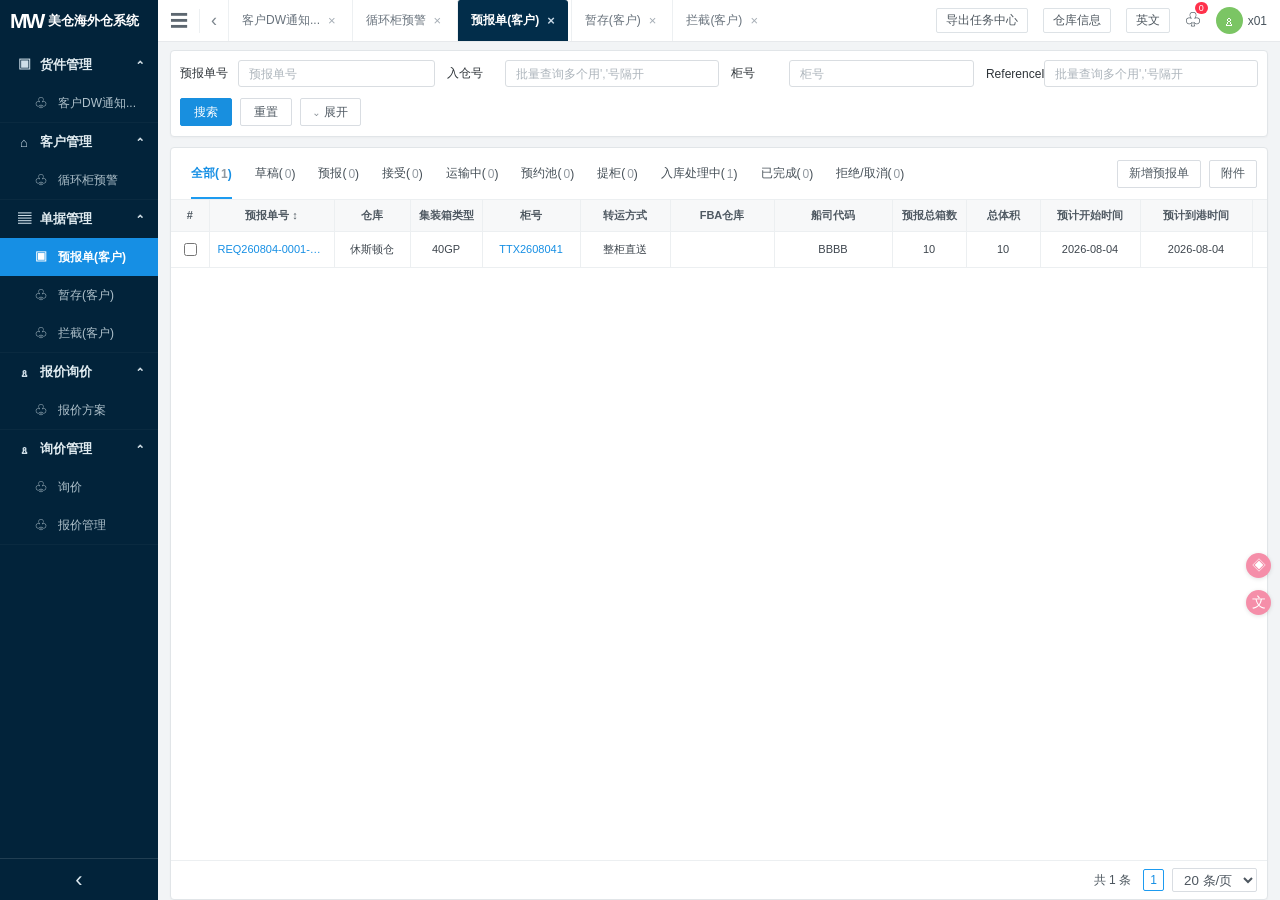
<file: index.html>
<!DOCTYPE html>
<html lang="zh-CN">
<head>
  <meta charset="UTF-8" />
  <meta name="viewport" content="width=device-width, initial-scale=1.0" />
  <title>MW 美仓海外仓系统 - 预报单(客户)</title>
  <style>
    :root{--navy:#02233a;--navy2:#032c47;--blue:#1c9bf0;--line:#e6e9ed;--muted:#85909b;--bg:#f2f4f6;--text:#3d454d}
    *{box-sizing:border-box} html,body{height:100%;margin:0;font-family:"Microsoft YaHei","PingFang SC",Arial,sans-serif;color:var(--text);font-size:12px;overflow:hidden}
    body{background:var(--bg)} button,input{font:inherit}
    .app{height:100vh;display:flex;flex-direction:column}
    .topbar{height:42px;background:#fff;border-bottom:1px solid #e7e9ec;display:flex;align-items:center;white-space:nowrap}
    .brand{height:42px;width:158px;background:var(--navy);color:#fff;display:flex;align-items:center;padding-left:10px;font-weight:700;font-size:15px;letter-spacing:.2px}
    .brand .mw{font-size:21px;margin-right:5px;letter-spacing:-2px}.brand .cn{font-size:13px;letter-spacing:0}
    .collapse{width:42px;text-align:center;font-size:18px;color:#5d6770;border-right:1px solid #edf0f2;cursor:pointer}
    .back{color:#7b848c;font-size:18px;padding:0 11px}
    .tabs{display:flex;align-items:stretch;height:100%;gap:3px}.tab{display:flex;align-items:center;padding:0 13px;border-left:1px solid #edf0f2;color:#68727c;background:#fff;position:relative;cursor:pointer}.tab .x{font-size:13px;margin-left:8px;color:#a5adb5}.tab.active{background:#022d4a;color:#fff;border-radius:3px 3px 0 0;font-weight:600}.tab.active .x{color:#c9d9e7}
    .top-actions{margin-left:auto;display:flex;align-items:center;gap:15px;color:#48535c;padding-right:13px}.top-actions .outline{border:1px solid #dde2e6;background:#fff;border-radius:2px;height:25px;padding:0 9px;color:#4f5860}.notify{font-size:16px;position:relative}.notify:after{content:"0";position:absolute;right:-7px;top:-8px;background:#ff314b;color:#fff;border-radius:9px;font-size:9px;padding:1px 4px}.avatar{width:27px;height:27px;border-radius:50%;background:#7bc564;color:#fff;display:flex;align-items:center;justify-content:center;font-size:16px}.user{display:flex;align-items:center;gap:5px}
    .body{display:flex;min-height:0;flex:1}.sidebar{width:158px;background:var(--navy);color:#d7e4eb;display:flex;flex-direction:column;transition:width .2s}.sidebar.collapsed{width:48px}.sidebar.collapsed .nav-label,.sidebar.collapsed .brand-text{display:none}.nav{padding-top:4px;overflow:hidden}.nav-group{border-bottom:1px solid rgba(255,255,255,.03)}.nav-title{height:38px;display:flex;align-items:center;padding:0 15px;font-weight:700;font-size:13px;color:#e0ebf0;cursor:pointer}.nav-title .ico{width:18px;margin-right:7px;color:#cedee8;text-align:center}.nav-title .chev{margin-left:auto;font-size:14px}.nav-item{height:38px;display:flex;align-items:center;padding-left:35px;color:#afc1cb;cursor:pointer}.nav-item .ico{width:17px;margin-right:6px;font-size:12px}.nav-item.active{background:#168fe4;color:#fff;font-weight:700}.nav-item:hover,.nav-title:hover{background:rgba(29,142,218,.2)}.sidebar-foot{margin-top:auto;height:42px;border-top:1px solid rgba(255,255,255,.12);display:flex;align-items:center;justify-content:center;font-size:22px;color:#dce8ef;cursor:pointer}
    .main{flex:1;min-width:0;display:flex;flex-direction:column;overflow:hidden}.workspace{padding:8px 12px 0;min-height:0;flex:1;display:flex;flex-direction:column;gap:10px}.workspace[hidden]{display:none}.filter{background:#fff;border:1px solid #e1e5e8;border-radius:4px;box-shadow:0 1px 2px rgba(0,0,0,.03);padding:9px 9px 10px}.fields{display:grid;grid-template-columns:1.05fr 1.12fr 1fr 1.12fr;gap:12px}.field{display:flex;align-items:center;min-width:0}.field label{width:58px;color:#2e3439;font-weight:500}.field input{height:27px;border:1px solid #d9dde1;border-radius:3px;flex:1;padding:0 10px;color:#5e6870;outline:none}.field input::placeholder{color:#adb5bc}.field input:focus{border-color:#55ace8;box-shadow:0 0 0 2px rgba(40,150,220,.12)}.filter-actions{display:flex;gap:8px;margin-top:11px}.btn{height:28px;min-width:52px;border:1px solid #d9dde2;background:#fff;border-radius:2px;color:#4f5962;cursor:pointer}.btn.primary{background:#188fdf;border-color:#188fdf;color:#fff}.btn.expand{display:flex;align-items:center;gap:5px;padding:0 12px}.btn:hover{filter:brightness(.97)}
    .content{background:#fff;border:1px solid #e1e5e8;border-radius:4px;box-shadow:0 1px 2px rgba(0,0,0,.03);display:flex;flex-direction:column;min-height:0;flex:1}.content-head{height:52px;border-bottom:1px solid #eceff1;display:flex;align-items:center;padding:0 10px;gap:2px}.status-tabs{display:flex;align-items:stretch;height:100%;gap:3px}.status{padding:0 10px;display:flex;align-items:center;position:relative;color:#444e56;cursor:pointer}.status span{color:#9299a0;margin-left:2px}.status.active{color:#168fe4;font-weight:600}.status.active:after{content:"";position:absolute;left:10px;right:10px;bottom:0;height:2px;background:#1d9bf0}.head-actions{margin-left:auto;display:flex;gap:8px}.small-btn{height:28px;padding:0 11px;background:#fff;border:1px solid #d9dde2;border-radius:2px;color:#4e5860;cursor:pointer}.small-btn:hover{border-color:#58aee6;color:#148ad5}.table-wrap{overflow:auto;flex:1}.data-table{border-collapse:collapse;width:100%;min-width:1760px;table-layout:fixed;font-size:11px}.data-table th,.data-table td{border-right:1px solid #eceff1;border-bottom:1px solid #eceff1;height:36px;padding:0 8px;text-align:center;white-space:nowrap;overflow:hidden;text-overflow:ellipsis}.data-table th{height:31px;background:#f7f8f9;color:#4f5962;font-weight:600}.data-table th:first-child,.data-table td:first-child{width:38px}.data-table th:nth-child(2){width:125px}.data-table th:nth-child(3){width:76px}.data-table th:nth-child(4){width:72px}.data-table th:nth-child(5){width:98px}.data-table th:nth-child(6){width:90px}.data-table th:nth-child(7){width:104px}.data-table th:nth-child(8){width:118px}.data-table th:nth-child(9){width:74px}.data-table th:nth-child(10){width:74px}.data-table th:nth-child(11){width:100px}.data-table th:nth-child(12){width:112px}.data-table th:nth-child(13){width:112px}.data-table th:nth-child(14){width:86px}.data-table th:nth-child(15){width:88px}.data-table th:nth-child(16){width:115px}.data-table th:nth-child(17){width:115px}.data-table th:nth-child(18){width:110px}.data-table th:nth-child(19){width:110px}.data-table th:nth-child(20){width:95px}.data-table th:nth-child(21){width:130px}.data-table tbody tr:hover{background:#f8fbfd}.link{color:#168fe4;cursor:pointer}.tag{display:inline-block;background:#1598e9;color:#fff;border-radius:2px;padding:3px 8px;font-size:11px}.ops{color:#178fdc}.footer{height:39px;display:flex;align-items:center;justify-content:flex-end;gap:12px;padding:0 10px;color:#4b555d;border-top:1px solid #eceff1}.pager{display:flex;align-items:center;gap:8px}.page-num{width:21px;height:22px;border:1px solid #1d9bf0;color:#168fe4;border-radius:2px;text-align:center;line-height:20px}.size{height:24px;border:1px solid #d9dde2;background:#fff;border-radius:2px;padding:0 7px;color:#4d565f}.float-tools{position:fixed;right:9px;bottom:285px;display:flex;flex-direction:column;gap:12px}.float-tools div{width:25px;height:25px;border-radius:50%;background:#f58ea9;color:#fff;display:flex;align-items:center;justify-content:center;font-size:14px;box-shadow:0 1px 4px rgba(0,0,0,.12)}
    .intercept-workspace{overflow:hidden}.intercept-filter .fields{grid-template-columns:repeat(4,1fr)}.intercept-filter .field label{width:68px}.intercept-filter select{height:27px;border:1px solid #d9dde1;border-radius:3px;flex:1;padding:0 8px;color:#5e6870;background:#fff;outline:none}.intercept-content .content-head{height:52px}.intercept-status{padding:0 11px;display:flex;align-items:center;position:relative;color:#444e56;cursor:pointer}.intercept-status.active{color:#168fe4;font-weight:600}.intercept-status.active:after{content:"";position:absolute;left:10px;right:10px;bottom:0;height:2px;background:#1d9bf0}.intercept-summary{height:38px;display:flex;align-items:center;justify-content:space-between;padding:0 12px;border-bottom:1px solid #eceff1;color:#69747c}.intercept-table-wrap{overflow:auto;flex:1}.intercept-table{border-collapse:collapse;width:100%;min-width:1375px;table-layout:fixed;font-size:11px}.intercept-table th,.intercept-table td{border-right:1px solid #eceff1;border-bottom:1px solid #eceff1;height:36px;padding:0 8px;text-align:center;white-space:nowrap;overflow:hidden;text-overflow:ellipsis}.intercept-table th{height:32px;background:#f7f8f9;color:#4f5962;font-weight:600}.intercept-table th:nth-child(1){width:38px}.intercept-table th:nth-child(2){width:140px}.intercept-table th:nth-child(3){width:140px}.intercept-table th:nth-child(4){width:145px}.intercept-table th:nth-child(5){width:120px}.intercept-table th:nth-child(6){width:120px}.intercept-table th:nth-child(7){width:200px}.intercept-table th:nth-child(8){width:100px}.intercept-table th:nth-child(9){width:100px}.intercept-table th:nth-child(10){width:80px}.intercept-table th:nth-child(11){width:190px}.intercept-table th:nth-child(12){width:150px}.intercept-table th:nth-child(13){width:125px}.intercept-table tbody tr:hover{background:#f8fbfd}.intercept-table input[type=checkbox]{accent-color:#168ff5}.intercept-tag{display:inline-block;padding:3px 8px;border-radius:10px;background:#eef6ff;color:#2584d7}.intercept-tag.success{background:#eaf8f0;color:#16824d}.intercept-tag.failed{background:#fff0f0;color:#d64b4b}.intercept-tag.rejected{background:#f1f3f5;color:#717b84}.intercept-op{border:0;background:none;color:#168fe4;cursor:pointer;padding:0 4px}.intercept-op+.intercept-op{margin-left:6px}.intercept-op.danger{color:#d64b4b}.intercept-op:hover{text-decoration:underline}.remark-overlay{position:fixed;inset:0;background:rgba(13,29,42,.36);display:flex;align-items:center;justify-content:center;z-index:30}.remark-overlay[hidden]{display:none}.remark-modal{width:420px;background:#fff;border-radius:5px;box-shadow:0 10px 35px rgba(0,0,0,.22)}.remark-modal header{height:46px;display:flex;align-items:center;justify-content:space-between;padding:0 16px;border-bottom:1px solid #eceff1;font-size:14px;font-weight:600}.remark-modal header button{border:0;background:none;font-size:20px;color:#87919a;cursor:pointer}.remark-modal .remark-body{padding:16px}.remark-modal textarea{width:100%;height:110px;border:1px solid #d9dde1;border-radius:3px;padding:9px;resize:vertical}.remark-modal footer{display:flex;justify-content:flex-end;gap:8px;padding:0 16px 15px}
    .intercept-form{display:grid;gap:14px}.intercept-form-row{display:flex;align-items:flex-start;gap:10px}.intercept-form-row label{width:86px;line-height:28px;text-align:right;color:#4f5962}.intercept-form-row .required:before{content:"*";color:#e34d4d;margin-right:4px}.intercept-form-row input,.intercept-form-row textarea{flex:1;min-width:0;border:1px solid #d9dde1;border-radius:3px;padding:6px 9px;outline:none}.intercept-form-row input{height:28px;background:#f7f8f9;color:#69747c}.intercept-form-row textarea{height:94px;resize:vertical}.waybill-field{display:flex;align-items:center;gap:8px;flex:1;min-width:0}.waybill-count{white-space:nowrap;color:#8d97a1}.upload-control{display:flex;align-items:center;gap:8px;flex:1;min-width:0}.upload-control input{display:none}.upload-control label{width:auto;line-height:26px;text-align:center;padding:0 10px;border:1px solid #d9dde1;border-radius:2px;background:#fff;color:#4f5962;cursor:pointer}.file-name{overflow:hidden;text-overflow:ellipsis;white-space:nowrap;color:#85909b}
    #createInterceptOverlay .remark-modal{width:496px;max-width:calc(100vw - 32px)}#createInterceptOverlay .remark-body{padding:22px 26px 20px}#createInterceptOverlay .intercept-form{gap:18px}#createInterceptOverlay .intercept-form-row{gap:12px}#createInterceptOverlay .intercept-form-row label{width:74px;line-height:30px}#createInterceptOverlay .intercept-form-row textarea{height:98px;padding:8px 10px;line-height:1.5}#createInterceptOverlay .intercept-form-row input[readonly]{height:30px;background:#f7f9fb;color:#3d78c8;font-weight:600}#createInterceptOverlay footer{padding:0 26px 18px}#createInterceptOverlay .btn.primary{min-width:52px}.intercept-notice{margin:0 26px 12px;padding:7px 10px;border:1px solid #f3dfa8;border-radius:3px;background:#fffaf0;color:#80682f;line-height:18px;font-size:11px}.intercept-notice strong{display:block;margin-bottom:2px;color:#705313;font-weight:600}.intercept-notice span{display:block}.detail-modal{width:496px;max-width:calc(100vw - 32px)}.detail-context{color:#78838c;margin-bottom:12px}.detail-grid{display:grid;grid-template-columns:1fr 1fr;gap:10px 18px;color:#4f5962;line-height:20px}.detail-grid div{min-width:0;overflow-wrap:anywhere}.detail-grid strong{color:#303940;font-weight:600}.detail-modal footer{padding:8px 16px 15px}.detail-overlay{justify-content:flex-end}.detail-drawer{display:flex;flex-direction:column;width:min(760px,90vw);height:100vh;background:#fff;box-shadow:-8px 0 28px rgba(0,0,0,.18);color:#35404a}.detail-drawer-header{height:56px;flex:0 0 56px;display:flex;align-items:center;justify-content:space-between;padding:0 24px;border-bottom:1px solid #e8edf1}.detail-drawer-header h2{margin:0;color:#17212b;font-size:14px}.detail-drawer-header p{margin:4px 0 0;color:#929aa2;font-size:11px}.detail-drawer-header button{border:0;background:none;font-size:20px;color:#87919a;cursor:pointer}.detail-drawer-content{min-height:0;flex:1;overflow:auto;background:#f6f8fa}.detail-flow-section{padding:22px 30px 18px;border-bottom:1px solid #e8edf1;background:#fff}.detail-flow{display:grid;grid-template-columns:repeat(3,1fr)}.detail-flow-step{position:relative;display:grid;justify-items:center;gap:8px;color:#a1a8af;font-size:12px}.detail-flow-step:before{content:"";position:absolute;top:10px;left:calc(-50% + 16px);width:calc(100% - 32px);height:2px;background:#dce2e7}.detail-flow-step:first-child:before{display:none}.detail-flow-step i{position:relative;z-index:1;display:grid;place-items:center;width:22px;height:22px;border-radius:50%;color:#fff;background:#c4cbd2;font-style:normal}.detail-flow-step.active{color:#168ff5;font-weight:700}.detail-flow-step.active i{background:#168ff5;box-shadow:0 0 0 4px #e8f4ff}.detail-section{margin:12px 14px 0;padding:20px 22px;border:1px solid #e6ebef;border-radius:4px;background:#fff;box-shadow:0 1px 3px rgba(0,0,0,.04)}.detail-section h3{margin:0 0 18px;color:#26323d;font-size:13px}.detail-grid{display:grid;grid-template-columns:repeat(3,minmax(0,1fr));gap:15px 24px;color:#3c4853}.detail-grid div{display:grid;grid-template-columns:70px minmax(0,1fr);gap:8px;min-width:0;line-height:18px}.detail-grid strong{color:#8a949d;font-weight:400;white-space:nowrap}.detail-tabs{display:flex;align-items:stretch;min-height:42px;margin-top:12px;padding:0 14px;border-bottom:1px solid #e8edf1;background:#fff}.detail-tabs button{position:relative;height:42px;padding:0 16px;border:0;background:transparent;color:#697680;font-weight:600;cursor:pointer}.detail-tabs button.active{color:#168ff5}.detail-tabs button.active:after{content:"";position:absolute;right:8px;bottom:0;left:8px;height:2px;background:#168ff5}.detail-cargo-section{margin-top:0;border-top:0;border-radius:0}.detail-cargo-table{width:100%;border-collapse:collapse;color:#4f5962}.detail-cargo-table th,.detail-cargo-table td{height:34px;padding:0 8px;border:1px solid #e8edf1;text-align:left}.detail-cargo-table th{background:#f7f8f9;font-weight:600}.detail-drawer-footer{display:flex;flex:0 0 56px;align-items:center;justify-content:center;border-top:1px solid #e8edf1;background:#fff}.detail-drawer-footer .btn{min-width:90px}@media (max-width:700px){.detail-drawer{width:100vw}.detail-grid{grid-template-columns:1fr}.detail-flow-section{padding-left:16px;padding-right:16px}}
    .container-detail-overlay{position:fixed;inset:0;z-index:45;background:rgba(16,27,36,.46);display:flex;justify-content:flex-end}.container-detail-overlay[hidden]{display:none}.container-detail-drawer{position:relative;display:flex;flex-direction:column;width:min(1080px,calc(100vw - 160px));height:100vh;background:#fff;box-shadow:-8px 0 28px rgba(0,0,0,.18)}.container-detail-header{height:48px;flex:0 0 48px;display:flex;align-items:center;gap:9px;padding:0 20px;border-bottom:1px solid #e7ebef;color:#303940;font-size:13px;font-weight:700}.container-detail-close{border:0;background:none;color:#8a949d;font-size:20px;line-height:1;cursor:pointer}.container-detail-toolbar{display:flex;align-items:center;gap:9px;padding:10px 12px}.container-detail-search{width:358px;height:30px;padding:0 10px;border:1px solid #dce1e5;border-radius:2px;outline:none}.container-detail-search:focus{border-color:#168fe4}.container-detail-toolbar .btn{height:30px}.container-detail-toolbar .export{background:#168fe4;border-color:#168fe4;color:#fff}.container-detail-table-wrap{min-height:0;flex:1;overflow:auto;padding:0 12px 12px;background:#fff;isolation:isolate}.container-detail-table{width:100%;min-width:1060px;border-collapse:separate;border-spacing:0;table-layout:fixed;color:#59636c;font-size:11px}.container-detail-table th,.container-detail-table td{height:39px;padding:0 8px;border-right:1px solid #e5e9ec;border-bottom:1px solid #e5e9ec;text-align:left;white-space:nowrap;overflow:hidden;text-overflow:ellipsis}.container-detail-table th{height:32px;background:#fafbfc;color:#414b54;font-weight:600;border-top:1px solid #e5e9ec}.container-detail-table th:first-child,.container-detail-table td:first-child{position:sticky;left:0;z-index:3;width:40px;background:#fff;border-left:1px solid #e5e9ec}.container-detail-table th:first-child{z-index:5;background:#fafbfc}.container-detail-table th:nth-child(2){width:115px}.container-detail-table th:nth-child(3){width:125px}.container-detail-table th:nth-child(4){width:60px}.container-detail-table th:nth-child(5){width:72px}.container-detail-table th:nth-child(6){width:72px}.container-detail-table th:nth-child(7){width:82px}.container-detail-table th:nth-child(8){width:122px}.container-detail-table th:nth-child(9),.container-detail-table th:nth-child(10){width:150px}.container-detail-table th:nth-child(11){width:128px}.container-detail-table th:last-child,.container-detail-table td:last-child{position:sticky;right:-1px;z-index:6;width:100px;min-width:100px;max-width:100px;background:#fff!important;background-clip:border-box;isolation:isolate;box-shadow:-1px 0 #e5e9ec,-8px 0 10px -10px rgba(31,47,61,.28)}.container-detail-table th:last-child{z-index:8;background:#fafbfc!important}.container-detail-table tbody tr:hover td:last-child{background:#f8fbfd!important}.container-route,.container-intercept{border:0;background:none;color:#168fe4;cursor:pointer;padding:0}.container-intercept{margin-left:10px}.container-detail-empty{text-align:center!important;color:#9aa3aa}.container-detail-toast{position:absolute;right:24px;bottom:24px;padding:9px 14px;border-radius:3px;background:rgba(34,43,51,.9);color:#fff;box-shadow:0 4px 14px rgba(0,0,0,.18)}
    @media (max-width:1100px){.fields{grid-template-columns:1fr 1fr}.top-actions{gap:7px}.data-table{min-width:1600px}.container-detail-drawer{width:calc(100vw - 48px)}}
    .intercept-table th.closure-status{width:120px}.intercept-table th.closure-reason{width:240px}.intercept-tag.cancelled{background:#fff5e6;color:#a46110}
    #cancelInterceptOverlay .remark-modal{width:460px;max-width:calc(100vw - 32px)}#cancelInterceptOverlay{z-index:65}
    #cancelInterceptSummary{margin:0 0 16px;color:#687680;line-height:1.7}#cancelInterceptOverlay label{display:block;margin-bottom:8px}#cancelInterceptOverlay label::before{content:"* ";color:#d64b4b}
    #cancelInterceptError{min-height:18px;margin:6px 0 0;color:#d64b4b}#cancelInterceptReason[aria-invalid="true"]{border-color:#d64b4b}
    #detailText .closure-detail{grid-column:1/-1;white-space:pre-wrap}
  </style>
</head>
<body>
  <div class="app">
    <header class="topbar">
      <div class="brand"><span class="mw">MW</span><span class="cn brand-text">美仓海外仓系统</span></div>
      <div class="collapse" id="collapseBtn">☰</div><div class="back">‹</div>
      <div class="tabs">
        <div class="tab">客户DW通知... <span class="x">×</span></div>
        <div class="tab">循环柜预警 <span class="x">×</span></div>
        <div class="tab active">预报单(客户) <span class="x">×</span></div>
        <div class="tab">暂存(客户) <span class="x">×</span></div>
        <div class="tab" id="interceptTopTab">拦截(客户) <span class="x">×</span></div>
      </div>
      <div class="top-actions"><button class="outline">导出任务中心</button><button class="outline">仓库信息</button><button class="outline">英文</button><span class="notify">♧</span><span class="user"><span class="avatar">♙</span><span>x01</span></span></div>
    </header>
    <div class="body">
      <aside class="sidebar" id="sidebar">
        <nav class="nav">
          <div class="nav-group"><div class="nav-title"><span class="ico">▣</span><span class="nav-label">货件管理</span><span class="chev">⌃</span></div><div class="nav-item"><span class="ico">♧</span><span class="nav-label">客户DW通知...</span></div></div>
          <div class="nav-group"><div class="nav-title"><span class="ico">⌂</span><span class="nav-label">客户管理</span><span class="chev">⌃</span></div><div class="nav-item"><span class="ico">♧</span><span class="nav-label">循环柜预警</span></div></div>
          <div class="nav-group"><div class="nav-title"><span class="ico">▤</span><span class="nav-label">单据管理</span><span class="chev">⌃</span></div><div class="nav-item active" id="forecastNav"><span class="ico">▣</span><span class="nav-label">预报单(客户)</span></div><div class="nav-item"><span class="ico">♧</span><span class="nav-label">暂存(客户)</span></div><div class="nav-item" id="interceptCustomerNav"><span class="ico">♧</span><span class="nav-label">拦截(客户)</span></div></div>
          <div class="nav-group"><div class="nav-title"><span class="ico">♙</span><span class="nav-label">报价询价</span><span class="chev">⌃</span></div><div class="nav-item"><span class="ico">♧</span><span class="nav-label">报价方案</span></div></div>
          <div class="nav-group"><div class="nav-title"><span class="ico">♙</span><span class="nav-label">询价管理</span><span class="chev">⌃</span></div><div class="nav-item"><span class="ico">♧</span><span class="nav-label">询价</span></div><div class="nav-item"><span class="ico">♧</span><span class="nav-label">报价管理</span></div></div>
        </nav>
        <div class="sidebar-foot" id="footCollapse">‹</div>
      </aside>
      <main class="main">
        <div class="workspace" id="forecastWorkspace">
          <section class="filter">
            <div class="fields">
              <div class="field"><label>预报单号</label><input id="fNo" placeholder="预报单号" /></div>
              <div class="field"><label>入仓号</label><input placeholder="批量查询多个用','号隔开" /></div>
              <div class="field"><label>柜号</label><input placeholder="柜号" /></div>
              <div class="field"><label>ReferenceID</label><input placeholder="批量查询多个用','号隔开" /></div>
            </div>
            <div class="filter-actions"><button class="btn primary" id="searchBtn">搜索</button><button class="btn" id="resetBtn">重置</button><button class="btn expand" id="expandBtn"><span>⌄</span>展开</button></div>
          </section>
          <section class="content">
            <div class="content-head"><div class="status-tabs" id="statusTabs"><div class="status active" data-status="全部">全部(<span>1</span>)</div><div class="status" data-status="草稿">草稿(<span>0</span>)</div><div class="status" data-status="预报">预报(<span>0</span>)</div><div class="status" data-status="接受">接受(<span>0</span>)</div><div class="status" data-status="运输中">运输中(<span>0</span>)</div><div class="status" data-status="预约池">预约池(<span>0</span>)</div><div class="status" data-status="提柜">提柜(<span>0</span>)</div><div class="status" data-status="入库处理中">入库处理中(<span>1</span>)</div><div class="status" data-status="已完成">已完成(<span>0</span>)</div><div class="status" data-status="拒绝/取消">拒绝/取消(<span>0</span>)</div></div><div class="head-actions"><button class="small-btn" id="newBtn">新增预报单</button><button class="small-btn">附件</button></div></div>
            <div class="table-wrap"><table class="data-table"><thead><tr><th>#</th><th>预报单号 ↕</th><th>仓库</th><th>集装箱类型</th><th>柜号</th><th>转运方式</th><th>FBA仓库</th><th>船司代码</th><th>预报总箱数</th><th>总体积</th><th>预计开始时间</th><th>预计到港时间</th><th>是否带托架</th><th>结算类型</th><th>创建时间</th><th>实际提柜时间</th><th>拆柜时间</th><th>还空时间</th><th>状态</th><th>操作</th></tr></thead><tbody id="rows"><tr><td><input type="checkbox" /></td><td class="link">REQ260804-0001-M05-7845</td><td>休斯顿仓</td><td>40GP</td><td class="link">TTX2608041</td><td>整柜直送</td><td></td><td>BBBB</td><td>10</td><td>10</td><td>2026-08-04</td><td>2026-08-04</td><td>是</td><td>整柜直送</td><td>2026-08-04 15:59:03</td><td></td><td></td><td></td><td><span class="tag">入库处理中</span></td><td><span class="ops">上传附件&nbsp; 更多⌄</span></td></tr></tbody></table></div>
            <div class="footer"><span>共 1 条</span><div class="pager"><span class="page-num">1</span><select class="size"><option>20 条/页</option></select></div></div>
          </section>
        </div>
        <div class="workspace intercept-workspace" id="interceptWorkspace" hidden>
          <section class="filter intercept-filter">
            <div class="fields">
              <div class="field"><label>拦截单号</label><input id="interceptNoFilter" placeholder="请输入拦截单号" /></div>
              <div class="field"><label>入仓号</label><input id="interceptWaybillFilter" placeholder="请输入入仓号" /></div>
              <div class="field"><label>柜号</label><input id="interceptContainerFilter" placeholder="请输入柜号" /></div>
              <div class="field"><label>拦截状态</label><select id="interceptStatusFilter"><option value="">全部拦截状态</option><option value="待处理">待审批</option><option>拦截中</option><option>拦截成功</option><option>拦截失败</option><option>客户取消</option><option>管理端驳回</option></select></div>
            </div>
            <div class="filter-actions"><button class="btn primary" id="interceptSearchButton">搜索</button><button class="btn" id="interceptResetButton">重置</button></div>
          </section>
          <section class="content intercept-content">
            <div class="content-head"><div class="status-tabs" id="interceptStatusTabs"><div class="intercept-status" data-intercept-status="待处理">待审批(2)</div><div class="intercept-status" data-intercept-status="拦截中">拦截中(2)</div><div class="intercept-status" data-intercept-status="已完成">已完成(4)</div><div class="intercept-status" data-intercept-status="审批拒绝">已取消/已驳回(2)</div><div class="intercept-status active" data-intercept-status="全部">全部(10)</div></div><div class="head-actions"><button class="small-btn" id="interceptCancelButton" type="button" hidden>取消拦截</button><button class="small-btn" id="interceptExportButton">导出</button></div></div>
            <div class="intercept-summary"><span id="interceptSummary">共 10 条拦截任务</span><span>取消拦截仅在待审批页签可用</span></div>
            <div class="intercept-table-wrap"><table class="intercept-table"><thead><tr><th><input id="interceptSelectAll" type="checkbox" aria-label="全选" /></th><th>拦截单号</th><th>入仓号</th><th>柜号</th><th>仓库</th><th>预报单状态</th><th>拦截原因</th><th id="interceptResultHeader" hidden>拦截结果</th><th>拦截箱数</th><th class="closure-reason" id="interceptClosureReasonHeader" hidden>取消/驳回原因</th><th class="closure-status" id="interceptProcessingStatusHeader" hidden>处理状态</th><th>备注</th><th>申请时间</th><th>操作</th></tr></thead>
    <tbody id="interceptRows"></tbody></table></div>
            <div class="footer"><span id="interceptFooter">共 10 条</span><div class="pager"><span class="page-num">1</span><select class="size"><option>50 条/页</option></select></div></div>
          </section>
        </div>
      </main>
    </div>
    <div class="float-tools"><div>◈</div><div>文</div></div>
    <div class="remark-overlay" id="cancelInterceptOverlay" hidden>
      <section class="remark-modal" role="dialog" aria-modal="true" aria-labelledby="cancelInterceptTitle">
        <header><span id="cancelInterceptTitle">取消拦截</span><button id="cancelInterceptClose" type="button" aria-label="关闭取消拦截弹窗">×</button></header>
        <form id="cancelInterceptForm" novalidate>
          <div class="remark-body"><p id="cancelInterceptSummary"></p><label for="cancelInterceptReason">取消原因（必填）</label><textarea id="cancelInterceptReason" required maxlength="200" placeholder="请输入取消原因，最多200字" aria-describedby="cancelInterceptError"></textarea><p id="cancelInterceptError" role="alert"></p></div>
          <footer><button class="btn" id="cancelInterceptBack" type="button">返回</button><button class="btn primary" type="submit">确认取消拦截</button></footer>
        </form>
      </section>
    </div>
    <div class="remark-overlay" id="remarkOverlay" hidden><section class="remark-modal" role="dialog" aria-modal="true" aria-labelledby="remarkTitle"><header><span id="remarkTitle">编辑客户备注</span><button id="remarkClose" type="button">×</button></header><div class="remark-body"><div id="remarkContext" style="color:#78838c;margin-bottom:9px"></div><textarea id="remarkText" maxlength="200" placeholder="请输入客户备注"></textarea></div><footer><button class="btn" id="remarkCancel" type="button">取消</button><button class="btn primary" id="remarkSave" type="button">保存</button></footer></section></div>
    <div class="remark-overlay" id="createInterceptOverlay" hidden><section class="remark-modal" role="dialog" aria-modal="true" aria-labelledby="createInterceptTitle"><header><span id="createInterceptTitle">海外拦截</span><button id="createInterceptClose" type="button">×</button></header><div class="remark-body"><div class="intercept-form"><div class="intercept-form-row"><label>运单号</label><div class="waybill-field"><input id="interceptWaybill" readonly><span class="waybill-count" id="interceptWaybillCount">共 1 门</span></div></div><div class="intercept-form-row"><label class="required" for="interceptReason">拦截原因</label><textarea id="interceptReason" maxlength="200" required placeholder="请输入拦截原因"></textarea></div><div class="intercept-form-row"><label>附件</label><div class="upload-control"><input id="interceptAttachment" type="file"><label for="interceptAttachment">点击上传</label><span class="file-name" id="interceptFileName">未选择文件</span></div></div></div></div><div class="intercept-notice"><strong>⚠ 拦截风险提示</strong><span>海外仓将尝试拦截货物，但无法保证拦截成功，请知悉。</span></div><footer><button class="btn" id="createInterceptCancel" type="button">取消</button><button class="btn primary" id="createInterceptSave" type="button">确认发起拦截</button></footer></section></div>
    <div class="remark-overlay detail-overlay" id="detailOverlay" hidden><aside class="detail-drawer" role="dialog" aria-modal="true" aria-labelledby="detailTitle"><header class="detail-drawer-header"><div><h2 id="detailTitle">拦截详情</h2><p id="detailContext">-</p></div><button id="detailClose" type="button" aria-label="关闭拦截详情">×</button></header><div class="detail-drawer-content"><section class="detail-flow-section"><div class="detail-flow" id="detailFlow"></div></section><section class="detail-section"><h3>基础信息</h3><div id="detailText" class="detail-grid"></div></section><nav class="detail-tabs" role="tablist" aria-label="拦截详情"><button class="active" id="detailCargoTab" type="button" role="tab" aria-selected="true" aria-controls="detailCargoPanel" data-detail-tab="cargo">货箱信息</button><button id="detailOtherTab" type="button" role="tab" aria-selected="false" aria-controls="detailOtherPanel" data-detail-tab="other">其他信息</button></nav><section class="detail-section detail-cargo-section" id="detailCargoPanel" role="tabpanel" aria-labelledby="detailCargoTab"><h3>货箱信息</h3><table class="detail-cargo-table"><thead><tr><th>货箱号</th><th>客户数据</th><th>系统拣货（材重/实重）</th></tr></thead><tbody id="detailCargoBody"></tbody></table></section><section class="detail-section" id="detailOtherPanel" role="tabpanel" aria-labelledby="detailOtherTab" hidden><h3>其他信息</h3><div id="detailOtherContent"></div></section></div><footer class="detail-drawer-footer"><button class="btn" id="detailCancel" type="button">关闭</button></footer></aside></div>
    <div class="container-detail-overlay" id="containerDetailOverlay" hidden><aside class="container-detail-drawer" role="dialog" aria-modal="true" aria-labelledby="containerDetailTitle"><header class="container-detail-header"><button class="container-detail-close" id="containerDetailClose" type="button" aria-label="关闭箱详情">×</button><span id="containerDetailTitle">箱详情</span></header><div class="container-detail-toolbar"><input class="container-detail-search" id="containerDetailSearch" placeholder="单个模糊/批量精准搜索" /><button class="btn primary" id="containerDetailSearchButton" type="button">搜索</button><button class="btn" id="containerDetailResetButton" type="button">重置</button><button class="btn export" id="containerDetailExportButton" type="button">导出</button></div><div class="container-detail-table-wrap"><table class="container-detail-table"><thead><tr><th>#</th><th>入仓号</th><th>派送方式</th><th>箱数</th><th>重量/KG</th><th>体积/CBM</th><th>目的地</th><th>ShipmentID/IBR</th><th>预计送达周</th><th>系统预计送达周</th><th>ReferenceID</th><th>操作</th></tr></thead><tbody id="containerDetailRows"></tbody></table></div><div class="container-detail-toast" id="containerDetailToast" hidden></div></aside></div>
  </div>
  <script>
    const sidebar=document.getElementById('sidebar'); const collapseBtn=document.getElementById('collapseBtn'); const footCollapse=document.getElementById('footCollapse');
    function toggleSide(){sidebar.classList.toggle('collapsed');footCollapse.textContent=sidebar.classList.contains('collapsed')?'›':'‹'} collapseBtn.onclick=toggleSide; footCollapse.onclick=toggleSide;
    document.querySelectorAll('.status').forEach(el=>el.onclick=()=>{document.querySelectorAll('.status').forEach(x=>x.classList.remove('active'));el.classList.add('active')});
    document.getElementById('searchBtn').onclick=()=>{const q=document.getElementById('fNo').value.trim(); const row=document.querySelector('#rows tr'); row.style.display=(!q||row.innerText.includes(q))?'':'none'};
    document.getElementById('resetBtn').onclick=()=>{document.getElementById('fNo').value='';document.querySelector('#rows tr').style.display=''};
    document.getElementById('expandBtn').onclick=e=>{e.currentTarget.classList.toggle('on');e.currentTarget.querySelector('span').textContent=e.currentTarget.classList.contains('on')?'⌃':'⌄'};
    document.getElementById('newBtn').onclick=()=>alert('新增预报单功能');
    const containerDetailOverlay=document.getElementById('containerDetailOverlay'),containerDetailTitle=document.getElementById('containerDetailTitle'),containerDetailSearch=document.getElementById('containerDetailSearch'),containerDetailRows=document.getElementById('containerDetailRows'),containerDetailToast=document.getElementById('containerDetailToast');
    const containerBoxes=[
      {waybill:'1110',delivery:'Truck-Walmart',boxes:10,weight:6,volume:9,destination:'CHA2',shipment:'FBA000829301',eta:'2026-12-20 ~ 2026-12-26',systemEta:'2026-08-23 ~ 2026-08-29',reference:'FBA000829101'},
      {waybill:'112',delivery:'Truck-Walmart',boxes:6,weight:11,volume:33,destination:'CHA2',shipment:'FBA000829302',eta:'2026-12-20 ~ 2026-12-26',systemEta:'2026-08-23 ~ 2026-08-29',reference:'FBA14578511P'},
      {waybill:'113',delivery:'Truck-Walmart',boxes:10,weight:6,volume:9,destination:'BWI9',shipment:'FBA000829303',eta:'2026-12-20 ~ 2026-12-26',systemEta:'2026-08-30 ~ 2026-09-05',reference:'FBA14578511I'},
      {waybill:'114',delivery:'Truck-Walmart',boxes:6,weight:11,volume:33,destination:'BWI9',shipment:'FBA000829304',eta:'2026-12-20 ~ 2026-12-26',systemEta:'2026-08-30 ~ 2026-09-05',reference:'FBA14578511U'}
    ];
    let activeContainer='';
    function renderContainerDetail(){const query=containerDetailSearch.value.trim().toLowerCase(),terms=query.split(/[,，\s]+/).filter(Boolean);const rows=containerBoxes.filter(row=>!terms.length||terms.some(term=>Object.values(row).some(value=>String(value).toLowerCase().includes(term))));containerDetailRows.innerHTML=rows.map((row,index)=>`<tr><td>${index+1}</td><td>${esc(row.waybill)}</td><td>${esc(row.delivery)}</td><td>${row.boxes}</td><td>${row.weight}</td><td>${row.volume}</td><td>${esc(row.destination)}</td><td>${esc(row.shipment)}</td><td>${esc(row.eta)}</td><td>${esc(row.systemEta)}</td><td>${esc(row.reference)}</td><td><button class="container-route" data-container-route="${esc(row.waybill)}" type="button">路由</button><button class="container-intercept" data-container-intercept="${esc(row.waybill)}" type="button">拦截</button></td></tr>`).join('')||'<tr><td class="container-detail-empty" colspan="12">暂无匹配的箱明细</td></tr>'}
    function openContainerDetail(container){activeContainer=container||'-';containerDetailTitle.textContent=`箱详情-${activeContainer}`;containerDetailSearch.value='';renderContainerDetail();containerDetailOverlay.hidden=false}
    function closeContainerDetail(){containerDetailOverlay.hidden=true;containerDetailToast.hidden=true;activeContainer=''}
    document.getElementById('rows').addEventListener('click',e=>{const cell=e.target.closest('td.link');if(!cell||![1,4].includes(cell.cellIndex))return;const row=cell.closest('tr'),container=(row?.children[4]?.textContent||'').trim();openContainerDetail(container)});
    document.getElementById('containerDetailClose').onclick=closeContainerDetail;containerDetailOverlay.onclick=e=>{if(e.target===e.currentTarget)closeContainerDetail()};document.getElementById('containerDetailSearchButton').onclick=renderContainerDetail;containerDetailSearch.onkeydown=e=>{if(e.key==='Enter')renderContainerDetail()};document.getElementById('containerDetailResetButton').onclick=()=>{containerDetailSearch.value='';renderContainerDetail()};containerDetailRows.onclick=e=>{const routeButton=e.target.closest('[data-container-route]');if(routeButton){containerDetailToast.textContent=`已打开 ${routeButton.dataset.containerRoute} 的路由信息`;containerDetailToast.hidden=false;setTimeout(()=>containerDetailToast.hidden=true,1800);return}const interceptButton=e.target.closest('[data-container-intercept]');if(!interceptButton)return;const box=containerBoxes.find(row=>row.waybill===interceptButton.dataset.containerIntercept);if(!box)return;const container=activeContainer,forecastRow=[...document.querySelectorAll('#rows tr')].find(row=>(row.children[4]?.textContent||'').trim()===container),forecastStatus=(forecastRow?.children[18]?.textContent||'').trim(),warehouse=(forecastRow?.children[2]?.textContent||'').trim();closeContainerDetail();createInterceptContext={orderNo:box.waybill,container,warehouse,boxes:box.boxes,status:forecastStatus};interceptWaybillInput.value=box.waybill;interceptWaybillCount.textContent='共 '+box.boxes+' 门';interceptReasonInput.value='';interceptAttachmentInput.value='';interceptFileName.textContent='未选择文件';createInterceptOverlay.hidden=false;interceptReasonInput.focus()};document.addEventListener('keydown',e=>{if(e.key==='Escape'&&!containerDetailOverlay.hidden)closeContainerDetail()});
    document.getElementById('containerDetailExportButton').onclick=()=>{const head=['入仓号','派送方式','箱数','重量/KG','体积/CBM','目的地','ShipmentID/IBR','预计送达周','系统预计送达周','ReferenceID'];const csv=[head,...containerBoxes.map(row=>[row.waybill,row.delivery,row.boxes,row.weight,row.volume,row.destination,row.shipment,row.eta,row.systemEta,row.reference])].map(row=>row.map(value=>`"${String(value).replace(/"/g,'""')}"`).join(',')).join('\n');const link=document.createElement('a');link.href=URL.createObjectURL(new Blob(['﻿'+csv],{type:'text/csv;charset=utf-8'}));link.download=`箱详情_${activeContainer}.csv`;link.click();URL.revokeObjectURL(link.href)};
    const forecastWorkspace=document.getElementById('forecastWorkspace'), interceptWorkspace=document.getElementById('interceptWorkspace');
    const forecastNav=document.getElementById('forecastNav'), interceptNav=document.getElementById('interceptCustomerNav'), forecastTopTab=document.querySelector('.tabs .tab.active'), interceptTopTab=document.getElementById('interceptTopTab');
    let interceptTasks=[
      {customer:'TTTX',type:'拆柜前拦截',no:'202608040001',warehouse:'洛杉矶仓库',waybill:'2',container:'WEMA1131231',forecast:'预报成功',reason:'客户要求暂停出库',result:'',boxes:2,remark:'请优先处理',source:'美仓拦截',applicant:'客服-张敏',time:'2026-08-04 09:18:22',status:'待处理'},
      {customer:'ABC-US',type:'拆柜后拦截',no:'202608040002',warehouse:'新泽西仓',waybill:'US0601',container:'MSCU7654321',forecast:'预报中',reason:'更换派送地址',result:'',boxes:4,remark:'',source:'天图拦截',applicant:'客服-刘洋',time:'2026-08-04 10:06:15',status:'拦截中'},
      {customer:'23',type:'拆柜后拦截',no:'202608030015',warehouse:'洛杉矶仓库',waybill:'88',container:'8889990',forecast:'预报成功',reason:'客户临时要求取消发货',result:'拦截成功',boxes:2,remark:'',source:'美仓拦截',applicant:'客服-张敏',time:'2026-08-03 15:20:31',status:'已完成'},
      {customer:'TTTX',type:'拆柜前拦截',no:'202608020009',warehouse:'新泽西仓',waybill:'111',container:'CCCA1414141',forecast:'预报成功',reason:'转运信息待确认',result:'拦截成功',boxes:2,remark:'已确认客户需求',source:'天图拦截',applicant:'客服-周悦',time:'2026-08-02 11:03:44',status:'已完成'},
      {customer:'23',type:'拆柜前拦截',no:'202608010004',warehouse:'洛杉矶仓库',waybill:'72',container:'TLLU2026072',forecast:'已取消',reason:'客户要求暂停发货',cancelReason:'客户调整发货计划，取消本次拦截申请',result:'客户取消',boxes:1,remark:'',source:'美仓拦截',applicant:'客服-刘洋',time:'2026-08-01 16:32:09',status:'客户取消'},
      {customer:'TTTX',type:'拆柜后拦截',no:'202607310018',warehouse:'新泽西仓',waybill:'2',container:'AAAA0000000',forecast:'预报成功',reason:'客户申请暂停发货',rejectReason:'货物已完成出库，无法执行本次拦截',result:'管理端驳回',boxes:1,remark:'',source:'天图拦截',applicant:'客服-周悦',time:'2026-07-31 09:11:48',status:'管理端驳回'},
      {customer:'ABC-US',type:'拆柜后拦截',no:'202607300012',warehouse:'洛杉矶仓库',waybill:'US0730',container:'OOLU7216038',forecast:'预报成功',reason:'客户要求暂停出库并转运',result:'拦截成功',boxes:6,remark:'',source:'美仓拦截',applicant:'客服-张敏',time:'2026-07-30 09:26:18',status:'已完成'},
      {customer:'TTTX',type:'拆柜后拦截',no:'202607290021',warehouse:'新泽西仓',waybill:'BBA9461',container:'BPAI9461644',forecast:'预报成功',reason:'箱唛信息需核验',result:'拦截成功',boxes:3,remark:'',source:'天图拦截',applicant:'客服-刘洋',time:'2026-07-29 14:08:51',status:'已完成'},
      {customer:'ABC-US',type:'拆柜前拦截',no:'202607280006',warehouse:'洛杉矶仓库',waybill:'US0728',container:'FCIU8844221',forecast:'预报成功',reason:'部分货物已出库',result:'拦截失败',boxes:5,remark:'请核实剩余货物状态',source:'美仓拦截',applicant:'客服-刘洋',time:'2026-07-28 10:12:21',status:'已完成'},
      {customer:'TTTX2',type:'拆柜前拦截',no:'202607270003',warehouse:'洛杉矶仓库',waybill:'US0727',container:'WEMA1131231',forecast:'预报成功',reason:'客户申请暂停发货',result:'',boxes:2,remark:'',source:'天图拦截',applicant:'客服-张敏',time:'2026-07-27 08:42:13',status:'待处理'}
    ];
    const getInterceptStatus = task => task.status === '审批拒绝' ? (['已取消', '客户取消'].includes(task.result) ? '客户取消' : '管理端驳回') : task.status;
    const canCancelIntercept = task => getInterceptStatus(task) === '待处理';
    const displayInterceptStatus = task => {
      const status = getInterceptStatus(task);
      if (status === '待处理') return '待审批';
      if (status === '已完成') return task.result === '拦截失败' ? '拦截失败' : '拦截成功';
      if (status === '客户取消') return '取消';
      if (status === '管理端驳回') return '驳回';
      return status;
    };
    const isClosedIntercept = task => ['客户取消', '管理端驳回'].includes(getInterceptStatus(task));
    const showClosureReasonColumn = () => ['全部', '审批拒绝', '客户取消', '管理端驳回', '已取消', '已驳回'].includes(interceptStatus);
    const getClosureReason = task => getInterceptStatus(task) === '客户取消' ? (task.cancelReason || '—') : getInterceptStatus(task) === '管理端驳回' ? (task.rejectReason || '—') : '—';
    let interceptStatus='全部', interceptSelected=new Set(), interceptDetailIndex=-1;
    const esc=s=>String(s??'').replace(/[&<>"']/g,m=>({'&':'&amp;','<':'&lt;','>':'&gt;','"':'&quot;',"'":'&#39;'}[m]));
    let createInterceptContext=null;
    const createInterceptOverlay=document.getElementById('createInterceptOverlay'), createInterceptBtn=document.getElementById('createInterceptBtn'), createInterceptClose=document.getElementById('createInterceptClose'), createInterceptCancel=document.getElementById('createInterceptCancel'), createInterceptSave=document.getElementById('createInterceptSave'), interceptWaybillInput=document.getElementById('interceptWaybill'), interceptWaybillCount=document.getElementById('interceptWaybillCount'), interceptReasonInput=document.getElementById('interceptReason'), interceptAttachmentInput=document.getElementById('interceptAttachment'), interceptFileName=document.getElementById('interceptFileName');
    const pad2=n=>String(n).padStart(2,'0');
    const formatDateTime=d=>{d=d||new Date(); return d.getFullYear()+'-'+pad2(d.getMonth()+1)+'-'+pad2(d.getDate())+' '+pad2(d.getHours())+':'+pad2(d.getMinutes())+':'+pad2(d.getSeconds())};
    const generateInterceptNo=()=> 'HD'+Date.now();
    function getForecastContext(){const row=document.querySelector('#rows input[type="checkbox"]:checked')?.closest('tr')||document.querySelector('#rows tr'); if(!row)return null; const cells=row.querySelectorAll('td'); if(cells.length<19)return null; return{orderNo:(cells[1]?.textContent||'').trim(),container:(cells[4]?.textContent||'').trim(),warehouse:(cells[2]?.textContent||'').trim(),boxes:Number((cells[8]?.textContent||'1').trim())||1,status:(cells[18]?.textContent||'').trim()};}
    function resetCreateInterceptForm(){createInterceptContext=null;interceptWaybillInput.value='';interceptWaybillCount.textContent='共 1 门';interceptReasonInput.value='';interceptAttachmentInput.value='';interceptFileName.textContent='未选择文件'}
    function openCreateInterceptModal(){const ctx=getForecastContext(); if(!ctx){alert('未找到可用的预报单'); return} createInterceptContext=ctx; interceptWaybillInput.value=ctx.orderNo; interceptWaybillCount.textContent='共 '+ctx.boxes+' 门'; interceptReasonInput.value=''; interceptAttachmentInput.value=''; interceptFileName.textContent='未选择文件'; createInterceptOverlay.hidden=false; interceptReasonInput.focus()}
    function closeCreateInterceptModal(){createInterceptOverlay.hidden=true; resetCreateInterceptForm()}
    if(createInterceptBtn)createInterceptBtn.onclick=openCreateInterceptModal;
    createInterceptClose.onclick=closeCreateInterceptModal;
    createInterceptCancel.onclick=closeCreateInterceptModal;
    createInterceptOverlay.onclick=e=>{if(e.target===createInterceptOverlay)closeCreateInterceptModal()};
    interceptAttachmentInput.onchange=()=>{const file=interceptAttachmentInput.files&&interceptAttachmentInput.files[0]; interceptFileName.textContent=file?file.name:'未选择文件'};
    createInterceptSave.onclick=()=>{const reason=interceptReasonInput.value.trim(); if(!createInterceptContext){alert('未找到可用的预报单'); return} if(!reason){alert('请输入拦截原因'); interceptReasonInput.focus(); return} const file=interceptAttachmentInput.files&&interceptAttachmentInput.files[0]; interceptTasks.unshift({customer:'预报单客户',type:'拆柜前拦截',no:generateInterceptNo(),waybill:createInterceptContext.orderNo,container:createInterceptContext.container,warehouse:createInterceptContext.warehouse || '',forecast:createInterceptContext.status,reason,result:'',boxes:createInterceptContext.boxes,remark:'',source:'预报单创建',applicant:'x01',time:formatDateTime(new Date()),status:'待处理',attachmentName:file?file.name:''}); interceptSelected.clear(); interceptStatus='待处理'; closeCreateInterceptModal(); showIntercept()};function showForecast(){forecastWorkspace.hidden=false;interceptWorkspace.hidden=true;forecastNav.classList.add('active');interceptNav.classList.remove('active');document.querySelectorAll('.tabs .tab').forEach(t=>t.classList.remove('active'));forecastTopTab.classList.add('active')}
    function showIntercept(){forecastWorkspace.hidden=true;interceptWorkspace.hidden=false;forecastNav.classList.remove('active');interceptNav.classList.add('active');document.querySelectorAll('.tabs .tab').forEach(t=>t.classList.remove('active'));interceptTopTab.classList.add('active');renderIntercept()}
    function renderIntercept() {
      const q = document.getElementById('interceptNoFilter').value.trim().toLowerCase();
      const w = document.getElementById('interceptWaybillFilter').value.trim().toLowerCase();
      const c = document.getElementById('interceptContainerFilter').value.trim().toLowerCase();
      const sf = document.getElementById('interceptStatusFilter').value;
      const rows = interceptTasks.filter(t => (interceptStatus === '全部' || (interceptStatus === '审批拒绝' ? isClosedIntercept(t) : getInterceptStatus(t) === interceptStatus)) && (!sf || getInterceptStatus(t) === sf || (['拦截成功', '拦截失败'].includes(sf) && t.result === sf)) && (!q || t.no.toLowerCase().includes(q)) && (!w || t.waybill.toLowerCase().includes(w)) && (!c || t.container.toLowerCase().includes(c)));
      const showResult = interceptStatus === '已完成';
      const visibleIndices = new Set(rows.map(t => interceptTasks.indexOf(t)));
      interceptSelected.forEach(i => { if (!visibleIndices.has(i)) interceptSelected.delete(i); });
      document.getElementById('interceptResultHeader').hidden = !showResult;
      const showClosureReason = showClosureReasonColumn();
      const showProcessingStatus = interceptStatus === '全部' || showClosureReason;
      document.getElementById('interceptCancelButton').hidden = interceptStatus !== '待处理';
      document.getElementById('interceptProcessingStatusHeader').hidden = !showProcessingStatus;
      document.getElementById('interceptClosureReasonHeader').hidden = !showClosureReason;
      document.getElementById('interceptSummary').textContent = '共 ' + rows.length + ' 条拦截任务';
      document.getElementById('interceptFooter').textContent = '共 ' + rows.length + ' 条';
      document.querySelectorAll('[data-intercept-status]').forEach(el => {
        const st = el.dataset.interceptStatus;
        el.classList.toggle('active', st === interceptStatus);
        el.textContent = (st === '审批拒绝' ? '已取消/已驳回' : st === '待处理' ? '待审批' : st) + '(' + (st === '全部' ? interceptTasks.length : interceptTasks.filter(t => st === '审批拒绝' ? isClosedIntercept(t) : getInterceptStatus(t) === st).length) + ')';
      });
      document.getElementById('interceptRows').innerHTML = rows.map(t => {
        const i = interceptTasks.indexOf(t), checked = interceptSelected.has(i) ? ' checked' : '';
        const tag = t.result === '拦截成功' ? 'success' : t.result === '拦截失败' ? 'failed' : '';
        return '<tr><td><input type="checkbox" data-intercept-index="' + i + '"' + checked + '></td>' +
          '<td class="link">' + esc(t.no) + '</td><td>' + esc(t.waybill) + '</td><td>' + esc(t.container) + '</td><td>' + esc(t.warehouse || '—') + '</td><td>' + esc(t.forecast || '—') + '</td><td title="' + esc(t.reason || '—') + '">' + esc(t.reason || '—') + '</td>' +
          (showResult ? '<td><span class="intercept-tag ' + tag + '">' + esc(t.result || '—') + '</span></td>' : '') +
          '<td>' + esc(t.boxes) + '</td>' + (showClosureReason ? '<td title="' + esc(getClosureReason(t)) + '">' + esc(getClosureReason(t)) + '</td>' : '') + (showProcessingStatus ? '<td><span class="intercept-tag ' + (getInterceptStatus(t) === '客户取消' ? 'cancelled' : getInterceptStatus(t) === '管理端驳回' ? 'failed' : '') + '">' + esc(displayInterceptStatus(t)) + '</span></td>' : '') + '<td title="' + esc(t.remark || '—') + '">' + esc(t.remark || '—') + '</td><td>' + esc(t.time) + '</td><td><button class="intercept-op" data-intercept-detail="' + i + '">详情</button></td></tr>';
      }).join('') || '<tr><td colspan="' + (11 + Number(showResult) + Number(showClosureReason) + Number(showProcessingStatus)) + '" style="height:80px;color:#9aa3aa">暂无匹配的拦截任务</td></tr>';
      const selectAll = document.getElementById('interceptSelectAll');
      const selectedCount = rows.filter(t => interceptSelected.has(interceptTasks.indexOf(t))).length;
      selectAll.disabled = rows.length === 0;
      selectAll.checked = rows.length > 0 && selectedCount === rows.length;
      selectAll.indeterminate = selectedCount > 0 && selectedCount < rows.length;
    }

    interceptNav.onclick=showIntercept;interceptTopTab.onclick=showIntercept;forecastNav.onclick=showForecast;forecastTopTab.onclick=showForecast;
    document.querySelectorAll('[data-intercept-status]').forEach(el=>el.onclick=()=>{interceptStatus=el.dataset.interceptStatus;interceptSelected.clear();renderIntercept()});
    document.getElementById('interceptSearchButton').onclick=renderIntercept;document.getElementById('interceptResetButton').onclick=()=>{['interceptNoFilter','interceptWaybillFilter','interceptContainerFilter'].forEach(id=>document.getElementById(id).value='');document.getElementById('interceptStatusFilter').value='';interceptStatus='全部';renderIntercept()};
    document.getElementById('interceptSelectAll').onchange=e=>{document.querySelectorAll('#interceptRows [data-intercept-index]').forEach(cb=>{const i=Number(cb.dataset.interceptIndex);e.target.checked?interceptSelected.add(i):interceptSelected.delete(i)});renderIntercept()};
    function selectInterceptDetailTab(tab) {
      document.querySelectorAll('[data-detail-tab]').forEach(button => {
        const active = button.dataset.detailTab === tab;
        button.classList.toggle('active', active);
        button.setAttribute('aria-selected', String(active));
      });
      document.getElementById('detailCargoPanel').hidden = tab !== 'cargo';
      document.getElementById('detailOtherPanel').hidden = tab !== 'other';
    }
    document.querySelector('.detail-tabs').onclick = event => {
      const button = event.target.closest('[data-detail-tab]');
      if (button) selectInterceptDetailTab(button.dataset.detailTab);
    };
    document.getElementById('interceptRows').onchange = event => {
      const checkbox = event.target.closest('[data-intercept-index]');
      if (!checkbox) return;
      const index = Number(checkbox.dataset.interceptIndex);
      checkbox.checked ? interceptSelected.add(index) : interceptSelected.delete(index);
      renderIntercept();
    };
    const cancelInterceptOverlay = document.getElementById('cancelInterceptOverlay');
    const cancelInterceptReason = document.getElementById('cancelInterceptReason');
    const cancelInterceptError = document.getElementById('cancelInterceptError');
    let pendingCancelTasks = [];
    function closeCancelIntercept() {
      cancelInterceptOverlay.hidden = true;
      pendingCancelTasks = [];
      cancelInterceptReason.value = '';
      cancelInterceptError.textContent = '';
      cancelInterceptReason.removeAttribute('aria-invalid');
      document.getElementById('interceptCancelButton').focus();
    }
    document.getElementById('interceptCancelButton').onclick = () => {
      if (interceptStatus !== '待处理') return;
      const tasks = interceptTasks.filter((_, i) => interceptSelected.has(i));
      if (!tasks.length) { alert('请先勾选需要取消拦截的申请'); return; }
      if (tasks.some(task => !canCancelIntercept(task))) {
        alert('仅支持取消待审批的拦截申请，请重新勾选');
        return;
      }
      pendingCancelTasks = tasks.slice();
      document.getElementById('cancelInterceptSummary').textContent = '将取消选中的 ' + tasks.length + ' 条拦截申请。同一取消原因将应用到全部选中申请，提交后处理状态为“取消”。';
      cancelInterceptReason.value = '';
      cancelInterceptError.textContent = '';
      cancelInterceptReason.removeAttribute('aria-invalid');
      cancelInterceptOverlay.hidden = false;
      cancelInterceptReason.focus();
    };
    document.getElementById('cancelInterceptClose').onclick = closeCancelIntercept;
    document.getElementById('cancelInterceptBack').onclick = closeCancelIntercept;
    cancelInterceptOverlay.onclick = event => { if (event.target === cancelInterceptOverlay) closeCancelIntercept(); };
    document.addEventListener('keydown', event => { if (event.key === 'Escape' && !cancelInterceptOverlay.hidden) closeCancelIntercept(); });
    cancelInterceptReason.oninput = () => { cancelInterceptError.textContent = ''; cancelInterceptReason.removeAttribute('aria-invalid'); };
    document.getElementById('cancelInterceptForm').onsubmit = event => {
      event.preventDefault();
      const reason = cancelInterceptReason.value.trim();
      if (!reason || reason.length > 200) {
        cancelInterceptError.textContent = !reason ? '请填写取消原因，不能仅输入空格' : '取消原因最多200字';
        cancelInterceptReason.setAttribute('aria-invalid', 'true');
        cancelInterceptReason.focus();
        return;
      }
      if (!pendingCancelTasks.length || pendingCancelTasks.some(task => !interceptTasks.includes(task) || !canCancelIntercept(task))) {
        cancelInterceptError.textContent = '申请状态已变化，请关闭弹窗后重新选择';
        return;
      }
      const cancelledAt = formatDateTime();
      pendingCancelTasks.forEach(task => {
        task.status = '客户取消';
        task.result = '客户取消';
        task.cancelReason = reason;
        task.cancelledAt = cancelledAt;
      });
      closeCancelIntercept();
      interceptSelected.clear();
      renderIntercept();
    };
    document.getElementById('interceptRows').onclick = event => {
      const button = event.target.closest('[data-intercept-detail]');
      if (!button) return;
      interceptDetailIndex = Number(button.dataset.interceptDetail);
      const t = interceptTasks[interceptDetailIndex];
      const complete = t.status === '已完成';
      const finalLabel = isClosedIntercept(t) ? getInterceptStatus(t) : complete ? (t.result || '已完成') : '已完成';
      const step = t.status === '待处理' ? 0 : t.status === '拦截中' ? 1 : 2;
      document.getElementById('detailFlow').innerHTML = ['提交申请', '拦截中', finalLabel].map((label, index) => '<div class="detail-flow-step ' + (index === step ? 'active' : '') + '"><i>' + (index + 1) + '</i><span>' + esc(label) + '</span></div>').join('');
      document.getElementById('detailCargoBody').innerHTML = Array.from({length: Number(t.boxes) || 1}, (_, index) => '<tr><td>' + esc(t.container || '-') + '-' + String(index + 1).padStart(2, '0') + '</td><td>' + esc(t.waybill || '-') + '</td><td>待处理</td></tr>').join('');
      document.getElementById('detailContext').textContent = '拦截单号：' + t.no;
      const fields = [['拦截单号', t.no], ['入仓号', t.waybill], ['柜号', t.container], ['仓库', t.warehouse || '—'], ['预报单状态', t.forecast || '—'], ['拦截原因', t.reason || '—'], ['处理状态', displayInterceptStatus(t)], ...(isClosedIntercept(t) ? [[getInterceptStatus(t) === '客户取消' ? '取消原因' : '驳回原因', getClosureReason(t)], ...(t.cancelledAt ? [['取消时间', t.cancelledAt]] : [])] : []), ...(complete ? [['拦截结果', t.result || '—']] : []), ['拦截箱数', t.boxes], ['申请时间', t.time]];
      document.getElementById('detailText').innerHTML = fields.map(([label, value]) => '<div' + (['取消原因', '驳回原因'].includes(label) ? ' class="closure-detail"' : '') + '><strong>' + label + '：</strong>' + esc(value) + '</div>').join('');
      document.getElementById('detailOtherContent').innerHTML = '<p><strong>申请附件：</strong>' + esc(t.attachmentName || '暂无附件') + '</p>';
      selectInterceptDetailTab('cargo');
      document.getElementById('detailOverlay').hidden = false;
    };

    function closeDetail(){document.getElementById('detailOverlay').hidden=true;interceptDetailIndex=-1} document.getElementById('detailClose').onclick=closeDetail;document.getElementById('detailCancel').onclick=closeDetail;document.getElementById('detailOverlay').onclick=e=>{if(e.target===e.currentTarget)closeDetail()};
    document.getElementById('interceptExportButton').onclick = () => {
      const rows = interceptTasks.filter((_, i) => interceptSelected.has(i));
      if (!rows.length) { alert('请先勾选需要导出的记录'); return; }
      const showResult = interceptStatus === '已完成';
      const head = ['拦截单号', '入仓号', '柜号', '仓库', '预报单状态', '拦截原因', ...(showResult ? ['拦截结果'] : []), '拦截箱数', ...(showClosureReasonColumn() ? ['取消/驳回原因'] : []), ...(interceptStatus === '全部' || showClosureReasonColumn() ? ['处理状态'] : []), '备注', '申请时间'];
      const csv = [head, ...rows.map(t => [t.no, t.waybill, t.container, t.warehouse || '—', t.forecast || '—', t.reason || '—', ...(showResult ? [t.status === '已完成' ? t.result : ''] : []), t.boxes, ...(showClosureReasonColumn() ? [getClosureReason(t)] : []), ...(interceptStatus === '全部' || showClosureReasonColumn() ? [displayInterceptStatus(t)] : []), t.remark, t.time])].map(row => row.map(value => '"' + String(value ?? '').replace(/"/g, '""') + '"').join(',')).join('\n');
      const a = document.createElement('a');
      a.href = URL.createObjectURL(new Blob(['\ufeff' + csv], {type: 'text/csv;charset=utf-8'}));
      a.download = '拦截客户记录.csv';
      a.click();
      URL.revokeObjectURL(a.href);
    };

      </script>
  <style>
    #remarkOverlay{z-index:60}
    .root-filter-clear,.root-detail-action{height:25px;margin-left:6px;padding:0 7px;border:1px solid #d9dde2;border-radius:2px;background:#fff;color:#4f5962;cursor:pointer;white-space:nowrap}
    .root-filter-clear:hover,.root-detail-action:hover{border-color:#168fe4;color:#168fe4}
    .root-detail-action.danger{color:#d64b4b}
  </style>
  <script>
    (() => {
      const customerLabel = "客户名称";
      const sourceLabel = "拦截来源";
      const ensureRootInterceptFilters = () => {
        return;
        const fields = document.querySelector("#interceptWorkspace .fields");
        if (!fields || document.getElementById("interceptCustomerFilter")) return;
        [["interceptCustomerFilter", customerLabel, "全部客户"], ["interceptSourceFilter", sourceLabel, "全部拦截来源"]].forEach(([id, label, placeholder]) => {
          const field = document.createElement("div");
          field.className = "field";
          field.innerHTML = `<label>${label}</label><input id="${id}" placeholder="${placeholder}" /><button type="button" class="root-filter-clear" data-root-clear="${id}">清空</button>`;
          fields.appendChild(field);
          field.querySelector("input").addEventListener("keydown", (event) => { if (event.key === "Enter") renderIntercept(); });
          field.querySelector("button").addEventListener("click", () => { field.querySelector("input").value = ""; renderIntercept(); });
        });
      };
      const enhanceRootDetail = () => {
        const detail = document.getElementById("detailText");
        const index = interceptDetailIndex;
        const task = Array.isArray(interceptTasks) && interceptTasks[index];
        if (!detail || !task) return;
        const addButton = (node, field, label) => {
          if (!node || node.querySelector(`[data-root-detail-field="${field}"]`)) return;
          const button = document.createElement("button");
          button.type = "button";
          button.className = "root-detail-action";
          button.dataset.rootDetailField = field;
          button.textContent = "编辑";
          button.title = `编辑${label}`;
          node.appendChild(button);
        };
        if (!detail.querySelector("[data-root-remark-field]")) {
          const remark = document.createElement("div");
          remark.dataset.rootRemarkField = "remark";
          remark.innerHTML = `<strong>备注：</strong>${esc(task.remark || "-")}`;
          addButton(remark, "remark", "备注");
          detail.appendChild(remark);
        }
      };
      const reopenRootDetail = () => {
        const button = [...document.querySelectorAll("#interceptRows [data-intercept-detail]")].find((item) => Number(item.dataset.interceptDetail) === interceptDetailIndex);
        button?.click();
      };
      const hint = document.querySelector('#interceptWorkspace .intercept-summary span:nth-child(2)');
      if (hint) hint.textContent = '取消拦截仅在待审批页签可用；取消时须填写原因';

          ensureRootInterceptFilters();
      document.getElementById("interceptSearchButton")?.addEventListener("click", renderIntercept);
      document.getElementById("interceptResetButton")?.addEventListener("click", () => {
        ["interceptCustomerFilter", "interceptSourceFilter"].forEach((id) => { const input = document.getElementById(id); if (input) input.value = ""; });
        renderIntercept();
      });
      let remarkEditIndex = -1;
      const remarkOverlay = document.getElementById("remarkOverlay");
      const remarkText = document.getElementById("remarkText");
      const closeRemarkEditor = () => { if (remarkOverlay) remarkOverlay.hidden = true; remarkEditIndex = -1; };
      const openRemarkEditor = (index) => {
        const task = interceptTasks[index];
        if (!task || !remarkOverlay || !remarkText) return;
        remarkEditIndex = index;
        document.getElementById("remarkContext").textContent = `拦截单号：${task.no}`;
        remarkText.value = task.remark || "";
        remarkOverlay.hidden = false;
        remarkText.focus();
      };
      document.getElementById("remarkSave")?.addEventListener("click", () => {
        const task = interceptTasks[remarkEditIndex];
        if (!task) return closeRemarkEditor();
        task.remark = remarkText.value.trim();
        task.customerRemark = task.remark;
        closeRemarkEditor();
        renderIntercept();
        reopenRootDetail();
      });
      ["remarkClose", "remarkCancel"].forEach((id) => document.getElementById(id)?.addEventListener("click", closeRemarkEditor));
      remarkOverlay?.addEventListener("click", (event) => { if (event.target === event.currentTarget) closeRemarkEditor(); });
      document.getElementById("interceptRows")?.addEventListener("click", (event) => {
        const button = event.target.closest("[data-intercept-detail]");
        if (button) setTimeout(enhanceRootDetail, 0);
        const edit = event.target.closest("[data-root-detail-field], [data-root-detail-delete]");
        if (!edit) return;
        const task = interceptTasks[interceptDetailIndex];
        const field = edit.dataset.rootDetailField || edit.dataset.rootDetailDelete;
        if (!task || !["customer", "source", "remark"].includes(field)) return;
        if (edit.dataset.rootDetailDelete && !window.confirm(`确认删除${field === "remark" ? "备注" : field === "customer" ? customerLabel : sourceLabel}吗？`)) return;
        const current = task[field] || "";
        const next = edit.dataset.rootDetailDelete ? "" : window.prompt(`请输入${field === "remark" ? "备注" : field === "customer" ? customerLabel : sourceLabel}`, current);
        if (next === null) return;
        task[field] = String(next).trim();
        if (field === "remark") task.customerRemark = task.remark;
        renderIntercept();
        reopenRootDetail();
      });
      document.getElementById("detailOverlay")?.addEventListener("click", (event) => {
        const edit = event.target.closest("[data-root-detail-field], [data-root-detail-delete]");
        if (!edit) return;
        const task = interceptTasks[interceptDetailIndex];
        const field = edit.dataset.rootDetailField || edit.dataset.rootDetailDelete;
        if (!task) return;
        if (field === "remark" && edit.dataset.rootDetailField) {
          openRemarkEditor(interceptDetailIndex);
          return;
        }
        if (edit.dataset.rootDetailDelete && !window.confirm(`确认删除${field === "remark" ? "备注" : field === "customer" ? customerLabel : sourceLabel}吗？`)) return;
        const next = edit.dataset.rootDetailDelete ? "" : window.prompt(`请输入${field === "remark" ? "备注" : field === "customer" ? customerLabel : sourceLabel}`, task[field] || "");
        if (next === null) return;
        task[field] = String(next).trim();
        if (field === "remark") task.customerRemark = task.remark;
        renderIntercept();
        reopenRootDetail();
      });
      // 不持续监听 detailText：enhanceRootDetail 会主动修改该节点，持续监听会形成
      // MutationObserver 自触发循环，导致页面卡死/一直转圈。详情打开时由点击回调一次性增强即可。
    })();
  </script>
  <script>
    // 详情弹窗曾被重复渲染（相同 ID），导致点击详情时操作了错误节点。
    // 页面加载后统一保留功能完整的第一个弹窗，并确保它位于 body 中可正常显示。
    (() => {
      const overlays = [...document.querySelectorAll('[id="detailOverlay"]')];
      if (overlays.length > 1) overlays.slice(1).forEach((node) => node.remove());
      const overlay = overlays[0];
      if (overlay && overlay.parentElement !== document.body) document.body.appendChild(overlay);
    })();
  </script>
</body>
</html>
</file>
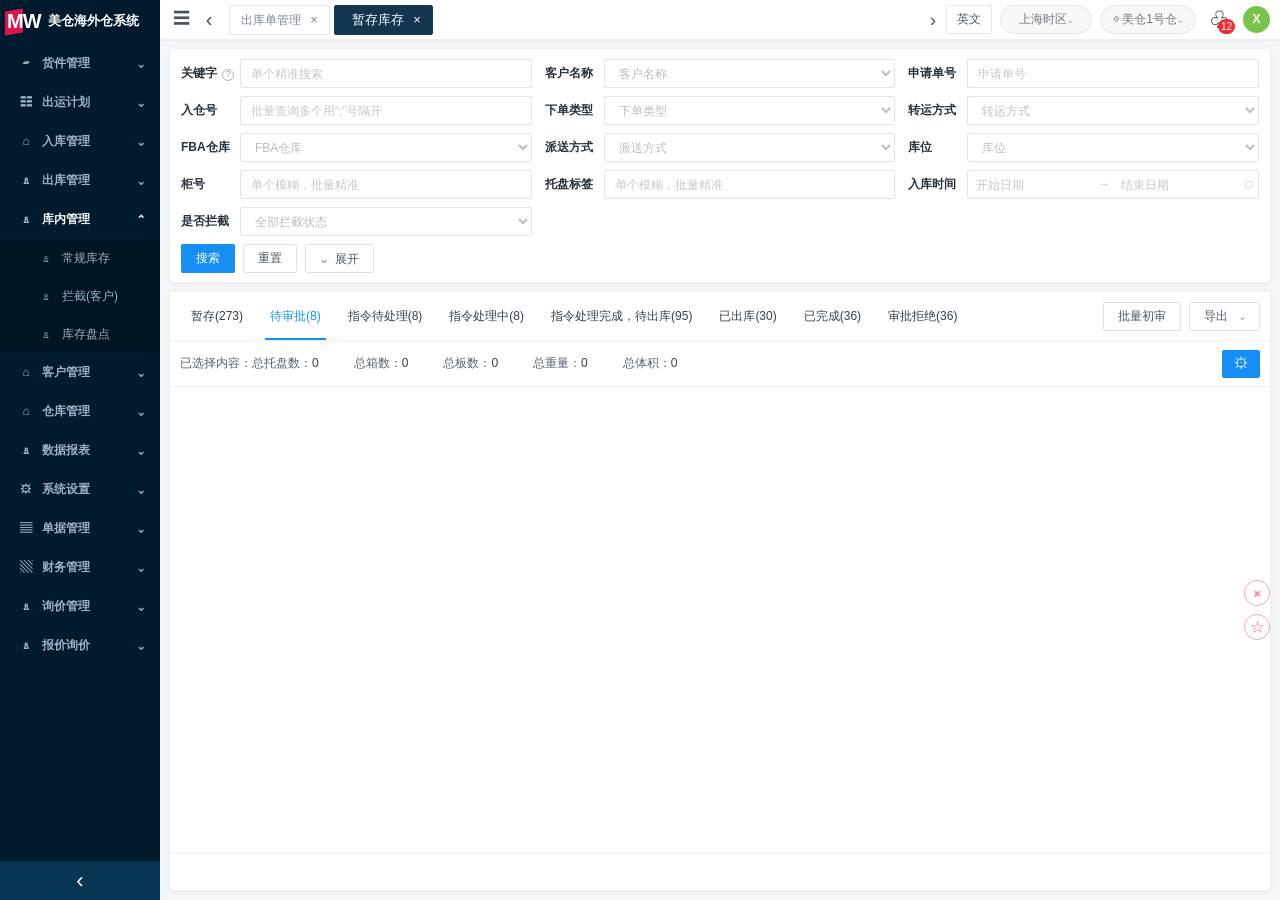
<file: intercept-client/index.html>
<!doctype html>
<html lang="zh-CN">
<head>
  <meta charset="UTF-8" />
  <meta name="viewport" content="width=device-width, initial-scale=1.0" />
  <title>暂存库存 - 美仓海外仓系统</title>
  <link rel="stylesheet" href="styles.css?v=20260903-client-fields" />
</head>
<body class="client-readonly">

<div class="app-shell">
  <aside class="sidebar">
    <div class="brand"><span class="brand-mark">MW</span><span class="brand-name">美仓海外仓系统</span></div>
    <nav class="side-nav" aria-label="主导航">
      <button class="nav-item"><span class="nav-icon">▱</span><span>货件管理</span><span class="nav-arrow">⌄</span></button>
      <button class="nav-item"><span class="nav-icon">☷</span><span>出运计划</span><span class="nav-arrow">⌄</span></button>
      <button class="nav-item"><span class="nav-icon">⌂</span><span>入库管理</span><span class="nav-arrow">⌄</span></button>
      <button class="nav-item"><span class="nav-icon">♙</span><span>出库管理</span><span class="nav-arrow">⌄</span></button>
      <button class="nav-item expanded"><span class="nav-icon">♙</span><span>库内管理</span><span class="nav-arrow">⌃</span></button>
      <div class="nav-children inventory-children">
        <button><span>♙</span>常规库存</button>
        <button class="active" id="navStagingInventory" type="button"><span>♙</span>暂存库存</button>
        <button id="navInterceptManagement" type="button"><span>♙</span>拦截(客户)</button>
        <button><span>♙</span>库存盘点</button>
      </div>
      <button class="nav-item"><span class="nav-icon">⌂</span><span>客户管理</span><span class="nav-arrow">⌄</span></button>
      <button class="nav-item"><span class="nav-icon">⌂</span><span>仓库管理</span><span class="nav-arrow">⌄</span></button>
      <button class="nav-item"><span class="nav-icon">♙</span><span>数据报表</span><span class="nav-arrow">⌄</span></button>
      <button class="nav-item"><span class="nav-icon">⚙</span><span>系统设置</span><span class="nav-arrow">⌄</span></button>
      <button class="nav-item"><span class="nav-icon">▤</span><span>单据管理</span><span class="nav-arrow">⌄</span></button>
      <button class="nav-item"><span class="nav-icon">▧</span><span>财务管理</span><span class="nav-arrow">⌄</span></button>
      <button class="nav-item"><span class="nav-icon">♙</span><span>询价管理</span><span class="nav-arrow">⌄</span></button>
      <button class="nav-item"><span class="nav-icon">♙</span><span>报价询价</span><span class="nav-arrow">⌄</span></button>
    </nav>
    <button class="sidebar-collapse" type="button">‹</button>
  </aside>
  <section class="workspace">
    <header class="topbar">
      <div class="topbar-left">
        <button class="icon-button menu-toggle">☰</button><button class="icon-button">‹</button>
        <div class="page-tabs"><button class="page-tab">出库单管理 <span>×</span></button><button class="page-tab active" id="currentPageTab"><span id="currentPageName">暂存库存</span> <span>×</span></button></div>
      </div>
      <div class="topbar-right">
        <span class="top-caret">›</span><button class="plain-button">导出任务中心</button><button class="plain-button">英文</button>
        <button class="pill">上海时区⌄</button><button class="pill">⌾ 美仓1号仓⌄</button>
        <button class="bell">♧<b>12</b></button><span class="avatar">X</span><span class="username">x01</span>
      </div>
    </header>

    <main class="content" id="inventoryPage">
      <section class="filter-card approval-filter" id="filterCard">
        <div class="filter-grid">
          <label class="filter-field approval-primary"><span>关键字 <i>?</i></span><input id="keywordFilter" type="text" placeholder="单个精准搜索" /></label>
          <label class="filter-field approval-primary"><span>客户名称</span><select id="customerFilter"><option value="">客户名称</option></select></label>
          <label class="filter-field approval-primary"><span>申请单号</span><input id="requestFilter" type="text" placeholder="申请单号" /></label>
          <label class="filter-field approval-primary"><span>入仓号</span><input id="inboundFilter" type="text" placeholder="批量查询多个用“;”号隔开" /></label>
          <label class="filter-field approval-primary" id="releaseTypeField"><span>下单类型</span><select id="releaseTypeFilter"><option value="">下单类型</option><option value="发货">发货</option><option value="增值服务">增值服务</option><option value="销毁">销毁</option></select></label>
          <label class="filter-field approval-primary" id="financialAuditField" hidden><span>财务审核</span><select id="financialAuditFilter"><option value="">财务审核</option><option value="已审核">已审核</option><option value="部分审核">部分审核</option><option value="未审核">未审核</option></select></label>
          <label class="filter-field staging-filter"><span>转运方式</span><select id="transferFilter"><option value="">转运方式</option><option>拆转</option><option>直转</option></select></label>
          <label class="filter-field staging-filter"><span>FBA仓库</span><select id="fbaFilter"><option value="">FBA仓库</option></select></label>
          <label class="filter-field staging-filter"><span>派送方式</span><select id="dispatchFilter"><option value="">派送方式</option></select></label>
          <label class="filter-field staging-filter"><span>库位</span><select id="locationFilter"><option value="">库位</option></select></label>
          <label class="filter-field staging-filter"><span>柜号</span><input id="containerFilter" type="text" placeholder="单个模糊，批量精准" /></label>
          <label class="filter-field staging-filter"><span>托盘标签</span><input id="palletFilter" type="text" placeholder="单个模糊，批量精准" /></label>
          <label class="filter-field staging-filter">
            <span>入库时间</span><span class="date-range"><input id="dateFrom" type="text" placeholder="开始日期" /><em>→</em><input id="dateTo" type="text" placeholder="结束日期" /><b>□</b></span>
          </label>
          <label class="filter-field staging-filter"><span>是否拦截</span><select id="blockedFilter"><option value="">全部拦截状态</option><option value="拆柜前拦截">拆柜前拦截</option><option value="拆柜后拦截，待确认">拆柜后拦截，待确认</option><option value="拆柜后拦截成功">拆柜后拦截成功</option><option value="拆柜后拦截失败">拆柜后拦截失败</option><option value="暂存">暂存</option></select></label>
        </div>
        <div class="filter-actions">
          <button class="btn primary" id="searchButton">搜索</button><button class="btn" id="resetButton">重置</button>
          <button class="btn collapse-button" id="collapseButton"><span>⌄</span> 展开</button>
        </div>
      </section>

      <section class="inventory-card">
        <div class="status-bar">
          <div class="status-tabs" id="statusTabs">
            <button class="status-tab" data-status="暂存">暂存(273)</button>
            <button class="status-tab active" data-status="待审批">待审批(8)</button>
            <button class="status-tab" data-status="指令待处理">指令待处理(8)</button>
            <button class="status-tab" data-status="指令处理中">指令处理中(8)</button>
            <button class="status-tab" data-status="待出库">指令处理完成，待出库(95)</button>
            <button class="status-tab" data-status="已出库">已出库(30)</button>
            <button class="status-tab" data-status="销毁">已完成(36)</button>
            <button class="status-tab" data-status="审批拒绝">审批拒绝(36)</button>
          </div>
          <div class="status-actions"><button class="btn context-action" id="contextAction">批量初审</button><button class="btn countdown-action" id="countdownAction" hidden>倒计时配置</button><button class="btn split-button" id="exportButton">导出 <span>⌄</span></button></div>
        </div>
        <div class="summary-bar" id="summaryBar">
          <div>已选择内容：总托盘数：<b id="selectedPallets">0</b><span>总箱数：<b id="selectedBoxes">0</b></span><span>总板数：<b id="selectedBoards">0</b></span><span>总重量：<b id="selectedWeight">0</b></span><span>总体积：<b id="selectedVolume">0</b></span></div>
          <button class="settings-button" id="densityButton">⚙</button>
        </div>
        <div class="approval-subbar" id="approvalSubbar">
          <div class="approval-tabs">
            <button class="approval-tab active">全部(8)</button>
            <button class="approval-tab">待初审(3)</button>
            <button class="approval-tab">待仓库审批(5)</button>
          </div>
          <button class="settings-button" id="approvalDensityButton">⚙</button>
        </div>
        <div class="table-scroll">
          <table class="inventory-table">
            <thead id="inventoryHead"></thead>
            <tbody id="inventoryBody"></tbody>
          </table>
        </div>
        <div class="table-footer" id="tableFooter"></div>
      </section>
    </main>
    <main class="content intercept-page" id="interceptPage" hidden>
      <section class="filter-card intercept-filter-card">
        <div class="filter-grid intercept-filter-grid">
          <label class="filter-field"><span>拦截单号</span><input id="interceptNoFilter" type="text" placeholder="请输入拦截单号" /></label>
          <label class="filter-field"><span>入仓号</span><input id="interceptWaybillFilter" type="text" placeholder="请输入入仓号" /></label>
          <label class="filter-field"><span>柜号</span><input id="interceptContainerFilter" type="text" placeholder="请输入柜号" /></label>
          <label class="filter-field"><span>系统柜号</span><input id="interceptSystemFilter" type="text" placeholder="请输入系统柜号" /></label>
          <label class="filter-field"><span>客户名称</span><select id="interceptCustomerFilter"><option value="">全部客户</option></select></label>
          <label class="filter-field"><span>拦截来源</span><select id="interceptSourceFilter"><option value="">全部拦截来源</option><option value="美仓拦截">美仓拦截</option><option value="天图拦截">天图拦截</option></select></label>
          <label class="filter-field"><span>拦截类型</span><select id="interceptTypeFilter"><option value="">全部拦截类型</option><option value="拆柜前拦截">拆柜前拦截</option><option value="拆柜后拦截">拆柜后拦截</option></select></label>
          <label class="filter-field"><span>货物状态</span><select id="interceptCargoStatusFilter"><option value="">全部货物状态</option><option>未拆柜</option><option>已拆柜</option><option>已出库</option><option>暂存中</option></select></label>
          <label class="filter-field"><span>拦截状态</span><select id="interceptStatusFilter"><option value="">全部拦截状态</option><option value="待处理">待审批</option><option>拦截中</option><option value="拦截成功">拦截成功</option><option value="拦截失败">拦截失败</option><option value="审批拒绝">审批拒绝</option></select></label>
          <label class="filter-field"><span>预报单状态</span><select id="interceptForecastStatusFilter"><option value="">全部预报单状态</option><option>待预报</option><option>预报中</option><option>预报成功</option><option>预报失败</option><option>已取消</option></select></label>
          <label class="filter-field"><span>核销状态</span><select id="interceptReconciliationStatusFilter"><option value="">全部核销状态</option><option>待核销</option><option>部分核销</option><option>已核销</option></select></label>
          <label class="filter-field intercept-date-filter"><span>申请时间</span><span class="date-range"><input id="interceptDateFrom" type="date" /><em>→</em><input id="interceptDateTo" type="date" /><b>□</b></span></label>
        </div>
        <div class="filter-actions">
          <button class="btn primary" id="interceptSearchButton" type="button">搜索</button><button class="btn" id="interceptResetButton" type="button">重置</button>
        </div>
      </section>

      <section class="inventory-card intercept-card">
        <div class="status-bar">
          <div class="status-tabs" id="interceptStatusTabs">
            <button class="status-tab" data-intercept-status="待处理" type="button">待审批(0)</button>
            <button class="status-tab" data-intercept-status="拦截中" type="button">拦截中(0)</button>
            <button class="status-tab" data-intercept-status="已完成" type="button">已完成(0)</button>
            <button class="status-tab" data-intercept-status="审批拒绝" type="button">审批拒绝(0)</button>
            
            <button class="status-tab active" data-intercept-status="全部" type="button">全部(0)</button>
          </div>
          <div class="status-actions"><button class="btn danger" id="interceptBatchCancelButton" type="button" hidden>审批拒绝</button><button class="btn primary" id="interceptBatchConfirmButton" type="button" hidden>审批通过</button><button class="btn" id="interceptBatchSuccessButton" type="button" hidden>拦截成功</button><button class="btn danger" id="interceptBatchFailureButton" type="button" hidden>拦截失败</button><button class="btn" id="interceptBatchNoteButton" type="button" hidden>批量备注</button><button class="btn" id="interceptBatchExportButton" type="button" hidden>导出</button></div>
        </div>
        <div class="intercept-list-summary"><span id="interceptListSummary">共 0 条拦截任务</span><span id="interceptListHint">拦截成功后将自动生成暂存单</span></div>
        <div class="table-scroll">
          <table class="intercept-table">
            <thead><tr>
              <th class="intercept-check client-selection"><input id="interceptSelectAll" type="checkbox" aria-label="全选待处理拦截单" /></th><th>客户名称</th><th>拦截类型</th><th>拦截单号</th><th>入仓号</th><th>柜号</th><th>预报单状态</th><th>拦截原因</th><th>拦截结果</th><th id="interceptStatusReasonHeader" hidden></th><th>拦截箱数</th><th class="client-fee-column">指令费用</th><th class="client-fee-column">核销状态</th><th>客户备注</th><th class="client-internal-column">备注</th><th>拦截来源</th><th>申请人</th><th>申请时间</th><th class="intercept-handler-col client-internal-column">处理人</th><th class="intercept-handled-at-col client-internal-column">处理时间</th><th class="intercept-operation-col">操作</th>
            </tr></thead>
            <tbody id="interceptTableBody"></tbody>
          </table>
        </div>
        <div class="table-footer" id="interceptTableFooter"></div>
      </section>
    </main>
  </section>
</div>
<div class="intercept-overlay" id="interceptDetailOverlay" hidden>
  <aside class="intercept-drawer intercept-detail-drawer" role="dialog" aria-modal="true" aria-labelledby="interceptDetailTitle">
    <header class="intercept-drawer-header"><div><h2 id="interceptDetailTitle">拦截详情</h2><p id="interceptDetailSubTitle">-</p></div><button class="intercept-close" id="interceptDetailClose" type="button" aria-label="关闭拦截详情">×</button></header>
    <div class="intercept-detail-content">
      <section class="intercept-flow-section"><div class="intercept-flow" id="interceptFlow"></div></section>
      <section class="intercept-detail-section"><h3>基础信息</h3><dl class="intercept-detail-grid" id="interceptBasicInfo"></dl></section>
      <nav class="intercept-detail-tabs" id="interceptDetailTabs" role="tablist" aria-label="拦截详情信息分类">
        <button class="intercept-detail-tab active" id="interceptCargoTab" data-intercept-detail-tab="cargo" type="button" role="tab" aria-selected="true" aria-controls="interceptCargoPanel">货箱信息</button>
        <button class="intercept-detail-tab client-fee-panel" id="interceptFeeTab" data-intercept-detail-tab="fee" type="button" role="tab" aria-selected="false" aria-controls="interceptFeePanel">指令费用</button>
        <button class="intercept-detail-tab" id="interceptOtherTab" data-intercept-detail-tab="other" type="button" role="tab" aria-selected="false" aria-controls="interceptOtherPanel">其它信息</button>
      </nav>
      <div class="intercept-detail-tab-panels">
        <section class="intercept-detail-tab-panel" id="interceptCargoPanel" data-intercept-detail-panel="cargo" role="tabpanel" aria-labelledby="interceptCargoTab">
          <section class="intercept-detail-section intercept-cargo-box-section">
            <h3>货箱信息</h3>
            <div class="intercept-cargo-box-wrap">
              <table class="cargo-box-table intercept-cargo-box-table">
                <thead><tr><th>货箱号</th><th>客户数据</th><th>系统拣货（材重/实重）</th></tr></thead>
                <tbody id="interceptCargoBoxBody"></tbody>
              </table>
            </div>
          </section>
        </section>
        <section class="intercept-detail-tab-panel client-fee-panel" id="interceptFeePanel" data-intercept-detail-panel="fee" role="tabpanel" aria-labelledby="interceptFeeTab" hidden>
          <section class="intercept-detail-section">
            <div id="interceptFeeContent"></div>
          </section>
        </section>
        <section class="intercept-detail-tab-panel" id="interceptOtherPanel" data-intercept-detail-panel="other" role="tabpanel" aria-labelledby="interceptOtherTab" hidden>
          <section class="intercept-detail-section">
            <div class="intercept-other-toolbar"><h3>其它信息</h3><button class="btn" id="interceptAttachmentUploadButton" type="button">上传附件</button></div>
            <div class="intercept-attachment-table-wrap">
              <table class="intercept-attachment-table">
                <thead><tr><th>附件名称</th><th>附件类型</th><th>客户可见</th><th>文件大小</th><th>上传人</th><th>上传时间</th><th>操作</th></tr></thead>
                <tbody id="interceptAttachmentBody"></tbody>
              </table>
            </div>
          </section>
        </section>
      </div>
    </div>
    <footer class="intercept-drawer-footer" id="interceptDetailActions"></footer>
  </aside>
</div>
<div class="intercept-overlay intercept-fee-overlay" id="interceptFeeOverlay" hidden>
  <section class="intercept-fee-modal" role="dialog" aria-modal="true" aria-labelledby="interceptFeeTitle">
    <header class="intercept-fee-modal-header">
      <h2 id="interceptFeeTitle">添加指令费用</h2>
      <div class="intercept-fee-modal-actions"><button class="btn primary" id="interceptFeeAddRow" type="button">+ 添加</button><button class="intercept-close" id="interceptFeeClose" type="button" aria-label="关闭添加费用">×</button></div>
    </header>
    <form id="interceptFeeForm">
      <div class="intercept-fee-modal-body">
        <div class="intercept-fee-summary"><span>指令费用明细</span><div><span>共 <strong id="interceptFeeCount">0</strong> 条</span><span>原币合计 <strong id="interceptFeeOriginalTotal">0.00</strong></span><span>人民币合计 <strong id="interceptFeeRmbTotal">0.00</strong></span></div></div>
        <div class="intercept-fee-modal-table-wrap"><datalist id="interceptFeeCatalog"></datalist><table class="intercept-fee-table intercept-storage-fee-table"><thead><tr><th>计费时间</th><th>费用名称</th><th>费用类型</th><th>*计费单位</th><th>*汇率</th><th>*计费单价</th><th>*计费数量</th><th>*币种</th><th>原币应收金额</th><th>人民币应收金额</th><th>添加时间</th><th>添加人</th><th>费用备注</th><th>指令备注</th><th>图片</th><th>指令状态</th><th>操作</th></tr></thead><tbody id="interceptFeeDraftBody"></tbody></table></div>
      </div>
      <footer class="intercept-fee-modal-footer"><button class="btn" id="interceptFeeCancel" type="button">取消</button><button class="btn primary" type="submit">确认</button></footer>
    </form>
  </section>
</div>
<div class="intercept-overlay intercept-feedback-overlay intercept-attachment-overlay" id="interceptAttachmentOverlay" hidden>
  <section class="intercept-attachment-modal" role="dialog" aria-modal="true" aria-labelledby="interceptAttachmentTitle">
    <header><h2 id="interceptAttachmentTitle">上传附件</h2><button class="intercept-close" id="interceptAttachmentClose" type="button" aria-label="关闭附件弹窗">×</button></header>
    <div class="intercept-attachment-content">
      <div class="intercept-attachment-upload-row">
        <span class="intercept-attachment-label"><b>*</b> 文件附件：</span>
        <div class="intercept-attachment-upload-main">
          <label class="intercept-attachment-upload-button">点击上传<input id="interceptAttachmentFileInput" type="file" /></label>
          <div class="intercept-attachment-tip">文件大小不超过 50M</div>
          <div class="intercept-attachment-warning">若为报关件资料，文件类型请选择“报关资料”</div>
          <div class="intercept-attachment-file-row" id="interceptAttachmentFileRow" hidden><span id="interceptAttachmentFileName"></span><span class="intercept-attachment-file-size" id="interceptAttachmentFileSize">-</span><button id="interceptAttachmentFileRemove" type="button">删除</button></div>
        </div>
      </div>
      <label class="intercept-attachment-form-row"><span class="intercept-attachment-label"><b>*</b> 文件类型：</span><select class="intercept-attachment-form-field" id="interceptAttachmentType"></select></label>
      <div class="intercept-attachment-form-row"><span class="intercept-attachment-label"><b>*</b> 客户是否可见：</span><div class="intercept-attachment-radio-group"><label><input type="radio" name="interceptAttachmentCustomerVisible" value="不可见" />不可见</label><label><input type="radio" name="interceptAttachmentCustomerVisible" value="可见" />可见</label></div></div>
    </div>
    <footer><button class="btn" id="interceptAttachmentCancel" type="button">取消</button><button class="btn primary" id="interceptAttachmentConfirm" type="button">确定</button></footer>
  </section>
</div>
<div class="intercept-overlay intercept-feedback-overlay intercept-attachment-overlay" id="interceptAttachmentDeleteOverlay" hidden>
  <section class="intercept-attachment-modal intercept-attachment-delete-modal" role="dialog" aria-modal="true" aria-labelledby="interceptAttachmentDeleteTitle">
    <header><h2 id="interceptAttachmentDeleteTitle">删除附件</h2><button class="intercept-close" id="interceptAttachmentDeleteClose" type="button" aria-label="关闭删除附件弹窗">×</button></header>
    <div class="intercept-attachment-delete-content" id="interceptAttachmentDeleteText"></div>
    <footer><button class="btn" id="interceptAttachmentDeleteCancel" type="button">取消</button><button class="btn primary" id="interceptAttachmentDeleteConfirm" type="button">确定</button></footer>
  </section>
</div>
<div class="intercept-overlay intercept-log-overlay" id="interceptLogOverlay" hidden>
  <section class="intercept-log-modal" role="dialog" aria-modal="true" aria-labelledby="interceptLogTitle">
    <header class="intercept-log-header"><h2 id="interceptLogTitle">查看日志</h2><button class="intercept-close" id="interceptLogClose" type="button" aria-label="关闭拦截日志">×</button></header>
    <div class="intercept-log-modal-body">
      <div class="intercept-log-wrap"><table class="intercept-log-table"><thead><tr><th>操作内容</th><th>操作前</th><th>操作后</th><th>操作人</th><th>操作时间</th></tr></thead><tbody id="interceptLogBody"></tbody></table></div>
    </div>
  </section>
</div>
<div class="intercept-overlay" id="interceptRemarkOverlay" hidden>
  <section class="intercept-feedback-modal" role="dialog" aria-modal="true" aria-labelledby="interceptRemarkTitle">
    <header><h2 id="interceptRemarkTitle">编辑备注</h2><button class="intercept-close" id="interceptRemarkClose" type="button" aria-label="关闭备注编辑">×</button></header>
    <form id="interceptRemarkForm"><div class="intercept-feedback-content"><p id="interceptRemarkContext"></p><label><span id="interceptRemarkLabel">备注内容</span><textarea id="interceptRemarkText" maxlength="200" placeholder="请输入备注内容"></textarea></label></div><footer><button class="btn" id="interceptRemarkCancelBtn" type="button">取消</button><button class="btn primary" type="submit">保存</button></footer></form>
  </section>
</div>
<div class="intercept-overlay" id="interceptCancelReasonOverlay" hidden>
  <section class="intercept-feedback-modal intercept-compact-modal" role="dialog" aria-modal="true" aria-labelledby="interceptCancelReasonTitle">
    <header><h2 id="interceptCancelReasonTitle">处理拦截申请</h2><button class="intercept-close" id="interceptCancelReasonClose" type="button" aria-label="关闭处理弹窗">×</button></header>
    <form id="interceptCancelReasonForm"><div class="intercept-feedback-content"><p id="interceptCancelReasonHint">请填写处理原因，提交后将记录在拦截日志中。</p><label><span class="required">处理原因</span><textarea id="interceptCancelReasonText" maxlength="200" placeholder="请输入撤回或审批拒绝原因" required></textarea></label></div><footer><button class="btn" id="interceptCancelReasonCancel" type="button">返回</button><button class="btn primary" type="submit">提交处理结果</button></footer></form>
  </section>
</div>
<div class="intercept-overlay" id="interceptBatchSuccessOverlay" hidden>
  <section class="intercept-feedback-modal" role="dialog" aria-modal="true" aria-labelledby="interceptBatchSuccessTitle">
    <header><h2 id="interceptBatchSuccessTitle">拦截成功</h2><button class="intercept-close" id="interceptBatchSuccessClose" type="button" aria-label="关闭拦截成功">×</button></header>
    <form id="interceptBatchSuccessForm"><div class="intercept-feedback-content"><p id="interceptBatchSuccessSummary"></p><label><span>备注</span><textarea id="interceptBatchSuccessNote" maxlength="200" placeholder="请输入处理备注"></textarea></label></div><footer><button class="btn" id="interceptBatchSuccessCancel" type="button">取消</button><button class="btn primary" type="submit">确认提交</button></footer></form>
  </section>
</div>
<div class="intercept-overlay" id="interceptBatchFailureOverlay" hidden>
  <section class="intercept-feedback-modal intercept-compact-modal" role="dialog" aria-modal="true" aria-labelledby="interceptBatchFailureTitle">
    <header><h2 id="interceptBatchFailureTitle">拦截失败</h2><button class="intercept-close" id="interceptBatchFailureClose" type="button" aria-label="关闭拦截失败">×</button></header>
    <form id="interceptBatchFailureForm"><div class="intercept-feedback-content"><p id="interceptBatchFailureSummary"></p><label><span class="required">失败原因</span><textarea id="interceptBatchFailureReason" maxlength="200" required placeholder="请填写失败原因"></textarea></label></div><footer><button class="btn" id="interceptBatchFailureCancel" type="button">取消</button><button class="btn primary" type="submit">确认提交</button></footer></form>
  </section>
</div>
<div class="intercept-overlay" id="interceptBatchNoteOverlay" hidden>
  <section class="intercept-feedback-modal" role="dialog" aria-modal="true" aria-labelledby="interceptBatchNoteTitle">
    <header><h2 id="interceptBatchNoteTitle">备注</h2><button class="intercept-close" id="interceptBatchNoteClose" type="button" aria-label="关闭备注">×</button></header>
    <form id="interceptBatchNoteForm"><div class="intercept-feedback-content"><label><span>备注内容</span><textarea id="interceptBatchNoteText" maxlength="200" placeholder="请输入备注内容" required></textarea></label></div><footer><button class="btn" id="interceptBatchNoteCancel" type="button">取消</button><button class="btn primary" type="submit">确认提交</button></footer></form>
  </section>
</div>
<div class="intercept-overlay intercept-feedback-overlay" id="interceptFeedbackOverlay" hidden>
  <section class="intercept-feedback-modal" role="dialog" aria-modal="true" aria-labelledby="interceptFeedbackTitle">
    <header><h2 id="interceptFeedbackTitle">拦截处理</h2><button class="intercept-close" id="interceptFeedbackClose" type="button" aria-label="关闭拦截处理">×</button></header>
    <form id="interceptFeedbackForm"><div class="intercept-feedback-content" id="interceptFeedbackFields"></div><footer><button class="btn" id="interceptFeedbackCancel" type="button">取消</button><button class="btn primary" type="submit">确认提交</button></footer></form>
  </section>
</div>
<div class="instruction-draft-bar" id="instructionDraftBar" role="status" aria-live="polite" hidden>
  <span><b id="instructionDraftCount">0</b> 项指令修改</span>
  <button class="btn" id="instructionDraftDiscard" type="button">放弃</button>
  <button class="btn primary" id="instructionDraftSave" type="button">保存</button>
</div>
<div class="approval-review-overlay" id="approvalReviewOverlay" hidden>
  <aside class="approval-review-drawer" role="dialog" aria-modal="true" aria-labelledby="approvalReviewTitle">
    <header class="approval-review-header">
      <button class="approval-review-close" id="approvalReviewClose" type="button" aria-label="关闭">×</button>
      <h2 id="approvalReviewTitle">审核申请</h2>
    </header>
    <section class="approval-pallet-info">
      <h3>托盘信息</h3>
      <div class="approval-info-grid">
        <div><span>柜号：</span><b id="approvalInfoContainer">-</b></div>
        <div><span>托盘标签：</span><b id="approvalInfoPallet">-</b></div>
        <div><span>派送方式：</span><b id="approvalInfoDispatch">-</b></div>
        <div><span>客户：</span><b id="approvalInfoCustomer">-</b></div>
        <div><span>库位：</span><b id="approvalInfoLocation">-</b></div>
      </div>
    </section>
    <section class="approval-review-main">
      <div class="approval-review-toolbar">
        <div class="approval-review-tabs" id="approvalReviewTabs">
          <button class="active" data-review-status="pending">待审核(1)</button>
          <button data-review-status="passed">已通过(0)</button>
          <button data-review-status="rejected">已拒绝(0)</button>
          <button data-review-status="first">初审(0)</button>
        </div>
        <button class="btn approval-toolbar-cancel" id="approvalToolbarCancel" type="button">取消</button>
      </div>
      <div class="approval-review-table-wrap">
        <table class="approval-review-table">
          <thead><tr>
            <th class="review-check"><input id="approvalReviewSelectAll" type="checkbox" /></th><th class="review-index">#</th>
            <th>派送方式</th><th>目的地(FBA仓库)</th><th>箱数</th><th>申请时间</th><th>预约发货时间</th>
            <th>增值服务</th><th>发货申请附件</th><th>客户备注信息</th><th class="review-marker">#</th><th class="review-operation">操作</th>
          </tr></thead>
          <tbody id="approvalReviewBody"></tbody>
        </table>
      </div>
    </section>
    <footer class="approval-review-footer">
      <button class="btn primary" id="approvalReviewConfirm" type="button">确定</button>
      <button class="btn" id="approvalReviewCancel" type="button">取消</button>
    </footer>
  </aside>
</div>
<div class="release-overlay" id="releaseOverlay" hidden>
  <aside class="release-drawer" role="dialog" aria-modal="true" aria-labelledby="releaseTitle">
    <header class="release-header">
      <button class="release-close" id="releaseClose" type="button" aria-label="关闭">×</button>
      <h2 id="releaseTitle">下单</h2>
    </header>
    <div class="release-summary">
      <div><span>柜号：</span><b id="releaseContainer">-</b></div>
      <div><span>派送方式：</span><b id="releaseDispatch">-</b></div>
      <div><span>托盘标签：</span><b id="releasePallet">-</b></div>
      <div><span>转运方式：</span><b id="releaseTransfer">-</b></div>
      <div><span>未发货箱数：</span><b id="releaseUnsent">0</b></div>
    </div>
    <form class="release-form" id="releaseForm">
      <section class="release-fields" id="releaseFields">
        <div class="release-shipping-toggle" id="releaseShippingToggle">
          <span>下单类型</span>
          <div role="radiogroup" aria-label="下单类型">
            <label><input type="radio" name="releaseOrderType" value="发货" checked />发货</label>
            <label><input type="radio" name="releaseOrderType" value="增值服务" />增值服务</label>
            <label><input type="radio" name="releaseOrderType" value="销毁" />销毁</label>
          </div>
        </div>
        <label class="release-field ship-out-conditional" id="releaseShipOutBoxesField" hidden><span class="required">箱数</span><input id="releaseShipOutBoxes" type="number" min="1" placeholder="请输入箱数" /></label>
        <label class="release-field ship-out-conditional destroy-order-field" id="releaseDestroyBoxNoField" hidden><span class="required">箱号</span><input id="releaseDestroyBoxNo" type="text" placeholder="请输入箱号" /></label>
        <label class="release-field ship-out-conditional" id="releaseShipOutRemarkField" hidden><span>备注</span><input id="releaseShipOutRemark" placeholder="请输入备注" /></label>
        <label class="release-field upload-field ship-out-conditional" id="releaseShipOutAttachmentField" hidden><span>附件上传</span><span><input id="releaseShipOutFile" type="file" multiple hidden /><button class="upload-button" id="shipOutUploadButton" type="button">↥&nbsp; 上传</button><em id="shipOutUploadName"></em></span></label>
        <h3 class="marketplace-address-title" id="marketplaceAddressTitle" hidden>收件地址信息</h3>
        <label class="release-field">
          <span class="required">运单类型</span>
          <select id="releaseApplication" required><option value="FBA" selected>FBA</option><option value="Walmart">Walmart</option><option value="Tiktok">Tiktok</option><option value="私人地址">私人地址</option></select>
        </label>
        <label class="release-field fba-release-field"><span class="required">目的地</span><select id="releaseDestination" required><option value="">请选择</option><option>ABE2</option><option>ABE3</option><option>ABE8</option><option>BWI9</option><option>FEDEX</option></select></label>
        <label class="release-field fba-release-field"><span class="required">ShipmentID</span><input id="releaseShipment" required placeholder="请输入" /></label>
        <label class="release-field fba-release-field"><span class="required">派送方式</span><select id="releaseMethod" required><option>Truck-Amazon</option><option>Truck-Walmart</option><option>Truck-Other</option><option>FEDEX</option></select></label>
        <label class="release-field fba-release-field"><span class="required">ReferenceID</span><input id="releaseReference" required placeholder="请输入" /></label>
        <label class="release-field fba-release-field"><span class="required">箱数</span><input id="releaseBoxes" type="number" min="1" required placeholder="请输入" /></label>
        <label class="release-field fba-release-field"><span class="required">预约发货时间</span><span class="release-date"><input id="releaseDate" type="date" required /><i>□</i></span></label>
        <label class="release-field fba-release-field"><span>备注</span><input id="releaseRemark" placeholder="请输入" /></label>
        <label class="release-field upload-field waybill-attachment-field"><span>附件上传</span><span><input id="releaseFile" type="file" multiple hidden /><button class="upload-button" id="uploadButton" type="button">↥&nbsp; 上传</button><em id="uploadName"></em></span></label>

        <label class="release-field marketplace-release-field" hidden><span class="required">目的地</span><input id="releaseWarehouseCode" required placeholder="请输入目的地" /></label>
        <label class="release-field marketplace-release-field" hidden><span class="required">箱数</span><input id="releaseMarketplaceBoxes" type="number" min="1" required placeholder="请输入" /></label>
        <label class="release-field marketplace-release-field" hidden><span>邮编</span><input id="releasePostalCode" placeholder="请输入邮编" /></label>
        <label class="release-field marketplace-release-field" hidden><span>收件人</span><input id="releaseRecipient" placeholder="请输入收件人" /></label>
        <label class="release-field marketplace-release-field" hidden><span>城市</span><input id="releaseCity" placeholder="请输入城市" /></label>
        <label class="release-field marketplace-release-field" hidden><span>州</span><input id="releaseState" placeholder="请输入州" /></label>
        <label class="release-field marketplace-release-field" hidden><span>公司</span><input id="releaseCompany" placeholder="请输入公司" /></label>
        <label class="release-field marketplace-release-field counted-field" hidden><span>地址详情</span><span class="counted-input"><input id="releaseAddressDetail" maxlength="100" placeholder="请输入地址详情" /><em><b id="releaseAddressCount">0</b>/100</em></span></label>
        <label class="release-field marketplace-release-field" hidden><span class="required">预约发货时间</span><span class="release-date"><input id="releaseMarketplaceDate" type="datetime-local" required /><i>□</i></span></label>
        <label class="release-field marketplace-release-field" hidden><span class="required">派送方式</span><select id="releaseMarketplaceDispatch" required><option value="">请选择派送方式</option><option>Truck-Walmart</option><option>Truck-Other</option><option>FEDEX</option><option>UPS</option></select></label>
        <label class="release-field marketplace-release-field counted-field" hidden><span>海外仓备注</span><span class="counted-input"><input id="releaseOverseasRemark" maxlength="500" placeholder="请输入海外仓备注" /><em><b id="releaseRemarkCount">0</b>/500</em></span></label>

        <label class="release-field private-release-field" hidden><span class="required">派送方式</span><select id="releasePrivateDispatch" required><option>USPS</option><option>FEDEX</option><option>UPS</option><option>Truck-Other</option></select></label>
        <label class="release-field private-release-field" hidden><span class="required">箱数</span><input id="releasePrivateBoxes" type="number" min="1" required placeholder="请输入" /></label>
        <label class="release-field private-release-field" hidden><span class="required">预约发货时间</span><span class="release-date private-release-date"><input id="releasePrivateDate" type="date" required /><span class="private-date-placeholder">请选择日期</span><i aria-hidden="true"></i></span></label>
        <label class="release-field private-release-field" hidden><span>联系人</span><input id="releasePrivateContact" placeholder="请输入" /></label>
        <label class="release-field private-release-field" hidden><span>联系电话</span><input id="releasePrivatePhone" type="tel" placeholder="请输入" /></label>
        <label class="release-field private-release-field" hidden><span>省/州</span><input id="releasePrivateState" placeholder="请输入" /></label>
        <label class="release-field private-release-field" hidden><span>城市</span><input id="releasePrivateCity" placeholder="请输入" /></label>
        <label class="release-field private-release-field" hidden><span>邮编</span><input id="releasePrivatePostalCode" placeholder="请输入" /></label>
        <label class="release-field private-release-field" hidden><span>联系地址</span><input id="releasePrivateAddress" placeholder="请输入" /></label>
        <label class="release-field private-release-field" hidden><span>备注</span><input id="releasePrivateRemark" placeholder="请输入" /></label>
        <label class="release-field upload-field private-release-field" hidden><span>附件上传</span><span><input id="releasePrivateFile" type="file" hidden /><button class="upload-button" id="privateUploadButton" type="button">↥&nbsp; 上传</button><em id="privateUploadName"></em></span></label>
        <section class="private-value-added private-release-field" hidden>
          <h3>增值服务</h3>
          <div class="private-value-added-grid">
            <div class="private-service-picker"><b>增值服务</b><div class="private-service-options">
              <label><input type="checkbox" value="贴标" />贴标</label><label><input type="checkbox" value="测量尺寸" />测量尺寸</label><label><input type="checkbox" value="测量重量" />测量重量</label><label><input type="checkbox" value="验货" />验货</label>
              <label><input type="checkbox" value="拍照" />拍照</label><label><input type="checkbox" value="拍视频" />拍视频</label><label><input type="checkbox" value="销毁" />销毁</label><label><input type="checkbox" value="撕标" />撕标</label>
              <label><input type="checkbox" value="重新打板" />重新打板</label><label><input type="checkbox" value="分拣" />分拣</label><label><input type="checkbox" value="开箱" />开箱</label>
            </div></div>
            <label class="private-service-note"><span>增值服务备注：</span><textarea id="releasePrivateServiceRemark" placeholder="请输入"></textarea></label>
          </div>
        </section>
      </section>
      <section class="drawer-attachment-section" id="drawerAttachmentSection">
        <h3>附件</h3>
        <div class="drawer-attachment-upload">
          <input id="drawerAttachmentFile" type="file" multiple hidden />
          <button class="upload-button" id="drawerAttachmentButton" type="button">↥&nbsp; 上传</button>
          <em id="drawerAttachmentName"></em>
        </div>
        <div class="release-attachment-list" id="releaseAttachmentList" aria-live="polite"></div>
      </section>
      <section class="cargo-box-section" id="cargoBoxSection">
        <div class="cargo-box-table-wrap">
          <table class="cargo-box-table">
            <thead><tr>
              <th class="cargo-box-check-col"><input id="cargoBoxSelectAll" type="checkbox" aria-label="全选货箱" /></th><th>货箱号</th><th>客户数据</th><th>系统拣货（材重/实重）</th>
            </tr></thead>
            <tbody id="cargoBoxBody"></tbody>
          </table>
        </div>
      </section>
      <section class="instruction-section" id="instructionSection">
  <div class="instruction-section-heading"><h3>操作指令</h3></div>
  <div class="instruction-section-actions"><button class="instruction-add" id="instructionAdd" type="button">新增</button><button class="instruction-download-images" id="instructionDownloadImages" type="button">下载图片</button></div>
  <div class="instruction-list-wrap">
    <table class="instruction-table">
      <thead><tr>
        <th class="instruction-check-col"><input id="instructionDetailSelectAll" type="checkbox" aria-label="全选操作指令" /></th><th>计费时间</th><th>费用名称</th><th>费用类型</th><th>*计费单位</th><th>*汇率</th><th>*计费单价</th><th>*计费数量</th>
        <th>*币种</th><th>原币应收金额</th><th>人民币应收金额</th><th>添加时间</th><th>添加人</th><th>费用备注</th><th>指令备注</th><th>图片</th><th>指令状态</th><th>操作</th>
      </tr></thead>
      <tbody id="instructionBody"></tbody>
    </table>
  </div>
</section>
<div class="release-actions">
  <button class="btn primary" id="releaseConfirm" type="submit">确定</button>
  <button class="btn" id="releaseCancel" type="button">取消</button>
</div>
    </form>
  </aside>
</div>
<div class="instruction-overlay" id="instructionOverlay" hidden>
  <section class="instruction-modal instruction-fee-modal" role="dialog" aria-modal="true" aria-labelledby="instructionDrawerTitle">
    <header><h3 id="instructionDrawerTitle">添加费用</h3><div class="instruction-fee-header-actions"><button class="btn primary" id="instructionAddRow" type="button">+ 添加</button><button id="instructionClose" type="button" aria-label="关闭">×</button></div></header>
    <div class="instruction-fee-content">
      <div class="instruction-fee-summary-bar"><strong>费用明细</strong><span><b id="instructionFeeCount">共 0 条</b><em>原币合计 <i id="instructionFeeOriginalTotal">0.00</i></em><em>人民币合计 <i id="instructionFeeCnyTotal">0.00</i></em></span></div>
      <div class="instruction-fee-table-wrap">
        <table class="instruction-fee-entry-table">
          <thead><tr><th><span class="required">计费时间</span></th><th>费用名称</th><th>费用类型</th><th><span class="required">单位</span></th><th><span class="required">汇率</span></th><th><span class="required">单价</span></th><th><span class="required">数量</span></th><th><span class="required">币种</span></th><th>原币应收金额</th><th>人民币应收金额</th><th>费用备注</th><th>操作</th></tr></thead>
          <tbody id="instructionPickerBody"></tbody>
        </table>
      </div>
      <datalist id="instructionFeeCatalog"></datalist>
    </div>
    <footer><button class="btn" id="instructionCancel" type="button">取消</button><button class="btn primary" id="instructionConfirm" type="button">确认</button></footer>
  </section>
</div>
<div class="instruction-modal-overlay" id="instructionEditOverlay" hidden>
  <section class="instruction-modal edit-modal" role="dialog" aria-modal="true">
    <header><h3>编辑费用项</h3></header>
    <form id="instructionEditForm">
      <div class="instruction-edit-fields">
        <label><span class="required">费用代码</span><input id="editInstructionCode" readonly /></label>
        <label><span class="required">费用名称</span><input id="editInstructionName" readonly /></label>
        <label><span class="required">费用类型</span><select id="editInstructionType"><option>仓储费</option><option>操作费</option></select></label>
        <label><span class="required">计费单位</span><select id="editInstructionUnit"><option>票</option><option>箱</option><option>KG</option></select></label>
        <label><span class="required">计费单价</span><input id="editInstructionPrice" type="number" min="0" step="0.01" required /></label>
        <label><span class="required">计费数量</span><input id="editInstructionQuantity" type="number" min="0.01" step="0.01" required /></label>
        <label><span class="required">币种</span><select id="editInstructionCurrency"><option>人民币</option><option>USD</option></select></label>
      </div>
      <footer><button class="btn" id="instructionEditCancel" type="button">取消</button><button class="btn primary" type="submit">确定</button></footer>
    </form>
  </section>
</div>
<div class="instruction-modal-overlay" id="instructionDeleteOverlay" hidden>
  <section class="instruction-modal delete-modal" role="dialog" aria-modal="true">
    <header><h3>删除费用项</h3></header>
    <p>确定删除费用项“<b id="deleteInstructionName"></b>”吗？</p>
    <footer><button class="btn" id="instructionDeleteCancel" type="button">取消</button><button class="btn primary" id="instructionDeleteConfirm" type="button">确定</button></footer>
  </section>
</div>
<div class="instruction-modal-overlay" id="instructionBatchRemarkOverlay" hidden>
  <section class="instruction-modal batch-remark-modal" role="dialog" aria-modal="true" aria-labelledby="instructionBatchRemarkTitle">
    <header><h3 id="instructionBatchRemarkTitle">批量备注</h3></header>
    <div class="batch-remark-content">
      <p>将为已选择的 <b id="instructionBatchRemarkCount">0</b> 条指令统一设置备注。</p>
      <div class="batch-remark-mode" role="radiogroup" aria-label="批量备注方式">
        <label><input type="radio" name="instructionBatchRemarkMode" value="append" checked />追加</label>
        <label><input type="radio" name="instructionBatchRemarkMode" value="replace" />覆盖</label>
      </div>
      <textarea id="instructionBatchRemarkText" maxlength="200" placeholder="请输入备注（最多200字）"></textarea>
    </div>
    <footer><button class="btn" id="instructionBatchRemarkCancel" type="button">取消</button><button class="btn primary" id="instructionBatchRemarkConfirm" type="button">确定</button></footer>
  </section>
</div>
<div class="instruction-modal-overlay" id="instructionRemarkOverlay" hidden>
  <section class="instruction-modal batch-remark-modal" role="dialog" aria-modal="true" aria-labelledby="instructionRemarkTitle">
    <header><h3 id="instructionRemarkTitle">指令备注</h3></header>
    <div class="batch-remark-content">
      <textarea id="instructionRemarkText" maxlength="200" placeholder="请输入指令备注（最多200字）"></textarea>
    </div>
    <footer><button class="btn" id="instructionRemarkCancel" type="button">取消</button><button class="btn primary" id="instructionRemarkConfirm" type="button">确定</button></footer>
  </section>
</div>
<div class="instruction-image-preview-overlay" id="instructionImagePreviewOverlay" hidden>
  <section class="instruction-image-preview-modal" role="dialog" aria-modal="true" aria-labelledby="instructionImagePreviewTitle">
    <header><h3 id="instructionImagePreviewTitle">图片预览</h3><button id="instructionImagePreviewClose" type="button" aria-label="关闭图片预览">×</button></header>
    <div class="instruction-image-preview-content"><img id="instructionImagePreview" alt="图片预览" /></div>
  </section>
</div>
<div class="intercept-toast" id="interceptToast" role="status" aria-live="polite" hidden></div>
<div class="floating-tools" aria-hidden="true"><span>⌘</span><span>☆</span></div>
<div class="watermarks" id="watermarks"></div>
<script src="script.js?v=20260903-client-fields"></script>
<div class="intercept-overlay" id="interceptFieldOverlay" hidden>
  <section class="intercept-feedback-modal intercept-compact-modal" role="dialog" aria-modal="true" aria-labelledby="interceptFieldTitle">
    <header><h2 id="interceptFieldTitle">编辑字段</h2><button class="intercept-close" id="interceptFieldClose" type="button" aria-label="关闭字段编辑">×</button></header>
    <form id="interceptFieldForm"><div class="intercept-feedback-content"><p id="interceptFieldContext"></p><label><span id="interceptFieldLabel">字段</span><input id="interceptFieldText" type="text" maxlength="120" autocomplete="off" /></label><small class="intercept-field-hint">清空内容后保存即可删除该字段值。</small></div><footer><button class="btn" id="interceptFieldCancel" type="button">取消</button><button class="btn primary" type="submit">保存</button></footer></form>
  </section>
</div>
</body>
</html>
</file>
<file: intercept-client/styles.css>
:root {
  --blue: #168ff5;
  --nav: #001b2e;
  --nav-deep: #001522;
  --line: #e7ebef;
  --muted: #8b949e;
  --page: #f3f5f7;
}
* { box-sizing: border-box; }
html, body { width: 100%; height: 100%; }
body {
  margin: 0;
  overflow: hidden;
  color: #354052;
  background: var(--page);
  font: 12px/1.35 "Microsoft YaHei", "PingFang SC", Arial, sans-serif;
  -webkit-font-smoothing: antialiased;
}
button, input, select { font: inherit; }
button { cursor: pointer; }
.app-shell { display: flex; width: 100vw; height: 100vh; }
.sidebar {
  position: relative;
  z-index: 5;
  display: flex;
  flex: 0 0 160px;
  flex-direction: column;
  width: 160px;
  min-height: 100vh;
  color: #9fb0c2;
  background: var(--nav);
}
.brand {
  display: flex;
  align-items: center;
  height: 42px;
  padding: 0 7px;
  gap: 7px;
  color: #fff;
  white-space: nowrap;
}
.brand-mark {
  position: relative;
  z-index: 0;
  display: inline-flex;
  align-items: center;
  height: 28px;
  color: #fff;
  font: 900 20px/1 Arial, sans-serif;
  letter-spacing: -1px;
}
.brand-mark::before {
  position: absolute;
  z-index: -1;
  top: 3px;
  bottom: 1px;
  left: -2px;
  width: 18px;
  content: "";
  transform: skewY(-10deg);
  background: #dc164c;
}
.brand-name { color: #fff; font-size: 13px; font-weight: 800; }
.side-nav { flex: 1; overflow-y: auto; padding: 2px 0 42px; scrollbar-width: none; }
.side-nav::-webkit-scrollbar { display: none; }
.nav-item, .nav-children button {
  display: flex;
  align-items: center;
  width: 100%;
  height: 39px;
  border: 0;
  color: #9eb0c1;
  background: transparent;
  text-align: left;
}
.nav-item { gap: 9px; padding: 0 16px 0 19px; font-weight: 600; }
.nav-item:hover, .nav-children button:hover { color: #fff; background: rgba(255,255,255,.035); }
.nav-item.expanded { color: #f4f8fc; }
.nav-icon { width: 14px; color: #9db2c5; text-align: center; }
.nav-arrow { margin-left: auto; font-size: 14px; }
.nav-children { background: var(--nav-deep); }
.nav-children button { gap: 10px; height: 38px; padding: 0 10px 0 39px; }
.nav-children button span { width: 13px; text-align: center; }
.nav-children button.active { color: #fff; background: var(--blue); }
.sidebar-collapse {
  position: absolute;
  right: 0;
  bottom: 0;
  left: 0;
  height: 39px;
  border: 0;
  color: #fff;
  background: #073553;
  font-size: 22px;
}
.workspace { display: flex; min-width: 0; flex: 1; flex-direction: column; }
.topbar {
  position: relative;
  z-index: 4;
  display: flex;
  flex: 0 0 40px;
  align-items: center;
  justify-content: space-between;
  min-width: 0;
  padding: 0 10px 0 7px;
  border-bottom: 1px solid #edf0f2;
  background: #fff;
  box-shadow: 0 1px 2px rgba(16,32,48,.04);
}
.topbar-left, .topbar-right, .page-tabs { display: flex; align-items: center; height: 100%; }
.icon-button {
  width: 28px;
  height: 30px;
  border: 0;
  color: #455260;
  background: transparent;
  font-size: 20px;
}
.menu-toggle { font-size: 17px; }
.page-tabs { gap: 4px; margin-left: 6px; }
.page-tab {
  height: 30px;
  padding: 0 11px;
  border: 1px solid #e4e8eb;
  border-radius: 2px;
  color: #7b858f;
  background: #fff;
}
.page-tab.active { border-color: #163b56; color: #fff; background: #13364f; }
.page-tab span { margin-left: 6px; font-size: 13px; }
.topbar-right { gap: 8px; white-space: nowrap; }
.top-caret { margin-right: 2px; color: #45515c; font-size: 19px; }
.plain-button, .pill {
  height: 29px;
  border: 1px solid #e5e8eb;
  border-radius: 2px;
  color: #4f5962;
  background: #fff;
}
.plain-button { padding: 0 10px; }
.pill { min-width: 92px; padding: 0 12px; border-radius: 15px; color: #707981; background: #f7f8f9; }
.bell { position: relative; width: 31px; border: 0; color: #2d3a44; background: transparent; font-size: 19px; }
.bell b {
  position: absolute;
  top: 13px;
  right: 0;
  min-width: 15px;
  height: 15px;
  padding: 0 3px;
  border-radius: 8px;
  color: #fff;
  background: #ef2d32;
  font: 10px/15px Arial;
}
.avatar {
  display: grid;
  width: 27px;
  height: 27px;
  place-items: center;
  border-radius: 50%;
  color: #fff;
  background: #78c44a;
  font-weight: 700;
}
.username { color: #6d747b; }
.content {
  display: flex;
  min-height: 0;
  flex: 1;
  flex-direction: column;
  gap: 10px;
  padding: 9px 10px 10px;
  background: var(--page);
}
.filter-card {
  flex: 0 0 auto;
  min-height: 147px;
  padding: 10px 11px 9px;
  border-radius: 3px;
  background: #fff;
  box-shadow: 0 1px 5px rgba(35,51,65,.06);
}
.filter-grid {
  display: grid;
  grid-template-columns: repeat(4, minmax(250px, 1fr));
  gap: 8px 13px;
}
.filter-field {
  display: grid;
  min-width: 0;
  grid-template-columns: 59px minmax(0,1fr);
  align-items: center;
}
.filter-field > span:first-child {
  overflow: hidden;
  color: #26323d;
  font-weight: 700;
  white-space: nowrap;
  text-overflow: ellipsis;
}
.filter-field i {
  display: inline-grid;
  width: 12px;
  height: 12px;
  margin-left: 2px;
  place-items: center;
  border: 1px solid #aeb7bf;
  border-radius: 50%;
  color: #929ba3;
  font: normal 9px/1 Arial;
}
input, select {
  height: 29px;
  min-width: 0;
  padding: 0 10px;
  border: 1px solid #dfe4e8;
  border-radius: 2px;
  outline: none;
  color: #58636e;
  background: #fff;
}
input::placeholder { color: #c3c8cd; }
select { color: #b7bdc2; }
input:focus, select:focus { border-color: #7dbaf0; box-shadow: 0 0 0 1px rgba(22,143,245,.08); }
.date-range {
  display: grid;
  height: 29px;
  grid-template-columns: 1fr 18px 1fr 18px;
  align-items: center;
  border: 1px solid #dfe4e8;
  border-radius: 2px;
}
.date-range input { height: 27px; padding: 0 8px; border: 0; }
.date-range em, .date-range b { color: #b9c0c6; font-style: normal; font-weight: 400; text-align: center; }
.filter-actions { display: flex; align-items: center; gap: 8px; margin-top: 8px; }
.btn {
  height: 29px;
  padding: 0 14px;
  border: 1px solid #dce2e7;
  border-radius: 2px;
  color: #4c5863;
  background: #fff;
}
.btn:hover { border-color: #95c8f3; color: #168ff5; }
.btn.primary { border-color: #168ff5; color: #fff; background: #168ff5; }
.btn.danger { border-color: #e5484d; color: #fff; background: #e5484d; }
.btn.danger:hover { border-color: #d63031; background: #d63031; }
.collapse-button span { display: inline-block; margin-right: 4px; font-size: 15px; }
.filter-card.collapsed { min-height: 48px; }
.filter-card.collapsed .filter-grid { display: none; }
.filter-card.collapsed .filter-actions { margin-top: 0; }
.inventory-card {
  display: flex;
  min-height: 0;
  flex: 1;
  flex-direction: column;
  overflow: hidden;
  border-radius: 3px;
  background: #fff;
  box-shadow: 0 1px 5px rgba(35,51,65,.06);
}
.status-bar {
  display: flex;
  flex: 0 0 49px;
  align-items: stretch;
  justify-content: space-between;
  padding: 0 10px;
  border-bottom: 1px solid #eef1f3;
}
.status-tabs { display: flex; align-items: stretch; gap: 5px; overflow: hidden; }
.status-tab {
  position: relative;
  padding: 0 11px;
  border: 0;
  color: #34404b;
  background: transparent;
  white-space: nowrap;
}
.status-tab.active { color: #168ff5; }
.status-tab.active::after {
  position: absolute;
  right: 6px;
  bottom: 0;
  left: 6px;
  height: 2px;
  content: "";
  background: #168ff5;
}
.status-actions { display: flex; align-items: center; gap: 8px; }
.intercept-completed-subbar {
  display: flex;
  min-height: 38px;
  align-items: center;
  padding: 0 14px;
  border-bottom: 1px solid #eef1f3;
  background: #fbfcfd;
}
.intercept-completed-subtabs { display: flex; align-items: center; gap: 22px; }
.intercept-completed-subtab {
  position: relative;
  height: 38px;
  padding: 0 2px;
  border: 0;
  color: #68737d;
  background: transparent;
  font-size: 12px;
  white-space: nowrap;
}
.intercept-completed-subtab.active { color: #168ff5; font-weight: 600; }
.intercept-completed-subtab.active::after {
  position: absolute;
  right: 0;
  bottom: 0;
  left: 0;
  height: 2px;
  content: "";
  background: #168ff5;
}
.split-button span { margin-left: 8px; }
.summary-bar {
  display: flex;
  flex: 0 0 46px;
  align-items: center;
  justify-content: space-between;
  padding: 0 10px;
  color: #58636d;
  border-bottom: 1px solid #eef1f3;
}
.summary-bar span { display: inline-block; margin-left: 35px; }
.summary-bar b { color: #33414d; font-weight: 500; }
.settings-button {
  display: grid;
  width: 38px;
  height: 28px;
  place-items: center;
  border: 0;
  border-radius: 2px;
  color: #fff;
  background: #168ff5;
  font-size: 15px;
}
.table-scroll {
  position: relative;
  min-height: 0;
  flex: 1;
  overflow: auto;
  scrollbar-color: #c7ccd1 transparent;
  scrollbar-width: thin;
}
.inventory-table {
  width: 100%;
  min-width: 1840px;
  table-layout: fixed;
  border-collapse: separate;
  border-spacing: 0;
  color: #68737d;
  font-size: 11px;
}
.inventory-table th, .inventory-table td {
  overflow: hidden;
  height: 52px;
  padding: 0 8px;
  border-right: 1px solid #edf0f2;
  border-bottom: 1px solid #edf0f2;
  background: #fff;
  text-align: center;
  white-space: nowrap;
  text-overflow: ellipsis;
}
.inventory-table th {
  position: sticky;
  z-index: 2;
  top: 0;
  height: 39px;
  color: #59646f;
  background: #fafbfc;
  font-weight: 600;
}
.inventory-table tbody tr:hover td { background: #f8fbfe; }
.inventory-table .index-col { width: 38px; color: #7f8992; }
.inventory-table .check-col { width: 38px; }
.inventory-table th:nth-child(3) { width: 105px; }
.inventory-table th:nth-child(4) { width: 112px; }
.inventory-table th:nth-child(5) { width: 116px; }
.inventory-table th:nth-child(6) { width: 105px; }
.inventory-table th:nth-child(7) { width: 82px; }
.inventory-table th:nth-child(8) { width: 78px; }
.inventory-table th:nth-child(9) { width: 105px; }
.inventory-table th:nth-child(10) { width: 110px; }
.inventory-table th:nth-child(11) { width: 235px; }
.inventory-table th:nth-child(12) { width: 126px; }
.inventory-table th:nth-child(13), .inventory-table th:nth-child(14) { width: 65px; }
.inventory-table th:nth-child(15) { width: 72px; }
.inventory-table th:nth-child(16), .inventory-table th:nth-child(17), .inventory-table th:nth-child(18) { width: 96px; }
.inventory-table .operation-col { width: 138px; }
.inventory-table th.operation-col, .inventory-table td.operation-col {
  position: sticky;
  z-index: 3;
  right: 0;
  border-left: 1px solid #e8ebee;
  background: #fff;
  box-shadow: -8px 0 12px rgba(29,42,54,.08);
}
.inventory-table th.operation-col { z-index: 4; background: #fafbfc; }
.inventory-table input[type="checkbox"] {
  width: 13px;
  height: 13px;
  padding: 0;
  accent-color: #168ff5;
}
.sortable::after { margin-left: 4px; content: "◆"; color: #c9ced3; font-size: 7px; }
.blocked { color: #ff3038; font-weight: 700; }
.blocked-status {
  display: inline-block;
  min-width: 58px;
  max-width: 100%;
  padding: 3px 5px;
  overflow: hidden;
  border-radius: 999px;
  font-size: 11px;
  font-weight: 600;
  line-height: 16px;
  text-align: center;
  text-overflow: ellipsis;
  vertical-align: middle;
  white-space: nowrap;
}
.blocked-status.is-before { color: #7c3aed; background: #f5f3ff; }
.blocked-status.is-pending { color: #b7791f; background: #fff7e6; }
.blocked-status.is-success { color: #2f855a; background: #f0fff4; }
.blocked-status.is-failed { color: #dc2626; background: #fef2f2; }
.blocked-status.is-storage { color: #475569; background: #f1f5f9; }
.action-link { margin: 0 6px; border: 0; color: #168ff5; background: transparent; }
.empty-row { height: 180px !important; color: #a7aeb5; }
.table-footer {
  display: flex;
  flex: 0 0 38px;
  align-items: center;
  justify-content: flex-end;
  gap: 4px;
  padding: 0 12px;
  border-top: 1px solid #edf0f2;
  color: #77818a;
}
.table-footer button {
  min-width: 25px;
  height: 25px;
  border: 1px solid #e2e6e9;
  color: #6d7680;
  background: #fff;
}
.table-footer button.active { border-color: #168ff5; color: #fff; background: #168ff5; }
.table-footer select { width: 88px; height: 26px; margin-left: 4px; padding: 0 4px; }
.inventory-card.compact .inventory-table td { height: 39px; }
.intercept-filter-card { min-height: 111px; }
.intercept-filter-grid .filter-field { grid-template-columns: 64px minmax(0, 1fr); }
.intercept-filter-grid .intercept-date-filter { grid-column: span 2; }
.intercept-card { min-height: 0; }

.intercept-list-summary {
  display: flex;
  flex: 0 0 42px;
  align-items: center;
  justify-content: space-between;
  padding: 0 12px;
  border-bottom: 1px solid #eef1f3;
  color: #6d7781;
  font-size: 12px;
}
.intercept-list-summary span:first-child { color: #3f4b56; font-weight: 700; }
.intercept-list-summary span:last-child { color: #929aa2; }
.intercept-table {
  width: 100%;
  min-width: 2550px;
  table-layout: fixed;
  border-collapse: separate;
  border-spacing: 0;
  color: #68737d;
  font-size: 11px;
}
.intercept-table th,
.intercept-table td {
  overflow: hidden;
  height: 44px;
  padding: 0 9px;
  border-right: 1px solid #edf0f2;
  border-bottom: 1px solid #edf0f2;
  background: #fff;
  text-align: center;
  white-space: nowrap;
  text-overflow: ellipsis;
}
.intercept-table th {
  position: sticky;
  z-index: 2;
  top: 0;
  height: 39px;
  color: #59646f;
  background: #fafbfc;
  font-weight: 600;
}
.intercept-table tbody tr:hover td { background: #f8fbfe; }
.intercept-table tbody tr.intercept-row-failed td { background: #fef2f2; }
.intercept-table tbody tr.intercept-row-failed:hover td { background: #fde8e8; }
.intercept-table .intercept-check { width: 42px; padding: 0; }
.intercept-table .intercept-check input {
  width: 14px;
  height: 14px;
  margin: 0;
  padding: 0;
  accent-color: #168ff5;
}
.intercept-table th:nth-child(2) { width: 100px; }
.intercept-table th:nth-child(3) { width: 142px; }
.intercept-table th:nth-child(4) { width: 96px; }
.intercept-table th:nth-child(5) { width: 126px; }
.intercept-table th:nth-child(6) { width: 220px; }
.intercept-table th:nth-child(7) { width: 112px; }
.intercept-table th:nth-child(8) { width: 190px; }
.intercept-table th:nth-child(9) { width: 86px; }
.intercept-table th:nth-child(10) { width: 270px; }
.intercept-table th:nth-child(11) { width: 110px; }
.intercept-table th:nth-child(12),
.intercept-table th:nth-child(13) { width: 190px; }
.intercept-table th:nth-child(14),
.intercept-table th:nth-child(15),
.intercept-table th:nth-child(17) { width: 96px; }
.intercept-table th:nth-child(16),
.intercept-table th:nth-child(18) { width: 142px; }
.intercept-table .intercept-handler-col { width: 116px; }
.intercept-table .intercept-handled-at-col { width: 152px; }
.intercept-table .intercept-operation-col {
  position: sticky;
  z-index: 3;
  right: 0;
  width: 214px;
  border-left: 1px solid #e8ebee;
  background: #fff;
  box-shadow: -8px 0 12px rgba(29,42,54,.08);
}
.intercept-table th.intercept-operation-col {
  z-index: 4;
  background: #fafbfc;
}
.intercept-table td.intercept-operation-col {
  white-space: normal;
  line-height: 22px;
}
.intercept-table th:nth-child(10),
.intercept-table td:nth-child(10) {
  text-align: left;
  white-space: normal;
}
.intercept-instruction-fee-cell {
  padding: 4px 10px !important;
  color: #d29216;
  text-align: left !important;
  line-height: 18px;
}
.intercept-instruction-fee-cell div {
  overflow: hidden;
  text-overflow: ellipsis;
  white-space: nowrap;
}
.intercept-reconciliation-status {
  display: inline-flex;
  min-width: 62px;
  align-items: center;
  justify-content: center;
  padding: 3px 8px;
  border-radius: 999px;
  font-size: 11px;
  font-weight: 600;
}
.intercept-reconciliation-status.is-待核销 { color: #b7791f; background: #fff7e6; }
.intercept-reconciliation-status.is-部分核销 { color: #2b6cb0; background: #ebf8ff; }
.intercept-reconciliation-status.is-已核销 { color: #2f855a; background: #f0fff4; }
.intercept-forecast-status {
  color: #68737d;
  font-size: 11px;
}
.intercept-attachment-links {
  display: grid;
  gap: 4px;
  justify-items: center;
}
.intercept-attachment-link {
  display: inline-block;
  max-width: 100%;
  overflow: hidden;
  color: #168ff5;
  text-overflow: ellipsis;
  white-space: nowrap;
}
.intercept-attachment-link:hover { text-decoration: underline; }
.intercept-cargo-box-section { margin-top: 12px; }
.intercept-cargo-box-wrap {
  overflow: auto;
  border: 1px solid #e1e6eb;
  border-radius: 3px;
}
.intercept-cargo-box-table {
  width: 100%;
  min-width: 700px;
  table-layout: fixed;
  border-collapse: collapse;
  color: #55616c;
  font-size: 11px;
}
.intercept-cargo-box-table th,
.intercept-cargo-box-table td {
  padding: 8px 10px;
  border: 1px solid #e1e6eb;
  text-align: center;
  vertical-align: middle;
}
.intercept-cargo-box-table th {
  height: 38px;
  color: #46515c;
  background: #f8fafc;
  font-weight: 600;
}
.intercept-cargo-box-table td { height: 62px; }
.intercept-cargo-box-table tbody tr:nth-child(even) td { background: #fbfcfd; }
.intercept-cargo-box-table th:nth-child(1) { width: 260px; }
.intercept-cargo-box-table th:nth-child(2) { width: 220px; }
.intercept-cargo-box-table th:nth-child(3) { width: 220px; }
.intercept-status {
  display: inline-flex;
  min-width: 62px;
  align-items: center;
  justify-content: center;
  padding: 3px 8px;
  border-radius: 999px;
  font-size: 11px;
  font-weight: 700;
  line-height: 1.35;
}
.intercept-status.is-pending { color: #b96d00; background: #fff7e6; }
.intercept-status.is-confirmed { color: #2563eb; background: #eff6ff; }
.intercept-status.is-processing { color: #2563eb; background: #eff6ff; }
.intercept-status.is-completed { color: #047857; background: #ecfdf5; }
.intercept-status.is-success { color: #15803d; background: #ecfdf3; }
.intercept-status.is-failed { color: #dc2626; background: #fef2f2; }
.intercept-status.is-canceled { color: #64748b; background: #f1f5f9; }
.intercept-result-empty { color: #a7aeb5; }
.intercept-cargo-status { color: #4d5b67; font-weight: 600; }
.intercept-cargo-status.is-outbound { color: #dc2626; }
.intercept-cargo-status.is-storage { color: #15803d; }
.intercept-action { margin: 0 4px; padding: 0; border: 0; color: #168ff5; background: transparent; cursor: pointer; }
.intercept-action:hover { color: #0873d5; text-decoration: underline; }
.intercept-action.danger { color: #e5484d; }

/* 客户端拦截管理：只支持导出与客户备注编辑。 */
.client-readonly #navStagingInventory,
.client-readonly .client-fee-column,
.client-readonly .client-fee-panel,
.client-readonly #interceptFeeOverlay,
.client-readonly #interceptDetailOverlay,
.client-readonly #interceptLogOverlay,
.client-readonly #interceptAttachmentUploadButton,
.client-readonly #interceptBatchCancelButton,
.client-readonly #interceptBatchConfirmButton,
.client-readonly #interceptBatchSuccessButton,
.client-readonly #interceptBatchFailureButton,
.client-readonly #interceptBatchNoteButton,
.client-readonly #interceptFeedbackOverlay,
.client-readonly #interceptBatchSuccessOverlay,
.client-readonly #interceptBatchFailureOverlay,
.client-readonly #interceptBatchNoteOverlay,
.client-readonly #interceptCancelReasonOverlay,
.client-readonly #interceptAttachmentOverlay,
.client-readonly #interceptAttachmentDeleteOverlay {
  display: none !important;
}
.client-readonly .intercept-operation-col { width: 90px; }
.client-readonly #interceptDetailOverlay:not([hidden]) { display: flex !important; }
.intercept-field-hint { display: block; margin-top: 8px; color: #8a949d; font-size: 11px; }
.intercept-filter-clear { margin-left: 6px; padding: 0 7px; height: 29px; border: 1px solid #dfe4e8; border-radius: 2px; color: #6b7580; background: #fff; cursor: pointer; white-space: nowrap; }
.intercept-filter-clear:hover { border-color: #168ff5; color: #168ff5; }
.intercept-detail-editable { display: inline-flex; align-items: center; gap: 4px; }
.intercept-archived-mark {
  display: inline-flex;
  margin: 0 4px;
  padding: 1px 5px;
  border: 1px solid #d8dee5;
  border-radius: 3px;
  color: #7b8792;
  background: #f7f9fb;
  font-size: 10px;
  white-space: nowrap;
}
.intercept-empty td { height: 180px; color: #a7aeb5; }
.intercept-overlay {
  position: fixed;
  z-index: 110;
  inset: 0;
  display: flex;
  justify-content: flex-end;
  background: rgba(0, 0, 0, .43);
}
.intercept-drawer {
  display: flex;
  width: min(65vw, 1120px);
  min-width: 880px;
  height: 100vh;
  flex-direction: column;
  color: #35404a;
  background: #fff;
  box-shadow: -8px 0 28px rgba(0, 0, 0, .18);
}
.intercept-drawer-header {
  display: flex;
  flex: 0 0 56px;
  align-items: center;
  justify-content: space-between;
  padding: 0 24px;
  border-bottom: 1px solid #e8edf1;
}
.intercept-drawer-header h2,
.intercept-feedback-modal h2 { margin: 0; color: #17212b; font-size: 14px; font-weight: 700; }
.intercept-drawer-header p { margin: 4px 0 0; color: #929aa2; font-size: 11px; }
.intercept-close { width: 28px; height: 28px; padding: 0; border: 0; border-radius: 3px; color: #68737d; background: transparent; font-size: 21px; line-height: 1; }
.intercept-close:hover { background: #f0f3f6; }
.intercept-form { display: flex; min-height: 0; flex: 1; flex-direction: column; }
.intercept-form-section { flex: 1; padding: 26px 42px; overflow: auto; }
.intercept-form-section h3,
.intercept-detail-section h3 { margin: 0 0 18px; color: #26323d; font-size: 13px; font-weight: 700; }
.intercept-form-grid { display: grid; grid-template-columns: repeat(2, minmax(0, 1fr)); gap: 18px 28px; }
.intercept-form-grid label { display: grid; grid-template-columns: 74px minmax(0, 1fr); align-items: center; gap: 10px; min-width: 0; color: #53606b; font-size: 12px; }
.intercept-form-grid label > span { white-space: nowrap; }
.intercept-form-grid textarea { min-height: 76px; padding: 8px 10px; resize: vertical; border: 1px solid #dfe4e8; border-radius: 2px; color: #58636e; font: inherit; outline: none; }
.intercept-form-grid textarea:focus { border-color: #7dbaf0; box-shadow: 0 0 0 1px rgba(22,143,245,.08); }
.intercept-form-grid input[readonly] { color: #87919a; background: #f7f9fb; }
.intercept-form-grid .intercept-form-wide { grid-column: 1 / -1; align-items: start; }
.intercept-form-grid .intercept-form-wide > span { padding-top: 8px; }
.required::before { margin-right: 3px; content: "*"; color: #ef4348; }
.intercept-form > footer,
.intercept-drawer-footer {
  display: flex;
  flex: 0 0 56px;
  align-items: center;
  justify-content: center;
  gap: 12px;
  padding: 0 24px;
  border-top: 1px solid #e8edf1;
  background: #fff;
}
.intercept-form > footer .btn,
.intercept-drawer-footer .btn { min-width: 90px; }
.intercept-detail-content { min-height: 0; flex: 1; overflow: auto; background: #f6f8fa; }
.intercept-flow-section { padding: 22px 30px 18px; border-bottom: 1px solid #e8edf1; background: #fff; }
.intercept-flow { display: grid; grid-template-columns: repeat(4, 1fr); gap: 0; }
.intercept-flow-step { position: relative; display: grid; justify-items: center; gap: 8px; min-width: 0; color: #a1a8af; font-size: 12px; }
.intercept-flow-step::before { position: absolute; top: 10px; left: calc(-50% + 16px); width: calc(100% - 32px); height: 2px; content: ""; background: #dce2e7; }
.intercept-flow-step:first-child::before { display: none; }
.intercept-flow-step i { position: relative; z-index: 1; display: grid; width: 22px; height: 22px; place-items: center; border-radius: 50%; color: #fff; background: #c4cbd2; font: normal 12px/1 Arial; }
.intercept-flow-step.is-complete { color: #168ff5; }
.intercept-flow-step.is-complete::before { background: #168ff5; }
.intercept-flow-step.is-complete i { background: #168ff5; }
.intercept-flow-step.is-active { color: #168ff5; font-weight: 700; }
.intercept-flow-step.is-active i { box-shadow: 0 0 0 4px #e8f4ff; }
.intercept-detail-section { margin: 12px 14px 0; padding: 20px 22px; border: 1px solid #e6ebef; border-radius: 4px; background: #fff; }
.intercept-detail-section:last-child { margin-bottom: 14px; }
.intercept-detail-tabs {
  display: flex;
  align-items: stretch;
  min-height: 42px;
  padding: 0 14px;
  border-bottom: 1px solid #e8edf1;
  background: #fff;
}
.intercept-detail-tab {
  position: relative;
  height: 42px;
  padding: 0 16px;
  border: 0;
  color: #697680;
  background: transparent;
  font-weight: 600;
}
.intercept-detail-tab:hover { color: #168ff5; }
.intercept-detail-tab.active { color: #168ff5; }
.intercept-detail-tab.active::after {
  position: absolute;
  right: 8px;
  bottom: 0;
  left: 8px;
  height: 2px;
  content: "";
  background: #168ff5;
}
.intercept-detail-tab-panels { background: #f6f8fa; }
.intercept-detail-tab-panel { padding: 12px 14px 14px; }
.intercept-detail-tab-panel > .intercept-detail-section { margin: 0; }
.intercept-detail-tab-panel > .intercept-detail-section:last-child { margin-bottom: 0; }
#interceptOtherPanel .intercept-detail-section { border-radius: 8px; box-shadow: 0 1px 3px rgba(0, 0, 0, .04); }
.intercept-detail-grid { display: grid; grid-template-columns: repeat(3, minmax(0, 1fr)); gap: 15px 24px; margin: 0; }
.intercept-detail-grid > div { display: grid; grid-template-columns: 84px minmax(0, 1fr); align-items: start; gap: 8px; min-width: 0; font-size: 12px; }
.intercept-detail-grid dt { color: #8a949d; white-space: nowrap; }
.intercept-detail-grid dd { min-width: 0; margin: 0; overflow-wrap: anywhere; color: #3c4853; line-height: 18px; }
.intercept-detail-grid .intercept-result-link { padding: 0; border: 0; color: #168ff5; background: transparent; cursor: pointer; }
.intercept-detail-grid .intercept-result-link:hover { text-decoration: underline; }
.intercept-fee-detail-toolbar {
  display: flex;
  align-items: center;
  justify-content: space-between;
  gap: 16px;
  margin-bottom: 12px;
}
.intercept-fee-detail-title { margin: 0 0 9px; color: #26323d; font-size: 13px; font-weight: 700; }
.intercept-fee-detail-summary { display: flex; flex-wrap: wrap; align-items: center; gap: 6px 16px; color: #6b7580; font-size: 11px; }
.intercept-fee-detail-summary strong { color: #17212b; font-weight: 700; }
.intercept-fee-main-table-wrap { overflow: auto; border: 1px solid #e1e6eb; border-radius: 3px; background: #fff; }
.intercept-fee-table {
  width: 100%;
  min-width: 2640px;
  table-layout: fixed;
  border-collapse: collapse;
  color: #55616c;
  font-size: 11px;
}
.intercept-fee-table th,
.intercept-fee-table td {
  height: 48px;
  padding: 6px 8px;
  border: 1px solid #e1e6eb;
  text-align: center;
  vertical-align: middle;
}
.intercept-fee-table th { height: 36px; color: #46515c; background: #f8fafc; font-weight: 600; white-space: nowrap; }
.intercept-fee-table tbody tr:nth-child(even) td { background: #fbfcfd; }
.intercept-fee-main-table th:nth-child(1) { width: 42px; }
.intercept-fee-main-table th:nth-child(2) { width: 136px; }
.intercept-fee-main-table th:nth-child(3) { width: 180px; }
.intercept-fee-main-table th:nth-child(4) { width: 90px; }
.intercept-fee-main-table th:nth-child(5) { width: 82px; }
.intercept-fee-main-table th:nth-child(6) { width: 76px; }
.intercept-fee-main-table th:nth-child(7) { width: 94px; }
.intercept-fee-main-table th:nth-child(8) { width: 88px; }
.intercept-fee-main-table th:nth-child(9) { width: 82px; }
.intercept-fee-main-table th:nth-child(10),
.intercept-fee-main-table th:nth-child(11) { width: 120px; }
.intercept-fee-main-table th:nth-child(12) { width: 146px; }
.intercept-fee-main-table th:nth-child(13) { width: 112px; }
.intercept-fee-main-table th:nth-child(14) { width: 210px; }
.intercept-fee-main-table th:nth-child(15) { width: 190px; }
.intercept-fee-main-table th:nth-child(16) { width: 170px; }
.intercept-fee-main-table th:nth-child(17) { width: 104px; }
.intercept-fee-main-table th:nth-child(18) { width: 92px; }
.intercept-fee-status { display: inline-block; min-width: 56px; padding: 3px 7px; border-radius: 10px; color: #b7791f; background: #fff7e6; text-align: center; }
.intercept-fee-status.is-complete { color: #1d8a56; background: #eaf8f0; }
.intercept-fee-status.is-pending { color: #b7791f; background: #fff7e6; }
.intercept-fee-amount { color: #26323d; font-weight: 700; font-variant-numeric: tabular-nums; }
.intercept-fee-empty { height: 80px !important; color: #a0a8b0; text-align: center !important; }
.intercept-fee-main-table .intercept-action { margin: 0 3px; }
.intercept-fee-description { line-height: 1.55; text-align: left !important; white-space: pre-wrap; }
.intercept-fee-overlay { z-index: 120; align-items: center; justify-content: center; padding: 16px; }
.intercept-fee-modal {
  display: flex;
  width: min(96vw, 1520px);
  max-height: calc(100vh - 32px);
  flex-direction: column;
  border-radius: 3px;
  background: #fff;
  box-shadow: 0 12px 36px rgba(0, 0, 0, .24);
}
.intercept-fee-modal > form { display: flex; min-height: 0; flex: 1; flex-direction: column; }
.intercept-fee-modal-header {
  display: flex;
  flex: 0 0 54px;
  align-items: center;
  justify-content: space-between;
  padding: 0 18px;
  border-bottom: 1px solid #e8edf1;
}
.intercept-fee-modal-header h2 { margin: 0; color: #17212b; font-size: 14px; font-weight: 700; }
.intercept-fee-modal-actions { display: flex; align-items: center; gap: 10px; }
.intercept-fee-modal-actions .btn { display: inline-flex; align-items: center; gap: 4px; height: 28px; padding: 0 12px; }
.intercept-fee-modal-actions .intercept-close { display: inline-flex; align-items: center; justify-content: center; }
.intercept-fee-modal-body {
  display: grid;
  min-height: 0;
  flex: 1;
  align-content: start;
  gap: 12px;
  padding: 16px 18px;
  overflow: auto;
  background: #f3f7fd;
}
.intercept-fee-summary {
  display: flex;
  align-items: center;
  justify-content: space-between;
  gap: 16px;
  min-height: 40px;
  padding: 0 12px;
  border: 1px solid #e1e6eb;
  border-radius: 3px;
  color: #6b7580;
  background: #fff;
  font-size: 11px;
}
.intercept-fee-summary > span { color: #26323d; font-size: 12px; font-weight: 700; }
.intercept-fee-summary > div { display: flex; flex-wrap: wrap; justify-content: flex-end; gap: 6px 16px; }
.intercept-fee-summary strong { color: #17212b; font-weight: 700; }
.intercept-fee-modal-table-wrap { overflow: auto; border: 1px solid #e1e6eb; border-radius: 3px; background: #fff; }
.intercept-storage-fee-table { min-width: 2598px; }
.intercept-storage-fee-table th:nth-child(1) { width: 136px; }
.intercept-storage-fee-table th:nth-child(2) { width: 180px; }
.intercept-storage-fee-table th:nth-child(3) { width: 90px; }
.intercept-storage-fee-table th:nth-child(4) { width: 82px; }
.intercept-storage-fee-table th:nth-child(5) { width: 76px; }
.intercept-storage-fee-table th:nth-child(6) { width: 94px; }
.intercept-storage-fee-table th:nth-child(7) { width: 88px; }
.intercept-storage-fee-table th:nth-child(8) { width: 82px; }
.intercept-storage-fee-table th:nth-child(9),
.intercept-storage-fee-table th:nth-child(10) { width: 120px; }
.intercept-storage-fee-table th:nth-child(11) { width: 146px; }
.intercept-storage-fee-table th:nth-child(12) { width: 112px; }
.intercept-storage-fee-table th:nth-child(13) { width: 210px; }
.intercept-storage-fee-table th:nth-child(14) { width: 190px; }
.intercept-storage-fee-table th:nth-child(15) { width: 170px; }
.intercept-storage-fee-table th:nth-child(16) { width: 104px; }
.intercept-storage-fee-table th:nth-child(17) { width: 92px; }
.intercept-fee-form-field {
  width: 100%;
  height: 28px;
  min-width: 0;
  padding: 0 7px;
  border: 1px solid #d8e0e8;
  border-radius: 2px;
  color: #26323d;
  background: #fff;
  font: inherit;
  outline: none;
}
.intercept-fee-form-field:focus { border-color: #7dbaf0; box-shadow: 0 0 0 1px rgba(22, 143, 245, .1); }
.intercept-fee-draft-meta { color: #697682; font-size: 11px; line-height: 1.45; }
.intercept-fee-draft-original,
.intercept-fee-draft-rmb { color: #26323d; font-variant-numeric: tabular-nums; font-weight: 700; }
.intercept-fee-delete { display: inline-flex; align-items: center; justify-content: center; padding: 4px; border: 0; border-radius: 2px; color: #e5484d; background: transparent; cursor: pointer; }
.intercept-fee-delete:hover { color: #c92f36; background: #fff1f2; }
.intercept-fee-table tbody tr.is-focused td { background: #eff6ff; }
.intercept-fee-modal-footer {
  display: flex;
  flex: 0 0 56px;
  align-items: center;
  justify-content: center;
  gap: 10px;
  padding: 0 18px;
  border-top: 1px solid #e8edf1;
  background: #fff;
}
.intercept-fee-modal-footer .btn { min-width: 88px; }
.intercept-other-toolbar { display: flex; align-items: center; justify-content: space-between; gap: 16px; margin-bottom: 18px; }
.intercept-other-toolbar h3 { margin: 0; color: #020617; font-size: 14px; font-weight: 700; }
.intercept-attachment-table .intercept-action { margin: 0 8px 0 0; color: #004bb1; font-weight: 700; }
.intercept-attachment-table .intercept-action.danger { color: #ef4444; }
.intercept-attachment-table-wrap { overflow-x: auto; border: 1px solid #e1e6eb; background: #fff; }
.intercept-attachment-table { width: 100%; min-width: 920px; table-layout: fixed; border-collapse: collapse; color: #55616c; font-size: 11px; }
.intercept-attachment-table th,
.intercept-attachment-table td { height: 40px; padding: 0 12px; border: 1px solid #e1e6eb; text-align: left; vertical-align: middle; }
.intercept-attachment-table th { height: 36px; color: #46515c; background: #f8fafc; font-weight: 600; }
.intercept-attachment-table tbody tr:nth-child(even) td { background: #fbfcfd; }
.intercept-attachment-table th:nth-child(1) { width: 190px; }
.intercept-attachment-table th:nth-child(2) { width: 110px; }
.intercept-attachment-table th:nth-child(3) { width: 100px; }
.intercept-attachment-table th:nth-child(4) { width: 100px; }
.intercept-attachment-table th:nth-child(5) { width: 120px; }
.intercept-attachment-table th:nth-child(6) { width: 160px; }
.intercept-attachment-table th:nth-child(7) { width: 180px; }
.intercept-attachment-table td:first-child { overflow: hidden; text-overflow: ellipsis; white-space: nowrap; }
.intercept-attachment-time { color: #64748b; font-family: ui-monospace, SFMono-Regular, Consolas, monospace; }
.intercept-attachment-empty { height: 96px !important; color: #cbd5e1; text-align: center !important; }
.intercept-attachment-empty-icon { display: block; margin-bottom: 5px; color: #e2e8f0; font-size: 24px; line-height: 1; }
.intercept-attachment-overlay { z-index: 130; align-items: center; justify-content: center; }
.intercept-attachment-modal { width: 520px; max-width: 92vw; border-radius: 3px; background: #fff; box-shadow: 0 12px 36px rgba(0, 0, 0, .24); }
.intercept-attachment-modal > header { display: flex; align-items: center; justify-content: space-between; padding: 14px 20px; border-bottom: 1px solid #e8edf1; }
.intercept-attachment-modal > header h2 { margin: 0; color: #17212b; font-size: 14px; font-weight: 700; }
.intercept-attachment-content { display: grid; gap: 20px; padding: 24px 40px; color: #33404c; font-size: 12px; }
.intercept-attachment-upload-row,
.intercept-attachment-form-row { display: grid; grid-template-columns: 96px minmax(0, 1fr); align-items: start; gap: 12px; min-width: 0; }
.intercept-attachment-form-row { align-items: center; }
.intercept-attachment-label { color: #17212b; font-weight: 700; text-align: right; white-space: nowrap; }
.intercept-attachment-label b { margin-right: 3px; color: #ef4348; }
.intercept-attachment-upload-main { min-width: 0; }
.intercept-attachment-upload-button { display: inline-flex; height: 32px; align-items: center; padding: 0 20px; border-radius: 3px; color: #fff; background: #004bb1; font-size: 12px; font-weight: 700; cursor: pointer; }
.intercept-attachment-upload-button:hover { background: #003b91; }
.intercept-attachment-upload-button input { display: none; }
.intercept-attachment-tip { margin-top: 12px; color: #64748b; font-size: 11px; }
.intercept-attachment-warning { margin-top: 8px; color: #ef4348; font-size: 11px; font-weight: 600; line-height: 18px; }
.intercept-attachment-file-row { display: flex; min-width: 0; align-items: center; gap: 8px; margin-top: 10px; padding: 8px 12px; border: 1px solid #e1e6eb; background: #f8fafc; }
.intercept-attachment-file-row > span:first-child { min-width: 0; flex: 1; overflow: hidden; text-overflow: ellipsis; white-space: nowrap; }
.intercept-attachment-file-size { color: #94a3b8; white-space: nowrap; }
.intercept-attachment-file-row button { padding: 0; border: 0; color: #ef4348; background: transparent; font-weight: 700; cursor: pointer; }
.intercept-attachment-form-field { width: 100%; height: 32px; min-width: 0; padding: 0 8px; border: 1px solid #cfd8e3; border-radius: 3px; color: #33404c; background: #fff; outline: none; }
.intercept-attachment-form-field:focus { border-color: #004bb1; box-shadow: 0 0 0 1px rgba(0, 75, 177, .12); }
.intercept-attachment-radio-group { display: flex; align-items: center; gap: 16px; }
.intercept-attachment-radio-group label { display: inline-flex; align-items: center; gap: 6px; white-space: nowrap; }
.intercept-attachment-radio-group input { width: 14px; height: 14px; margin: 0; accent-color: #2563eb; }
.intercept-attachment-modal > footer { display: flex; justify-content: flex-end; gap: 12px; padding: 14px 40px 18px; border-top: 1px solid #e8edf1; }
.intercept-attachment-modal > footer .btn { min-width: 72px; }
.intercept-attachment-delete-content { padding: 32px 40px; color: #26333e; text-align: center; font-size: 14px; }
.intercept-log-wrap { overflow-x: auto; border: 1px solid #e8edf1; }
.intercept-log-table { width: 100%; min-width: 860px; table-layout: fixed; border-collapse: collapse; color: #5f6b75; font-size: 11px; }
.intercept-log-table th,
.intercept-log-table td { height: 52px; padding: 0 10px; border: 1px solid #e8edf1; text-align: left; }
.intercept-log-table th { height: 36px; padding: 0 10px; border: 1px solid #e8edf1; text-align: left; }
.intercept-log-table th { color: #59646f; background: #fafbfc; font-weight: 600; }
.intercept-log-table th:nth-child(1) { width: 180px; }
.intercept-log-table th:nth-child(2),
.intercept-log-table th:nth-child(3) { width: 190px; }
.intercept-log-table th:nth-child(4) { width: 120px; }
.intercept-log-table th:nth-child(5) { width: 150px; }
.intercept-feedback-overlay { align-items: center; justify-content: center; }
.intercept-feedback-modal { width: 480px; border-radius: 3px; background: #fff; box-shadow: 0 12px 36px rgba(0,0,0,.24); }
.intercept-feedback-modal > header { display: flex; align-items: center; justify-content: space-between; padding: 14px 18px; border-bottom: 1px solid #e8edf1; }
.intercept-feedback-content { display: grid; gap: 16px; padding: 24px 38px; }
.intercept-feedback-content p { margin: 0; color: #4b5762; font-size: 13px; line-height: 20px; }
.intercept-feedback-content label { display: grid; grid-template-columns: 92px minmax(0, 1fr); align-items: start; gap: 10px; color: #53606b; font-size: 12px; }
.intercept-feedback-content label > span { padding-top: 7px; white-space: nowrap; }
.intercept-feedback-content textarea { min-height: 78px; padding: 8px 10px; resize: vertical; border: 1px solid #dfe4e8; border-radius: 2px; color: #58636e; font: inherit; outline: none; }
.intercept-feedback-content textarea:focus { border-color: #7dbaf0; box-shadow: 0 0 0 1px rgba(22,143,245,.08); }
.intercept-feedback-modal form > footer { display: flex; justify-content: flex-end; gap: 10px; padding: 0 38px 24px; }
.intercept-compact-modal { width: 384px; border: 1px solid #dfe4e8; border-radius: 2px; box-shadow: 0 10px 28px rgba(0,0,0,.22); }
.intercept-compact-modal > header { height: 44px; padding: 0 14px; background: #fff; }
.intercept-compact-modal > header h2 { font-size: 13px; }
.intercept-compact-modal .intercept-close { width: 22px; height: 22px; font-size: 16px; color: #9aa3aa; }
.intercept-compact-modal .intercept-feedback-content { gap: 0; min-height: 86px; padding: 20px 28px 10px; }
.intercept-compact-modal .intercept-feedback-content p { margin: 0 0 12px 70px; color: #8a949c; font-size: 11px; }
.intercept-compact-modal .intercept-feedback-content label { grid-template-columns: 70px minmax(0,1fr); gap: 10px; align-items: start; font-size: 12px; }
.intercept-compact-modal .intercept-feedback-content label > span { padding-top: 7px; color: #5d6871; }
.intercept-compact-modal .intercept-feedback-content textarea { min-height: 62px; height: 62px; padding: 8px; border-color: #b8d9f7; border-radius: 1px; font-size: 12px; }
.intercept-compact-modal form > footer { gap: 8px; padding: 8px 28px 18px; }
.intercept-compact-modal form > footer .btn { height: 28px; padding: 0 12px; font-size: 12px; }
.intercept-log-overlay { align-items: stretch; justify-content: flex-end; }
.intercept-log-modal {
  width: min(920px, calc(100vw - 24px));
  max-width: calc(100vw - 24px);
  height: 100vh;
  display: flex;
  flex-direction: column;
  overflow: hidden;
  border-radius: 0;
  background: #fff;
  box-shadow: -8px 0 24px rgba(0,0,0,.18);
}
.intercept-log-header {
  display: flex;
  align-items: center;
  justify-content: space-between;
  flex: 0 0 44px;
  padding: 0 12px;
  border-bottom: 1px solid #e8edf1;
}
.intercept-log-header h2 { margin: 0; color: #17212b; font-size: 13px; font-weight: 700; }
.intercept-log-modal-body {
  flex: 1;
  min-height: 0;
  padding: 12px;
  overflow: auto;
}
@media (max-width: 1000px) {
  .intercept-drawer { width: 100vw; min-width: 0; }
  .intercept-detail-grid { grid-template-columns: repeat(2, minmax(0, 1fr)); }
  .intercept-log-modal { width: calc(100vw - 24px); }
}
@media (max-width: 720px) {
  .intercept-filter-grid .intercept-date-filter { grid-column: auto; }
  .intercept-list-summary { align-items: flex-start; flex-direction: column; justify-content: center; gap: 3px; }
  .intercept-form-section { padding: 20px; }
  .intercept-form-grid { grid-template-columns: 1fr; gap: 14px; }
  .intercept-form-grid .intercept-form-wide { grid-column: auto; }
  .intercept-detail-grid { grid-template-columns: 1fr; }
  .intercept-feedback-modal { width: calc(100vw - 24px); }
}
.floating-tools {
  position: fixed;
  z-index: 20;
  right: 10px;
  bottom: 260px;
  display: grid;
  gap: 8px;
}
.floating-tools span {
  display: grid;
  width: 26px;
  height: 26px;
  place-items: center;
  border: 1px solid #f1a5bf;
  border-radius: 50%;
  color: #ec77a0;
  background: #fff;
  font-size: 15px;
}
.watermarks {
  position: fixed;
  z-index: 10;
  inset: 0;
  overflow: hidden;
  pointer-events: none;
}
.watermark {
  position: absolute;
  color: rgba(129,139,149,.105);
  font: 12px/1 Arial, sans-serif;
  transform: rotate(-20deg);
  transform-origin: center;
  white-space: nowrap;
  user-select: none;
}
.sidebar-collapsed .sidebar { flex-basis: 54px; width: 54px; }
.sidebar-collapsed .brand-name, .sidebar-collapsed .nav-item span:not(.nav-icon), .sidebar-collapsed .nav-children, .sidebar-collapsed .nav-arrow { display: none; }
.sidebar-collapsed .brand { justify-content: center; padding: 0; }
.sidebar-collapsed .nav-item { justify-content: center; padding: 0; }

.approval-subbar { display: none; }
.request-view .filter-card {
  min-height: 83px;
  padding-top: 9px;
  padding-bottom: 8px;
}
.request-view .filter-grid { grid-template-columns: repeat(4, minmax(250px, 1fr)); }
.request-view .approval-filter:not(.approval-expanded) .staging-filter { display: none; }
.request-view .approval-filter.approval-expanded { min-height: 147px; }
.request-view .summary-bar { display: none; }
.request-view .approval-subbar {
  display: flex;
  flex: 0 0 44px;
  align-items: center;
  justify-content: space-between;
  padding: 0 10px;
  border-bottom: 1px solid #eef1f3;
}
.approval-tabs { display: flex; height: 100%; align-items: stretch; gap: 2px; }
.instruction-process-guide {
  display: flex;
  min-width: 0;
  align-items: center;
  gap: 8px;
  margin-right: auto;
  color: #64748b;
  font-size: 12px;
  overflow: hidden;
  text-overflow: ellipsis;
  white-space: nowrap;
}
.instruction-process-guide > span {
  display: inline-grid;
  width: 18px;
  height: 18px;
  flex: 0 0 18px;
  place-items: center;
  border-radius: 50%;
  color: #168ff5;
  background: #eaf5ff;
  font-size: 11px;
  font-weight: 700;
}
.approval-tab {
  position: relative;
  min-width: 72px;
  padding: 0 10px;
  border: 0;
  color: #34404b;
  background: transparent;
  white-space: nowrap;
}
.approval-tab.active { color: var(--blue); }
.approval-tab.active::after {
  position: absolute;
  right: 7px;
  bottom: 0;
  left: 7px;
  height: 2px;
  content: "";
  background: var(--blue);
}
.request-view .inventory-table { min-width: 2440px; }
.request-view .inventory-table th { height: 30px; }
.request-view .inventory-table td { height: 52px; }
.request-view .inventory-table th:nth-child(3) { width: 105px; }
.request-view .inventory-table th:nth-child(4) { width: 112px; }
.request-view .inventory-table th:nth-child(5) { width: 122px; }
.request-view .inventory-table th:nth-child(6) { width: 118px; }
.request-view .inventory-table th:nth-child(7) { width: 112px; }
.request-view .inventory-table th:nth-child(8) { width: 82px; }
.request-view .inventory-table th:nth-child(9) { width: 116px; }
.request-view .inventory-table th:nth-child(10) { width: 112px; }
.request-view .inventory-table th:nth-child(11) { width: 118px; }
.request-view .inventory-table th:nth-child(12) { width: 105px; }
.request-view .inventory-table th:nth-child(13) { width: 132px; }
.request-view .inventory-table th:nth-child(14) { width: 210px; }
.request-view .inventory-table th:nth-child(15) { width: 126px; }
.request-view .inventory-table th:nth-child(16) { width: 96px; }
.request-view .inventory-table th:nth-child(17) { width: 128px; }
.request-view .inventory-table th:nth-child(18) { width: 96px; }
.request-view .inventory-table .operation-col { width: 138px; }
.approval-actions { padding: 0 6px !important; }
.approval-actions .action-link { margin: 0 4px; font-weight: 500; }
.approval-actions .more-button::first-letter { letter-spacing: 1px; }
.request-view .floating-tools { bottom: 282px; }
.request-view .status-actions .context-action { padding-right: 16px; padding-left: 16px; }
.request-view .table-footer button.active { border-color: var(--blue); color: var(--blue); background: #fff; }
.request-view .table-footer select { width: 80px; }
.instruction-view .approval-subbar,
.outbound-view .approval-subbar,
.rejection-view .approval-subbar { justify-content: flex-end; }
.instruction-view .approval-tabs,
.outbound-view .approval-tabs,
.rejection-view .approval-tabs { display: none; }
.instruction-pending-view .inventory-table { min-width: 2950px; }
.instruction-pending-view .inventory-table td { height: 96px; }
.instruction-pending-view .inventory-table .financial-audit-col { width: 96px; }
.instruction-pending-view .inventory-table .instruction-count-col { width: 120px; }
.instruction-pending-view .inventory-table .instruction-list-col { width: 340px; }
.instruction-pending-view .inventory-table th.instruction-list-col { text-align: left; }
.instruction-view:not(.instruction-pending-view) .inventory-table,
.outbound-view .inventory-table { min-width: 2950px; }
.instruction-view:not(.instruction-pending-view) .inventory-table td,
.outbound-view .inventory-table td { height: 96px; }
.instruction-view:not(.instruction-pending-view) .inventory-table .financial-audit-col,
.outbound-view .inventory-table .financial-audit-col { width: 96px; }
.instruction-view:not(.instruction-pending-view) .inventory-table .instruction-count-col,
.outbound-view .inventory-table .instruction-count-col { width: 120px; }
.instruction-view:not(.instruction-pending-view) .inventory-table .instruction-list-col,
.outbound-view .inventory-table .instruction-list-col { width: 340px; }
.instruction-view:not(.instruction-pending-view) .inventory-table th.instruction-list-col,
.outbound-view .inventory-table th.instruction-list-col { text-align: left; }
.approval-view .inventory-table { min-width: 3310px; }
.rejection-view .inventory-table { min-width: 2900px; }
.destroyed-view .inventory-table { min-width: 4090px; }
.approval-view .inventory-table td,
.rejection-view .inventory-table td { height: 88px; }
.destroyed-view .inventory-table td { height: 88px; }
.approval-view .inventory-table .instruction-count-col,
.rejection-view .inventory-table .instruction-count-col { width: 120px; }
.approval-view .inventory-table .instruction-list-col,
.rejection-view .inventory-table .instruction-list-col { width: 340px; }
.approval-view .inventory-table th.instruction-list-col,
.rejection-view .inventory-table th.instruction-list-col { text-align: left; }
.destroyed-view .inventory-table .destination-col { width: 126px; }
.destroyed-view .inventory-table .appointment-delivery-col,
.destroyed-view .inventory-table .application-time-col,
.destroyed-view .inventory-table .processing-time-col { width: 142px; }
.destroyed-view .inventory-table .shipping-attachment-col { width: 174px; }
.destroyed-view .inventory-table .timeout-count-col { width: 76px; }
.destroyed-view .inventory-table .application-remark-col { width: 190px; }
.attachment-link { color: #1682e6; cursor: pointer; }
.approval-view .inventory-table .instruction-remark-col,
.staging-view .inventory-table .instruction-remark-col { width: 180px; }
.approval-view .inventory-table .instruction-image-col,
.staging-view .inventory-table .instruction-image-col { width: 100px; }
.approval-view .inventory-table .instruction-status-col,
.staging-view .inventory-table .instruction-status-col { width: 110px; }
.staging-view .inventory-table { min-width: 1900px; }
.list-instruction-remark,
.list-instruction-images,
.list-instruction-status { display: inline-block; max-width: 100%; overflow: hidden; text-overflow: ellipsis; vertical-align: middle; }
.list-instruction-remark { color: #4b5965; }
.list-instruction-images { color: #1682e6; }
.list-instruction-status { min-width: 72px; padding: 3px 7px; border-radius: 999px; color: #b7791f; background: #fff7e6; font-size: 11px; }
.list-instruction-status.is-complete { color: #1d8a56; background: #eaf8f0; }
.list-instruction-status.is-pending { color: #b7791f; background: #fff7e6; }
.list-instruction-empty { color: #a7aeb5; }
.request-view .inventory-table th.financial-audit-col,
.request-view .inventory-table td.financial-audit-col { width: 96px; }
.request-view .inventory-table th.instruction-count-col,
.request-view .inventory-table td.instruction-count-col { width: 120px; }
.request-view .inventory-table th.instruction-list-col,
.request-view .inventory-table td.instruction-list-col { width: 340px; }
.workflow-status {
  display: inline-flex;
  min-width: 56px;
  align-items: center;
  justify-content: center;
  padding: 3px 9px;
  border-radius: 999px;
  font-size: 11px;
  font-weight: 700;
  line-height: 1.35;
}
.request-view .inventory-table .release-type-col { width: 92px; }
.release-type-tag {
  display: inline-flex;
  min-width: 52px;
  align-items: center;
  justify-content: center;
  padding: 3px 9px;
  border-radius: 999px;
  font-size: 11px;
  font-weight: 700;
  line-height: 1.35;
}
.release-type-tag.is-release { color: #2563eb; background: #eff6ff; }
.release-type-tag.is-no-release { color: #64748b; background: #f1f5f9; }
.status-success { color: #059669; background: #ecfdf5; }
.status-partial { color: #2563eb; background: #eff6ff; }
.status-pending { color: #d97706; background: #fffbeb; }
.status-neutral { color: #64748b; background: #f1f5f9; }
.instruction-count { color: #59646f; font-size: 12px; font-weight: 700; }
.instruction-count.is-complete { color: #16a34a; }
.inventory-table td.instruction-list-cell {
  padding-top: 8px;
  padding-bottom: 8px;
  text-align: left;
  vertical-align: top;
  white-space: normal;
}
.instruction-lines { display: grid; gap: 2px; }
.instruction-line {
  display: flex;
  overflow: hidden;
  align-items: center;
  gap: 7px;
  background: transparent;
  font-weight: 500;
  line-height: 19px;
}
.instruction-state-dot { flex: 0 0 6px; width: 6px; height: 6px; border-radius: 50%; }
.instruction-line-text { overflow: hidden; text-overflow: ellipsis; white-space: nowrap; }
.instruction-state-label {
  flex: 0 0 auto;
  min-width: 42px;
  padding: 1px 5px;
  border-radius: 10px;
  text-align: center;
  font-size: 10px;
  line-height: 16px;
  background: #fff7e6;
}
.instruction-line.status-success .instruction-state-label { background: #ecfdf3; }
.instruction-line.status-success { color: #16a34a; }
.instruction-line.status-success .instruction-state-dot { background: #22c55e; }
.instruction-line.status-pending { color: #f59e0b; }
.instruction-line.status-pending .instruction-state-dot { background: #f59e0b; }
.instruction-line.status-neutral,
.instruction-empty { color: #94a3b8; }
.instruction-draft-bar {
  position: fixed;
  z-index: 80;
  bottom: 24px;
  left: 50%;
  display: flex;
  min-width: 340px;
  align-items: center;
  justify-content: center;
  gap: 10px;
  padding: 10px 12px 10px 18px;
  border: 1px solid #dbe5ee;
  border-radius: 8px;
  color: #34404b;
  background: #fff;
  box-shadow: 0 10px 30px rgba(31, 50, 72, .2);
  transform: translateX(-50%);
}
.instruction-draft-bar > span { margin-right: 10px; white-space: nowrap; }
.instruction-draft-bar > span b { color: #168ff5; }
.instruction-draft-bar .btn { height: 30px; min-width: 56px; }
.outbound-view .inventory-table tr.row-highlighted td { background: #f6f8fa; }
.outbound-view .page-tab:not(.active),
.outbound-view .page-tab.active span { display: none; }
.outbound-view .page-tab.active { padding-right: 10px; padding-left: 10px; }
.outbound-view .approval-actions .action-link { margin-right: 2px; margin-left: 2px; }
@media (max-width: 1280px) {
  .filter-grid { grid-template-columns: repeat(3, minmax(230px,1fr)); }
  .topbar-right .plain-button:first-of-type, .topbar-right .username { display: none; }
}
@media (max-width: 900px) {
  .sidebar { flex-basis: 54px; width: 54px; }
  .brand-name, .nav-item span:not(.nav-icon), .nav-children, .nav-arrow { display: none; }
  .brand { justify-content: center; padding: 0; }
  .nav-item { justify-content: center; padding: 0; }
  .filter-grid { grid-template-columns: 1fr 1fr; }
}
[hidden] { display: none !important; }
.intercept-toast {
  position: fixed;
  z-index: 300;
  top: 72px;
  left: 50%;
  min-width: 148px;
  max-width: calc(100vw - 32px);
  padding: 10px 18px;
  border: 1px solid #f1d39b;
  border-radius: 3px;
  color: #8a5a00;
  background: #fffaf0;
  box-shadow: 0 6px 18px rgba(35, 51, 65, .14);
  text-align: center;
  transform: translateX(-50%);
}
.approval-review-overlay {
  position: fixed;
  z-index: 30;
  inset: 0;
  display: flex;
  justify-content: flex-end;
  background: rgba(0, 0, 0, .43);
}
.approval-review-drawer {
  display: flex;
  width: 50.8vw;
  min-width: 880px;
  max-width: 1100px;
  height: 100vh;
  flex-direction: column;
  color: #35404a;
  background: #fff;
  box-shadow: -3px 0 10px rgba(0, 0, 0, .1);
}
.approval-review-header {
  display: flex;
  flex: 0 0 43px;
  align-items: center;
  gap: 13px;
  padding: 0 20px;
  border-bottom: 1px solid #edf0f2;
}
.approval-review-header h2 { margin: 0; font-size: 14px; font-weight: 600; }
.approval-review-close {
  width: 16px;
  height: 22px;
  padding: 0;
  border: 0;
  color: #8b949c;
  background: transparent;
  font-size: 20px;
  line-height: 20px;
}
.approval-pallet-info {
  flex: 0 0 99px;
  padding: 10px 18px 8px;
  border-bottom: 1px dashed #dde2e6;
}
.approval-pallet-info h3 {
  margin: 0 0 9px;
  color: #f04444;
  font-size: 13px;
  font-weight: 700;
}
.approval-info-grid {
  display: grid;
  grid-template-columns: repeat(3, minmax(0, 1fr));
  row-gap: 12px;
  padding: 0 38px;
}
.approval-info-grid div { min-width: 0; overflow: hidden; white-space: nowrap; text-overflow: ellipsis; }
.approval-info-grid span { color: #3f4952; }
.approval-info-grid b { color: #4f5962; font-weight: 500; }
.approval-review-main { display: flex; min-height: 0; flex: 1; flex-direction: column; }
.approval-review-toolbar {
  display: flex;
  flex: 0 0 49px;
  align-items: stretch;
  justify-content: space-between;
  padding: 0 10px;
  border-bottom: 1px solid #edf0f2;
}
.approval-review-tabs { display: flex; align-items: stretch; gap: 6px; }
.approval-review-tabs button {
  position: relative;
  min-width: 68px;
  padding: 0 8px;
  border: 0;
  color: #35414b;
  background: transparent;
  white-space: nowrap;
}
.approval-review-tabs button.active { color: var(--blue); }
.approval-review-tabs button.active::after {
  position: absolute;
  right: 5px;
  bottom: 0;
  left: 5px;
  height: 2px;
  content: "";
  background: var(--blue);
}
.approval-toolbar-cancel { align-self: center; height: 26px; padding: 0 10px; }
.approval-review-table-wrap {
  min-height: 0;
  flex: 1;
  margin: 10px 10px 0;
  overflow: auto;
  border: 1px solid #edf0f2;
  scrollbar-color: #c7ccd1 transparent;
  scrollbar-width: thin;
}
.approval-review-table {
  width: 100%;
  min-width: 1200px;
  table-layout: fixed;
  border-collapse: separate;
  border-spacing: 0;
  color: #68737d;
  font-size: 11px;
}
.approval-review-table th,
.approval-review-table td {
  overflow: hidden;
  height: 52px;
  padding: 0 8px;
  border-right: 1px solid #edf0f2;
  border-bottom: 1px solid #edf0f2;
  background: #fff;
  text-align: center;
  white-space: nowrap;
  text-overflow: ellipsis;
}
.approval-review-table th {
  position: sticky;
  z-index: 2;
  top: 0;
  height: 40px;
  color: #59646f;
  background: #fafbfc;
  font-weight: 600;
}
.approval-review-table .review-check { width: 42px; }
.approval-review-table .review-index { width: 38px; }
.approval-review-table th:nth-child(3) { width: 126px; }
.approval-review-table th:nth-child(4) { width: 140px; }
.approval-review-table th:nth-child(5) { width: 62px; }
.approval-review-table th:nth-child(6),
.approval-review-table th:nth-child(7) { width: 145px; }
.approval-review-table th:nth-child(8) { width: 116px; }
.approval-review-table th:nth-child(9) { width: 128px; }
.approval-review-table th:nth-child(10) { width: 128px; }
.approval-review-table .review-marker { width: 34px; }
.approval-review-table .review-operation { width: 142px; }
.approval-review-table th.review-operation,
.approval-review-table td.review-operation {
  position: sticky;
  z-index: 3;
  right: 0;
  border-left: 1px solid #e8ebee;
  background: #fff;
  box-shadow: -8px 0 12px rgba(29, 42, 54, .08);
}
.approval-review-table th.review-operation { z-index: 4; background: #fafbfc; }
.approval-review-table input[type="checkbox"] { width: 13px; height: 13px; margin: 0; padding: 0; accent-color: var(--blue); }
.review-pass, .review-reject, .review-log {
  margin: 0 4px;
  padding: 0;
  border: 0;
  background: transparent;
}
.review-pass, .review-log { color: var(--blue); }
.review-reject { color: #f04444; }
.approval-review-empty td { height: 140px; color: #a7aeb5; }
.approval-review-footer {
  display: flex;
  flex: 0 0 43px;
  align-items: center;
  justify-content: flex-end;
  gap: 14px;
  padding: 0 12px;
  border-top: 1px solid #edf0f2;
  background: #fff;
}
.approval-review-footer .btn { min-width: 51px; height: 28px; padding: 0 12px; }
.approval-review-open { overflow: hidden; }
@media (max-width: 1100px) {
  .approval-review-drawer { width: 72vw; min-width: 720px; }
}
.release-overlay {
  position: fixed;
  z-index: 30;
  inset: 0;
  display: flex;
  justify-content: flex-end;
  background: rgba(0, 0, 0, .42);
}
.release-drawer {
  display: flex;
  width: 50.8vw;
  min-width: 720px;
  max-width: 1040px;
  height: 100vh;
  flex-direction: column;
  overflow-y: auto;
  color: #343d46;
  background: #fff;
  box-shadow: -3px 0 10px rgba(0, 0, 0, .09);
}
.release-header {
  display: flex;
  flex: 0 0 43px;
  align-items: center;
  gap: 13px;
  padding: 0 20px;
  border-bottom: 1px solid #edf0f2;
}
.release-header h2 { margin: 0; font-size: 14px; font-weight: 600; }
.release-close {
  width: 16px;
  height: 22px;
  padding: 0;
  border: 0;
  color: #8b949c;
  background: transparent;
  font-size: 20px;
  line-height: 20px;
}
.release-summary {
  display: grid;
  flex: 0 0 82px;
  grid-template-columns: repeat(3, 1fr);
  align-content: center;
  row-gap: 13px;
  padding: 7px 42px 7px 64px;
  border-bottom: 1px solid #edf0f2;
}
.release-summary div { min-width: 0; white-space: nowrap; }
.release-summary span { color: #39434c; }
.release-summary b { color: #3b4650; font-weight: 500; }
.release-form { padding: 18px 10px 0 20px; }
.release-fields {
  display: grid;
  grid-template-columns: minmax(0,1fr) minmax(0,1fr);
  column-gap: 54px;
  row-gap: 18px;
  padding-bottom: 28px;
  border-bottom: 1px solid #edf0f2;
}
.release-shipping-toggle {
  display: flex;
  grid-column: 1 / -1;
  align-items: center;
  gap: 34px;
  min-height: 34px;
  padding: 0 0 14px;
  border-bottom: 1px solid #edf0f2;
}
.release-shipping-toggle > span {
  color: #14202b;
  font-weight: 700;
}
.release-shipping-toggle > div {
  display: flex;
  align-items: center;
  gap: 20px;
}
.release-shipping-toggle label {
  display: inline-flex;
  align-items: center;
  gap: 6px;
  color: #39434b;
  font-weight: 600;
  cursor: pointer;
}
.release-shipping-toggle input {
  width: 14px;
  height: 14px;
  margin: 0;
  padding: 0;
  accent-color: #168ff5;
}
.release-fields.shipping-disabled > :not(.release-shipping-toggle):not(.ship-out-conditional) { display: none !important; }
.release-fields.shipping-disabled { row-gap: 0; padding-bottom: 14px; }
.marketplace-address-title {
  grid-column: 1 / -1;
  margin: 0 0 2px;
  color: #14202b;
  font-size: 14px;
  font-weight: 700;
}
.release-field {
  display: grid;
  min-width: 0;
  grid-template-columns: 78px minmax(0,1fr);
  align-items: center;
}
.release-field > span:first-child { color: #39434b; white-space: nowrap; }
.release-field .required::before {
  margin-right: 3px;
  content: "*";
  color: #f14545;
}
.release-field input, .release-field select {
  width: 100%;
  height: 27px;
  border-color: #dce1e5;
}
.counted-field { align-items: start; }
.counted-field > span:first-child { padding-top: 6px; }
.counted-input { display: grid; min-width: 0; gap: 3px; }
.counted-input em { color: #8190a1; font-size: 11px; font-style: normal; text-align: right; }
.counted-input em b { font-weight: 400; }
.private-value-added {
  grid-column: 1 / -1;
  margin-top: 2px;
  padding-top: 16px;
  border-top: 1px solid #edf0f2;
}
.private-value-added h3 { margin: 0 0 12px; color: #53606b; font-size: 12px; font-weight: 700; }
.private-value-added-grid { display: grid; grid-template-columns: minmax(0, 1.45fr) minmax(260px, 1fr); gap: 32px; }
.private-service-picker { display: grid; grid-template-columns: 78px minmax(0, 1fr); align-items: start; }
.private-service-picker > b { color: #39434b; font-weight: 600; }
.private-service-options { display: grid; grid-template-columns: repeat(4, minmax(64px, 1fr)); gap: 10px 18px; }
.private-service-options label { display: inline-flex; align-items: center; gap: 5px; white-space: nowrap; }
.private-service-options input { width: 13px; height: 13px; margin: 0; padding: 0; accent-color: #168ff5; }
.private-service-note { display: grid; grid-template-columns: 96px minmax(0, 1fr); align-items: start; }
.private-service-note span { color: #39434b; white-space: nowrap; }
.private-service-note textarea { width: 100%; min-height: 116px; padding: 8px; resize: vertical; border: 1px solid #dce1e5; border-radius: 2px; color: #39434b; font: inherit; }
.radio-field { min-height: 27px; }
.radio-group { display: flex; align-items: center; gap: 18px; }
.radio-group label { display: inline-flex; align-items: center; gap: 5px; white-space: nowrap; }
.radio-group input {
  width: 13px;
  height: 13px;
  margin: 0;
  padding: 0;
  accent-color: #168ff5;
}
.release-date {
  position: relative;
  display: block;
}
.release-date input { padding-right: 30px; }
.release-date i {
  position: absolute;
  top: 6px;
  right: 9px;
  color: #aeb6bd;
  font-style: normal;
  pointer-events: none;
}
.private-date-placeholder {
  position: absolute;
  inset: 1px 30px 1px 8px;
  display: flex;
  align-items: center;
  color: #aeb6bd;
  background: #fff;
  pointer-events: none;
}
.private-release-date input:focus + .private-date-placeholder,
.private-release-date input:valid + .private-date-placeholder { display: none; }
.private-release-date input::-webkit-calendar-picker-indicator {
  position: absolute;
  right: 0;
  width: 28px;
  height: 100%;
  cursor: pointer;
  opacity: 0;
}
.private-release-date i {
  top: 7px;
  width: 12px;
  height: 11px;
  border: 1px solid currentColor;
  border-radius: 2px;
  font-size: 0;
}
.private-release-date i::before {
  position: absolute;
  top: 3px;
  right: 1px;
  left: 1px;
  border-top: 1px solid currentColor;
  content: "";
}
.private-release-date i::after {
  position: absolute;
  top: -3px;
  left: 2px;
  width: 6px;
  height: 3px;
  border-right: 1px solid currentColor;
  border-left: 1px solid currentColor;
  content: "";
}
.upload-field { align-items: start; }
.upload-field > span:first-child { padding-top: 6px; }
.upload-field > span:last-child { display: flex; min-width: 0; align-items: center; gap: 8px; }
.upload-button {
  height: 27px;
  padding: 0 12px;
  border: 1px solid #dce1e5;
  border-radius: 2px;
  color: #4e5963;
  background: #fff;
}
.upload-field em {
  overflow: hidden;
  color: #8a949c;
  font-style: normal;
  white-space: nowrap;
  text-overflow: ellipsis;
}
.release-fields > .upload-field {
  display: none !important;
}
.release-attachment-list {
  display: flex;
  min-height: 20px;
  grid-column: 1 / -1;
  flex-wrap: wrap;
  gap: 6px;
  margin: -11px 0 0 78px;
}
.drawer-attachment-section {
  margin: 0 10px 18px 0;
  padding: 16px 0 18px;
  border-bottom: 1px solid #edf0f2;
}
.drawer-attachment-section h3 {
  margin: 0 0 12px;
  color: #53606b;
  font-size: 12px;
  font-weight: 700;
}
.drawer-attachment-section .release-attachment-list {
  margin: 0;
}
.drawer-attachment-upload {
  display: flex;
  align-items: center;
  gap: 10px;
  margin-bottom: 10px;
}
.drawer-attachment-upload em {
  color: #6f7d8b;
  font-size: 12px;
  font-style: normal;
}
.release-attachment-item {
  max-width: 240px;
  overflow: hidden;
  padding: 2px 7px;
  border: 1px solid #d8e8f7;
  border-radius: 2px;
  background: #f4f9fe;
  font-size: 12px;
  white-space: nowrap;
}
.release-attachment-name {
  display: inline-block;
  max-width: 180px;
  overflow: hidden;
  color: #4e5963;
  vertical-align: bottom;
  text-overflow: ellipsis;
}
.release-attachment-download {
  margin-left: 7px;
  color: #1677c8;
  text-decoration: none;
}
.release-attachment-download:hover {
  text-decoration: underline;
}
.release-attachment-hint {
  color: #98a4ae;
  font-size: 12px;
}
.release-readonly .release-fields input:disabled,
.release-readonly .release-fields select:disabled,
.release-readonly .release-fields button:disabled,
.release-readonly .release-fields textarea:disabled {
  cursor: not-allowed;
  color: #69747e;
  background: #f4f6f8;
  opacity: 1;
}
.release-open { overflow: hidden; }
.cargo-box-section {
  margin: 16px 10px 18px 0;
}
.cargo-box-table-wrap {
  width: 100%;
  overflow: auto;
  border: 1px solid #e1e6eb;
  border-radius: 3px;
}
.cargo-box-table {
  width: 100%;
  min-width: 700px;
  table-layout: fixed;
  border-collapse: collapse;
  color: #55616c;
  font-size: 11px;
}
.cargo-box-table th,
.cargo-box-table td {
  padding: 8px 10px;
  border: 1px solid #e1e6eb;
  text-align: center;
  vertical-align: middle;
}
.cargo-box-table th {
  height: 38px;
  color: #46515c;
  background: #f8fafc;
  font-weight: 600;
}
.cargo-box-table td {
  height: 62px;
}
.cargo-box-table tbody tr:nth-child(even) td { background: #fbfcfd; }
.cargo-box-table th:nth-child(1) { width: 52px; }
.cargo-box-table th:nth-child(2) { width: 260px; }
.cargo-box-table th:nth-child(3) { width: 220px; }
.cargo-box-table th:nth-child(4) { width: 220px; }
.cargo-box-check-col {
  padding-left: 0;
  padding-right: 0;
}
.cargo-box-check-col input {
  width: 14px;
  height: 14px;
  margin: 0;
  accent-color: #1682e6;
}
.cargo-box-check-col input:disabled {
  cursor: not-allowed;
  opacity: .35;
  filter: grayscale(1);
}
.cargo-box-status {
  display: inline-flex;
  align-items: center;
  min-height: 24px;
  padding: 0 8px;
  border-radius: 3px;
  color: #2563eb;
  background: #eff6ff;
  font-weight: 600;
}
.cargo-box-status.is-pending {
  color: #a16207;
  background: #fef9c3;
}
.cargo-box-status.is-processing {
  color: #c2410c;
  background: #ffedd5;
}
.cargo-box-status.is-shipped {
  color: #15803d;
  background: #dcfce7;
}
.cargo-box-code {
  font-family: Consolas, monospace;
  word-break: break-all;
}
.instruction-section {
  margin-top: 16px;
  padding: 16px;
  border: 1px solid #e2e7ec;
  border-radius: 16px;
  background: #fff;
}
.instruction-section h3 {
  margin: 0;
  color: #14202b;
  font-size: 14px;
  font-weight: 700;
}
.instruction-toolbar-button {
  height: 29px;
  padding: 0 18px;
  border: 1px solid #cbd5df;
  border-radius: 3px;
  color: #41505d;
  background: #fff;
  font-weight: 700;
}
.instruction-toolbar-button:not(:disabled) { cursor: pointer; }
.instruction-toolbar-button:not(:disabled):hover { border-color: #1682e6; color: #1682e6; }
.instruction-toolbar-button:disabled { color: #a1abb4; background: #f3f5f7; }
.instruction-section-heading { margin: 0 0 12px; }
.instruction-section-actions { display: flex; width: 100%; align-items: center; justify-content: space-between; gap: 8px; margin: 0 0 16px; }
.instruction-add {
  height: 29px;
  margin: 0;
  padding: 0 28px;
  border: 0;
  border-radius: 3px;
  color: #fff;
  background: #1682e6;
  font-weight: 700;
}
.instruction-add:hover { background: #086ac7; }
.instruction-download-images { height: 29px; padding: 0 16px; border: 1px solid #1682e6; border-radius: 3px; color: #1682e6; background: #fff; font-weight: 700; cursor: pointer; }
.instruction-download-images:hover { color: #086ac7; border-color: #086ac7; background: #f4f9ff; }
.instruction-batch-complete {
  height: 29px;
  padding: 0 22px;
  border: 1px solid #1682e6;
  border-radius: 3px;
  color: #fff;
  background: #1682e6;
  font-weight: 700;
}
.instruction-batch-complete:not(:disabled) { cursor: pointer; }
.instruction-batch-complete:not(:disabled):hover { background: #086ac7; }
.instruction-batch-complete:disabled { border-color: #cbd5df; color: #8d99a5; background: #edf1f4; }
.instruction-list-wrap { width: 100%; overflow-x: auto; }
.instruction-table {
  width: 100%;
  min-width: 2640px;
  table-layout: fixed;
  border-collapse: collapse;
  font-size: 12px;
}
.instruction-table th, .instruction-table td {
  min-height: 36px;
  padding: 8px 9px;
  border: 1px solid #e1e6eb;
  color: #56616c;
  text-align: center;
  vertical-align: middle;
  overflow-wrap: anywhere;
}
.instruction-table th {
  height: 40px;
  color: #17232e;
  background: #f8fafc;
  font-weight: 700;
  white-space: nowrap;
}
.instruction-table th:nth-child(1) { width: 42px; }
.instruction-table th:nth-child(2) { width: 136px; }
.instruction-table th:nth-child(3) { width: 180px; }
.instruction-table th:nth-child(4) { width: 90px; }
.instruction-table th:nth-child(5) { width: 82px; }
.instruction-table th:nth-child(6) { width: 76px; }
.instruction-table th:nth-child(7) { width: 94px; }
.instruction-table th:nth-child(8) { width: 88px; }
.instruction-table th:nth-child(9) { width: 82px; }
.instruction-table th:nth-child(10), .instruction-table th:nth-child(11) { width: 120px; }
.instruction-table th:nth-child(12) { width: 146px; }
.instruction-table th:nth-child(13) { width: 112px; }
.instruction-table th:nth-child(14) { width: 210px; }
.instruction-table th:nth-child(15) { width: 190px; }
.instruction-table th:nth-child(16) { width: 170px; }
.instruction-table th:nth-child(17) { width: 104px; }
.instruction-table th:nth-child(18) { width: 92px; }
.instruction-description { line-height: 1.55; text-align: left !important; white-space: pre-wrap; }
.instruction-actions { white-space: nowrap; }
.instruction-image-preview { cursor: zoom-in; }
.instruction-image-preview:hover img { border-color: #1682e6; box-shadow: 0 0 0 2px rgba(22,130,230,.12); }
.instruction-image-preview-overlay { position: fixed; inset: 0; z-index: 1200; display: grid; place-items: center; padding: 30px; background: rgba(15, 23, 42, .72); }
.instruction-image-preview-modal { width: min(860px, 92vw); max-height: 92vh; overflow: hidden; border-radius: 12px; background: #fff; box-shadow: 0 18px 60px rgba(0,0,0,.3); }
.instruction-image-preview-modal header { display: flex; align-items: center; justify-content: space-between; padding: 12px 18px; border-bottom: 1px solid #e5e9ed; }
.instruction-image-preview-modal header h3 { margin: 0; color: #17232e; font-size: 15px; }
.instruction-image-preview-modal header button { border: 0; color: #75808b; background: transparent; font-size: 24px; line-height: 1; cursor: pointer; }
.instruction-image-preview-content { display: grid; place-items: center; min-height: 240px; max-height: calc(92vh - 58px); padding: 18px; overflow: auto; background: #f5f7fa; }
.instruction-image-preview-content img { display: block; max-width: 100%; max-height: calc(92vh - 100px); object-fit: contain; }
.instruction-remark-edit { padding: 0; border: 0; color: #1677d8; background: transparent; font-weight: 600; cursor: pointer; }
.instruction-remark-edit:hover { color: #075eac; text-decoration: underline; }
.instruction-remark-display { display: grid; min-width: 0; grid-template-columns: minmax(0, 1fr) auto; align-items: center; gap: 8px; text-align: left; }
.instruction-remark-display span { overflow: hidden; color: #596571; text-overflow: ellipsis; white-space: nowrap; }
.instruction-image-cell { display: grid; gap: 6px; padding: 6px 0; text-align: left; }
.instruction-image-list { display: flex; min-height: 38px; flex-wrap: wrap; align-items: center; gap: 5px; }
.instruction-image-empty { color: #a0a9b2; }
.instruction-image-item { position: relative; display: inline-block; width: 38px; height: 38px; }
.instruction-image-preview, .instruction-image-preview img { display: block; width: 100%; height: 100%; }
.instruction-image-item img { border: 1px solid #dbe2e8; border-radius: 4px; object-fit: cover; }
.instruction-image-remove {
  position: absolute;
  top: -5px;
  right: -5px;
  display: grid;
  width: 16px;
  height: 16px;
  padding: 0;
  place-items: center;
  border: 0;
  border-radius: 50%;
  color: #fff;
  background: #ef4444;
  font-size: 12px;
  line-height: 16px;
  cursor: pointer;
}
.instruction-image-actions { display: flex; align-items: center; gap: 8px; color: #84909b; }
.instruction-image-upload { padding: 0; border: 0; color: #1677d8; background: transparent; cursor: pointer; }
.instruction-image-upload:disabled { color: #a7b0b9; cursor: not-allowed; }
.instruction-detail-status {
  width: 84px;
  height: 28px;
  padding: 0 24px 0 9px;
  border-radius: 14px;
  font-weight: 700;
}
.instruction-detail-status.is-pending { border-color: #f5c878; color: #b96d00; background-color: #fff9eb; }
.instruction-detail-status.is-complete { border-color: #86d5a4; color: #15803d; background-color: #effcf4; }
.instruction-detail-status-tag {
  display: inline-block;
  min-width: 58px;
  padding: 4px 9px;
  border-radius: 12px;
  font-weight: 700;
}
.instruction-detail-status-tag.is-pending { color: #b96d00; background: #fff4db; }
.instruction-detail-status-tag.is-complete { color: #15803d; background: #eaf9ef; }
.instruction-empty td { height: 96px; color: #c1c8cf; }
.instruction-empty i { display: block; margin-bottom: 6px; color: #dce2e7; font-size: 27px; font-style: normal; }
.instruction-edit, .instruction-delete {
  padding: 0;
  border: 0;
  background: transparent;
  font-weight: 600;
}
.instruction-edit { margin-right: 12px; color: #1677d8; }
.instruction-delete { color: #ef4d55; }
.release-actions {
  display: flex;
  justify-content: flex-end;
  gap: 14px;
  padding: 14px 0 0;
}
.release-actions .btn { min-width: 51px; height: 28px; padding: 0 12px; }
.release-overlay .floating-tools { z-index: 41; }
.watermarks { z-index: 35; }
.floating-tools { z-index: 40; }
@media (max-width: 1100px) {
  .release-drawer { width: 72vw; }
  .release-fields { column-gap: 24px; }
}
@media (max-width: 760px) {
  .release-drawer { width: 100vw; min-width: 0; }
  .release-summary { grid-template-columns: 1fr 1fr; padding-left: 20px; }
  .release-fields { grid-template-columns: 1fr; }
  .marketplace-address-title, .private-value-added { grid-column: 1; }
  .private-value-added-grid { grid-template-columns: 1fr; }
  .private-service-options { grid-template-columns: repeat(2, minmax(64px, 1fr)); }
}
.instruction-overlay {
  position: fixed;
  z-index: 50;
  inset: 0;
  display: flex;
  align-items: center;
  justify-content: center;
  padding: 24px;
  background: rgba(0, 0, 0, .5);
}
.instruction-modal.instruction-fee-modal {
  display: flex;
  width: min(1420px, calc(100vw - 48px));
  max-width: calc(100vw - 48px);
  height: min(640px, calc(100vh - 72px));
  min-height: 440px;
  flex-direction: column;
  overflow: hidden;
  border-radius: 3px;
  background: #fff;
  box-shadow: 0 12px 36px rgba(0, 0, 0, .24);
}
.instruction-modal.instruction-fee-modal > header {
  display: flex;
  flex: 0 0 46px;
  align-items: center;
  justify-content: space-between;
  padding: 0 16px;
  border-bottom: 1px solid #e2e7ec;
}
.instruction-modal.instruction-fee-modal > header button {
  width: 28px;
  height: 28px;
  padding: 0;
  border: 0;
  border-radius: 3px;
  color: #68737d;
  background: transparent;
  font-size: 21px;
  line-height: 1;
}
.instruction-modal.instruction-fee-modal > header button:hover { background: #f0f3f6; }
.instruction-fee-header-actions { display: flex; align-items: center; gap: 10px; }
.instruction-fee-header-actions .btn { height: 28px; padding: 0 12px; }
.instruction-fee-content {
  display: flex;
  min-height: 0;
  flex: 1;
  flex-direction: column;
  padding: 16px 16px 0;
  overflow: auto;
}
.instruction-fee-summary-bar {
  display: flex;
  align-items: center;
  justify-content: space-between;
  min-height: 34px;
  padding: 0 12px;
  border: 1px solid #e5e9ed;
  color: #59646f;
  background: #fff;
  font-size: 11px;
}
.instruction-fee-summary-bar strong { color: #26323d; }
.instruction-fee-summary-bar > span { display: flex; align-items: center; gap: 16px; }
.instruction-fee-summary-bar b { color: #59646f; font-weight: 600; }
.instruction-fee-summary-bar em { color: #8b949e; font-style: normal; }
.instruction-fee-summary-bar i { color: #26323d; font-style: normal; font-variant-numeric: tabular-nums; font-weight: 700; }
.instruction-fee-table-wrap { min-height: 0; flex: 1; overflow: auto; border: 1px solid #e5e9ed; }
.instruction-fee-entry-table { width: 100%; min-width: 1320px; table-layout: fixed; border-collapse: collapse; color: #53606b; font-size: 12px; }
.instruction-fee-entry-table th,
.instruction-fee-entry-table td { height: 42px; padding: 6px 8px; border: 1px solid #e5e9ed; text-align: left; }
.instruction-fee-entry-table th { height: 34px; color: #59646f; background: #fafbfc; font-size: 11px; font-weight: 600; white-space: nowrap; }
.instruction-fee-entry-table th:nth-child(1) { width: 136px; }
.instruction-fee-entry-table th:nth-child(2) { width: 190px; }
.instruction-fee-entry-table th:nth-child(3) { width: 92px; }
.instruction-fee-entry-table th:nth-child(4) { width: 72px; }
.instruction-fee-entry-table th:nth-child(5) { width: 80px; }
.instruction-fee-entry-table th:nth-child(6) { width: 90px; }
.instruction-fee-entry-table th:nth-child(7) { width: 80px; }
.instruction-fee-entry-table th:nth-child(8) { width: 90px; }
.instruction-fee-entry-table th:nth-child(9),
.instruction-fee-entry-table th:nth-child(10) { width: 120px; }
.instruction-fee-entry-table th:nth-child(11) { width: 170px; }
.instruction-fee-entry-table th:nth-child(12) { width: 64px; }
.instruction-fee-field {
  width: 100%;
  height: 28px;
  min-width: 0;
  padding: 0 7px;
  border: 1px solid #d8e0e8;
  border-radius: 2px;
  color: #26323d;
  background: #fff;
  font: inherit;
  outline: none;
}
.instruction-fee-field:focus { border-color: #7dbaf0; box-shadow: 0 0 0 1px rgba(22, 143, 245, .1); }
.instruction-fee-amount { display: block; padding: 0 7px; color: #26323d; font-variant-numeric: tabular-nums; }
.instruction-fee-remove { padding: 0; border: 0; color: #e5484d; background: transparent; cursor: pointer; }
.instruction-fee-remove:hover { text-decoration: underline; }
.instruction-fee-empty td { height: 320px; color: #9ca5ad; text-align: center; }
.instruction-modal.instruction-fee-modal > footer {
  display: flex;
  flex: 0 0 56px;
  align-items: center;
  justify-content: flex-end;
  gap: 10px;
  padding: 0 16px;
  border-top: 1px solid #e2e7ec;
  background: #fff;
}
.instruction-modal.instruction-fee-modal > footer .btn { min-width: 54px; height: 28px; padding: 0 12px; }
.instruction-modal-overlay {
  position: fixed; z-index: 60; inset: 0; display: flex; align-items: center; justify-content: center; background: rgba(0,0,0,.5);
}
.instruction-modal { background: #fff; box-shadow: 0 12px 36px rgba(0,0,0,.24); }
.instruction-modal > header { padding: 16px 20px; border-bottom: 1px solid #e2e7ec; }
.instruction-modal h3 { margin: 0; color: #17212b; font-size: 14px; font-weight: 700; }
.edit-modal { width: 520px; }
.instruction-edit-fields { display: grid; gap: 16px; padding: 24px 48px; font-size: 12px; }
.instruction-edit-fields label { display: grid; grid-template-columns: 82px minmax(0,1fr); align-items: center; }
.instruction-edit-fields .required::before { margin-right: 3px; content: "*"; color: #ef4348; }
.instruction-edit-fields input, .instruction-edit-fields select { width: 100%; height: 32px; }
.instruction-edit-fields input[readonly] { color: #7a858f; background: #f1f3f5; }
.instruction-modal footer { display: flex; justify-content: flex-end; gap: 12px; padding: 0 48px 28px; }
.instruction-modal footer .btn { height: 29px; padding: 0 24px; }
.batch-remark-modal { width: 520px; }
.batch-remark-content { padding: 20px 48px; }
.batch-remark-content p { margin: 0 0 12px; color: #596571; font-size: 12px; }
.batch-remark-content p b { color: #1682e6; }
.batch-remark-mode { display: flex; align-items: center; gap: 24px; margin-bottom: 12px; color: #44515d; }
.batch-remark-mode label { display: inline-flex; align-items: center; gap: 6px; cursor: pointer; }
.batch-remark-mode input { width: 14px; height: 14px; margin: 0; padding: 0; accent-color: #1682e6; }
.batch-remark-content textarea {
  width: 100%;
  min-height: 112px;
  padding: 10px;
  resize: vertical;
  border: 1px solid #dce2e7;
  border-radius: 3px;
  color: #394550;
  font: inherit;
}
.delete-modal { width: 460px; }
.delete-modal p { margin: 0; padding: 32px 40px; color: #26333e; text-align: center; font-size: 14px; }
.delete-modal p b { font-weight: 600; }
.delete-modal footer { padding: 0 32px 28px; }
@media (max-width: 1000px) {
  .instruction-modal.instruction-fee-modal { width: calc(100vw - 24px); max-width: calc(100vw - 24px); }
}
@media (max-width: 620px) {
  .instruction-modal.instruction-fee-modal { width: calc(100vw - 24px); max-width: calc(100vw - 24px); height: calc(100vh - 32px); min-height: 360px; }
  .edit-modal, .delete-modal { width: calc(100vw - 24px); }
}
</file>
